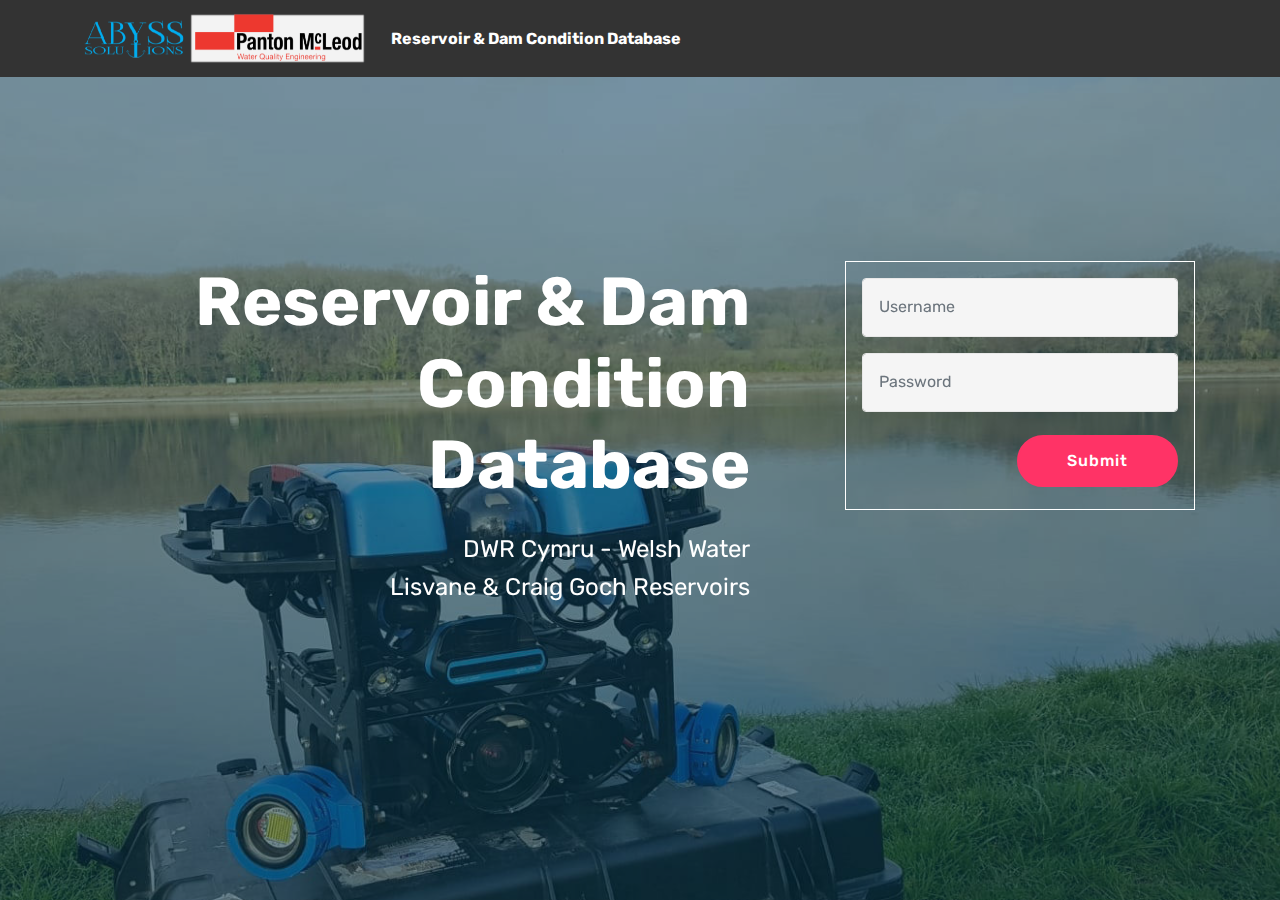
<file: index.html>
<!DOCTYPE html>
<html >
<head>
  <!-- Site made with Mobirise Website Builder v4.8.6, https://mobirise.com -->
  <meta charset="UTF-8">
  <meta http-equiv="X-UA-Compatible" content="IE=edge">
  <meta name="generator" content="Mobirise v4.8.6, mobirise.com">
  <meta name="viewport" content="width=device-width, initial-scale=1, minimum-scale=1">
  <link rel="shortcut icon" href="assets/images/abyss-panton-combined-logo-578x119.png" type="image/x-icon">
  <meta name="description" content="Website Generator Description">
  <title>login-page</title>
  <link rel="stylesheet" href="assets/web/assets/mobirise-icons/mobirise-icons.css">
  <link rel="stylesheet" href="assets/tether/tether.min.css">
  <link rel="stylesheet" href="assets/bootstrap/css/bootstrap.min.css">
  <link rel="stylesheet" href="assets/bootstrap/css/bootstrap-grid.min.css">
  <link rel="stylesheet" href="assets/bootstrap/css/bootstrap-reboot.min.css">
  <link rel="stylesheet" href="assets/dropdown/css/style.css">
  <link rel="stylesheet" href="assets/theme/css/style.css">
  <link rel="stylesheet" href="assets/mobirise/css/mbr-additional.css" type="text/css">
  
  
  
</head>
<body>
  <section class="menu cid-rhOQwmhrzR" once="menu" id="menu1-4u">

    

    <nav class="navbar navbar-expand beta-menu navbar-dropdown align-items-center navbar-fixed-top navbar-toggleable-sm">
        <button class="navbar-toggler navbar-toggler-right" type="button" data-toggle="collapse" data-target="#navbarSupportedContent" aria-controls="navbarSupportedContent" aria-expanded="false" aria-label="Toggle navigation">
            <div class="hamburger">
                <span></span>
                <span></span>
                <span></span>
                <span></span>
            </div>
        </button>
        <div class="menu-logo">
            <div class="navbar-brand">
                <span class="navbar-logo">
                    <a href="http://abysssolutions.co">
                         <img src="assets/images/abyss-panton-combined-logo-578x119.png" alt="Mobirise" title="" style="height: 3.8rem;">
                    </a>
                </span>
                <span class="navbar-caption-wrap"><a class="navbar-caption text-white display-4" href="index.html#header12-j">
                        Reservoir &amp; Dam Condition Database</a></span>
            </div>
        </div>
        <div class="collapse navbar-collapse" id="navbarSupportedContent">
            
            
        </div>
    </nav>
</section>

<section class="engine"><a href="https://mobirise.info">Mobirise</a></section><section class="cid-rhOMazFcsO mbr-fullscreen mbr-parallax-background" id="header15-4t">

    

    <div class="mbr-overlay" style="opacity: 0.5; background-color: rgb(7, 59, 76);"></div>

    <div class="container align-right">
<div class="row">
    <div class="mbr-white col-lg-8 col-md-7 content-container">
        <h1 class="mbr-section-title mbr-bold pb-3 mbr-fonts-style display-1">
            Reservoir &amp; Dam Condition Database</h1>
        <p class="mbr-text pb-3 mbr-fonts-style display-5">DWR Cymru - Welsh Water
<br>Lisvane &amp; Craig Goch Reservoirs</p>
    </div>
    <div class="col-lg-4 col-md-5">
    <div class="form-container">
        <div class="media-container-column" data-form-type="formoid">
            
            <form class="mbr-form" action="database-main-page-qwstsouns44879tght548921qwesxkfdpoi.html" method="get" target="database-main-page-qwstsouns44879tght548921qwesxkfdpoi.html">
                <div data-for="usr">
                    <div class="form-group">
                        <input type="text" class="form-control px-3" name="usr" required="" pattern="Welsh_Water" placeholder="Username" id="usr-header15-4t">
                    </div>
                </div>
                <div data-for="pwd">
                    <div class="form-group">
                        <input type="password" class="form-control px-3" name="pwd" required="" pattern="Wwaslr0119" placeholder="Password" id="pwd-header15-4t">
                    </div>
                </div>
                <span class="input-group-btn"><button href="" type="submit" class="btn btn-secondary btn-form display-4">Submit</button></span>
            </form>
        </div>
    </div>
    </div>
</div>
    </div>
    
</section>


  <script src="assets/web/assets/jquery/jquery.min.js"></script>
  <script src="assets/popper/popper.min.js"></script>
  <script src="assets/tether/tether.min.js"></script>
  <script src="assets/bootstrap/js/bootstrap.min.js"></script>
  <script src="assets/smoothscroll/smooth-scroll.js"></script>
  <script src="assets/dropdown/js/script.min.js"></script>
  <script src="assets/touchswipe/jquery.touch-swipe.min.js"></script>
  <script src="assets/parallax/jarallax.min.js"></script>
  <script src="assets/theme/js/script.js"></script>
  
  
</body>
</html>
</file>
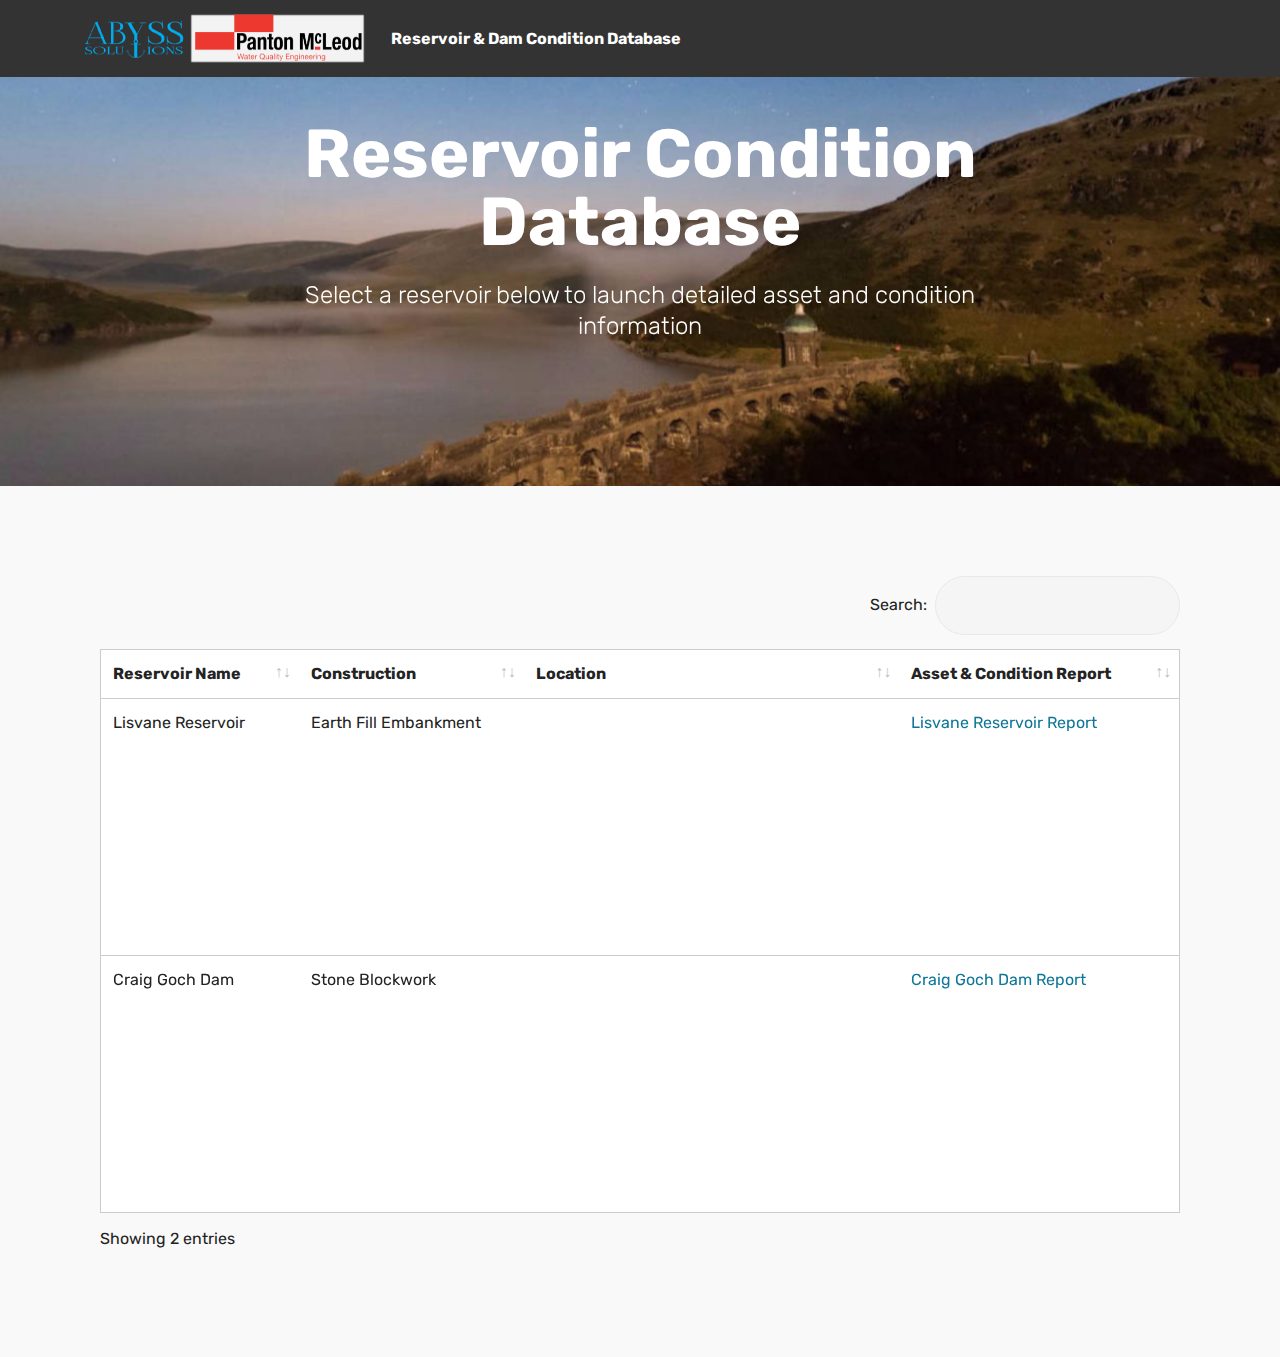
<file: database-main-page-qwstsouns44879tght548921qwesxkfdpoi.html>
<!DOCTYPE html>
<html >
<head>
  <!-- Site made with Mobirise Website Builder v4.8.6, https://mobirise.com -->
  <meta charset="UTF-8">
  <meta http-equiv="X-UA-Compatible" content="IE=edge">
  <meta name="generator" content="Mobirise v4.8.6, mobirise.com">
  <meta name="viewport" content="width=device-width, initial-scale=1, minimum-scale=1">
  <link rel="shortcut icon" href="assets/images/abyss-panton-combined-logo-578x119.png" type="image/x-icon">
  <meta name="description" content="Website Generator Description">
  <title>reservoir-condition-database-main-page</title>
  <link rel="stylesheet" href="assets/web/assets/mobirise-icons/mobirise-icons.css">
  <link rel="stylesheet" href="assets/tether/tether.min.css">
  <link rel="stylesheet" href="assets/bootstrap/css/bootstrap.min.css">
  <link rel="stylesheet" href="assets/bootstrap/css/bootstrap-grid.min.css">
  <link rel="stylesheet" href="assets/bootstrap/css/bootstrap-reboot.min.css">
  <link rel="stylesheet" href="assets/dropdown/css/style.css">
  <link rel="stylesheet" href="assets/datatables/data-tables.bootstrap4.min.css">
  <link rel="stylesheet" href="assets/theme/css/style.css">
  <link rel="stylesheet" href="assets/mobirise/css/mbr-additional.css" type="text/css">
  
  
  
</head>
<body>
  <section class="menu cid-rhOSdPyTag" once="menu" id="menu1-4z">

    

    <nav class="navbar navbar-expand beta-menu navbar-dropdown align-items-center navbar-fixed-top navbar-toggleable-sm">
        <button class="navbar-toggler navbar-toggler-right" type="button" data-toggle="collapse" data-target="#navbarSupportedContent" aria-controls="navbarSupportedContent" aria-expanded="false" aria-label="Toggle navigation">
            <div class="hamburger">
                <span></span>
                <span></span>
                <span></span>
                <span></span>
            </div>
        </button>
        <div class="menu-logo">
            <div class="navbar-brand">
                <span class="navbar-logo">
                    <a href="http://abysssolutions.co">
                         <img src="assets/images/abyss-panton-combined-logo-578x119.png" alt="Mobirise" title="" style="height: 3.8rem;">
                    </a>
                </span>
                <span class="navbar-caption-wrap"><a class="navbar-caption text-white display-4" href="index.html#header12-j">
                        Reservoir &amp; Dam Condition Database</a></span>
            </div>
        </div>
        <div class="collapse navbar-collapse" id="navbarSupportedContent">
            
            
        </div>
    </nav>
</section>

<section class="engine"><a href="https://mobirise.info/y">html site templates</a></section><section class="mbr-section content5 cid-rhOW2Vg7lF mbr-parallax-background" id="content5-5b">

    

    

    <div class="container">
        <div class="media-container-row">
            <div class="title col-12 col-md-8">
                <h2 class="align-center mbr-bold mbr-white pb-3 mbr-fonts-style display-1">
                    Reservoir Condition Database</h2>
                <h3 class="mbr-section-subtitle align-center mbr-light mbr-white pb-3 mbr-fonts-style display-5">
                    Select a reservoir below to launch detailed asset and condition information</h3>
                
                
            </div>
        </div>
    </div>
</section>

<section class="section-table cid-rhOXQvtK1u" id="table1-5d">

  
  
  <div class="container container-table">
      
      
      <div class="table-wrapper">
        <div class="container">
          <div class="row search">
            <div class="col-md-6"></div>
            <div class="col-md-6">
                <div class="dataTables_filter">
                  <label class="searchInfo mbr-fonts-style display-7">Search:</label>
                  <input class="form-control input-sm" disabled="">
                </div>
            </div>
          </div>
        </div>

        <div class="container scroll">
          <table class="table isSearch" cellspacing="0">
            <thead>
              <tr class="table-heads ">
                  
                  
                  
                  
              <th class="head-item mbr-fonts-style display-7">
                      Reservoir Name</th><th class="head-item mbr-fonts-style display-7">
                      Construction</th><th class="head-item mbr-fonts-style display-7">
                      Location</th><th class="head-item mbr-fonts-style display-7">Asset &amp; Condition Report</th></tr>
            </thead>

            <tbody>
              
              
              
              
            <tr> 
                
                
                
                
              <td class="body-item mbr-fonts-style display-7">Lisvane Reservoir</td><td class="body-item mbr-fonts-style display-7">Earth Fill Embankment</td><td class="body-item mbr-fonts-style display-7"><iframe src="https://www.google.com/maps/embed?pb=!1m18!1m12!1m3!1d2481.965300101274!2d-3.1720795343848978!3d51.53219627963921!2m3!1f0!2f0!3f0!3m2!1i1024!2i768!4f13.1!3m3!1m2!1s0x486e1c4124e6d59b%3A0x486e1c4217228b0b!2sLisvane+Reservoir!5e0!3m2!1sen!2sau!4v1549932616696" width="300" height="225" frameborder="0" style="border:0" allowfullscreen=""></iframe></td><td class="body-item mbr-fonts-style display-7"><a href="lisvane-12354sdfkljsdlfkj546574oiutrymncdxzfv4562.html" target="_blank">Lisvane Reservoir Report</a></td></tr><tr>
                
                
                
                
              <td class="body-item mbr-fonts-style display-7">Craig Goch Dam</td><td class="body-item mbr-fonts-style display-7">Stone Blockwork</td><td class="body-item mbr-fonts-style display-7"><iframe src="https://www.google.com/maps/embed?pb=!1m18!1m12!1m3!1d19511.210560254643!2d-3.6394285252478413!3d52.31779310567569!2m3!1f0!2f0!3f0!3m2!1i1024!2i768!4f13.1!3m3!1m2!1s0x486fbfe03c22395b%3A0x60531f82e932cbb9!2sCraig+Goch+Dam!5e0!3m2!1sen!2sau!4v1549934060031" width="300" height="225" frameborder="0" style="border:0" allowfullscreen=""></iframe></td><td class="body-item mbr-fonts-style display-7"><a href="lisvane-12354sdfkljsdlfkj546574oiutrymncdxzfv4562.html" target="_blank">Craig Goch Dam Report</a></td></tr></tbody>
          </table>
        </div>
        <div class="container table-info-container">
          <div class="row info">
            <div class="col-md-6">
              <div class="dataTables_info mbr-fonts-style display-7">
                <span class="infoBefore">Showing</span>
                <span class="inactive infoRows"></span>
                <span class="infoAfter">entries</span>
                <span class="infoFilteredBefore">(filtered from</span>
                <span class="inactive infoRows"></span>
                <span class="infoFilteredAfter"> total entries)</span>
              </div>
            </div>
            <div class="col-md-6"></div>
          </div>
        </div>
      </div>
    </div>
</section>


  <script src="assets/web/assets/jquery/jquery.min.js"></script>
  <script src="assets/popper/popper.min.js"></script>
  <script src="assets/tether/tether.min.js"></script>
  <script src="assets/bootstrap/js/bootstrap.min.js"></script>
  <script src="assets/dropdown/js/script.min.js"></script>
  <script src="assets/touchswipe/jquery.touch-swipe.min.js"></script>
  <script src="assets/parallax/jarallax.min.js"></script>
  <script src="assets/datatables/jquery.data-tables.min.js"></script>
  <script src="assets/datatables/data-tables.bootstrap4.min.js"></script>
  <script src="assets/smoothscroll/smooth-scroll.js"></script>
  <script src="assets/theme/js/script.js"></script>
  
  
</body>
</html>
</file>
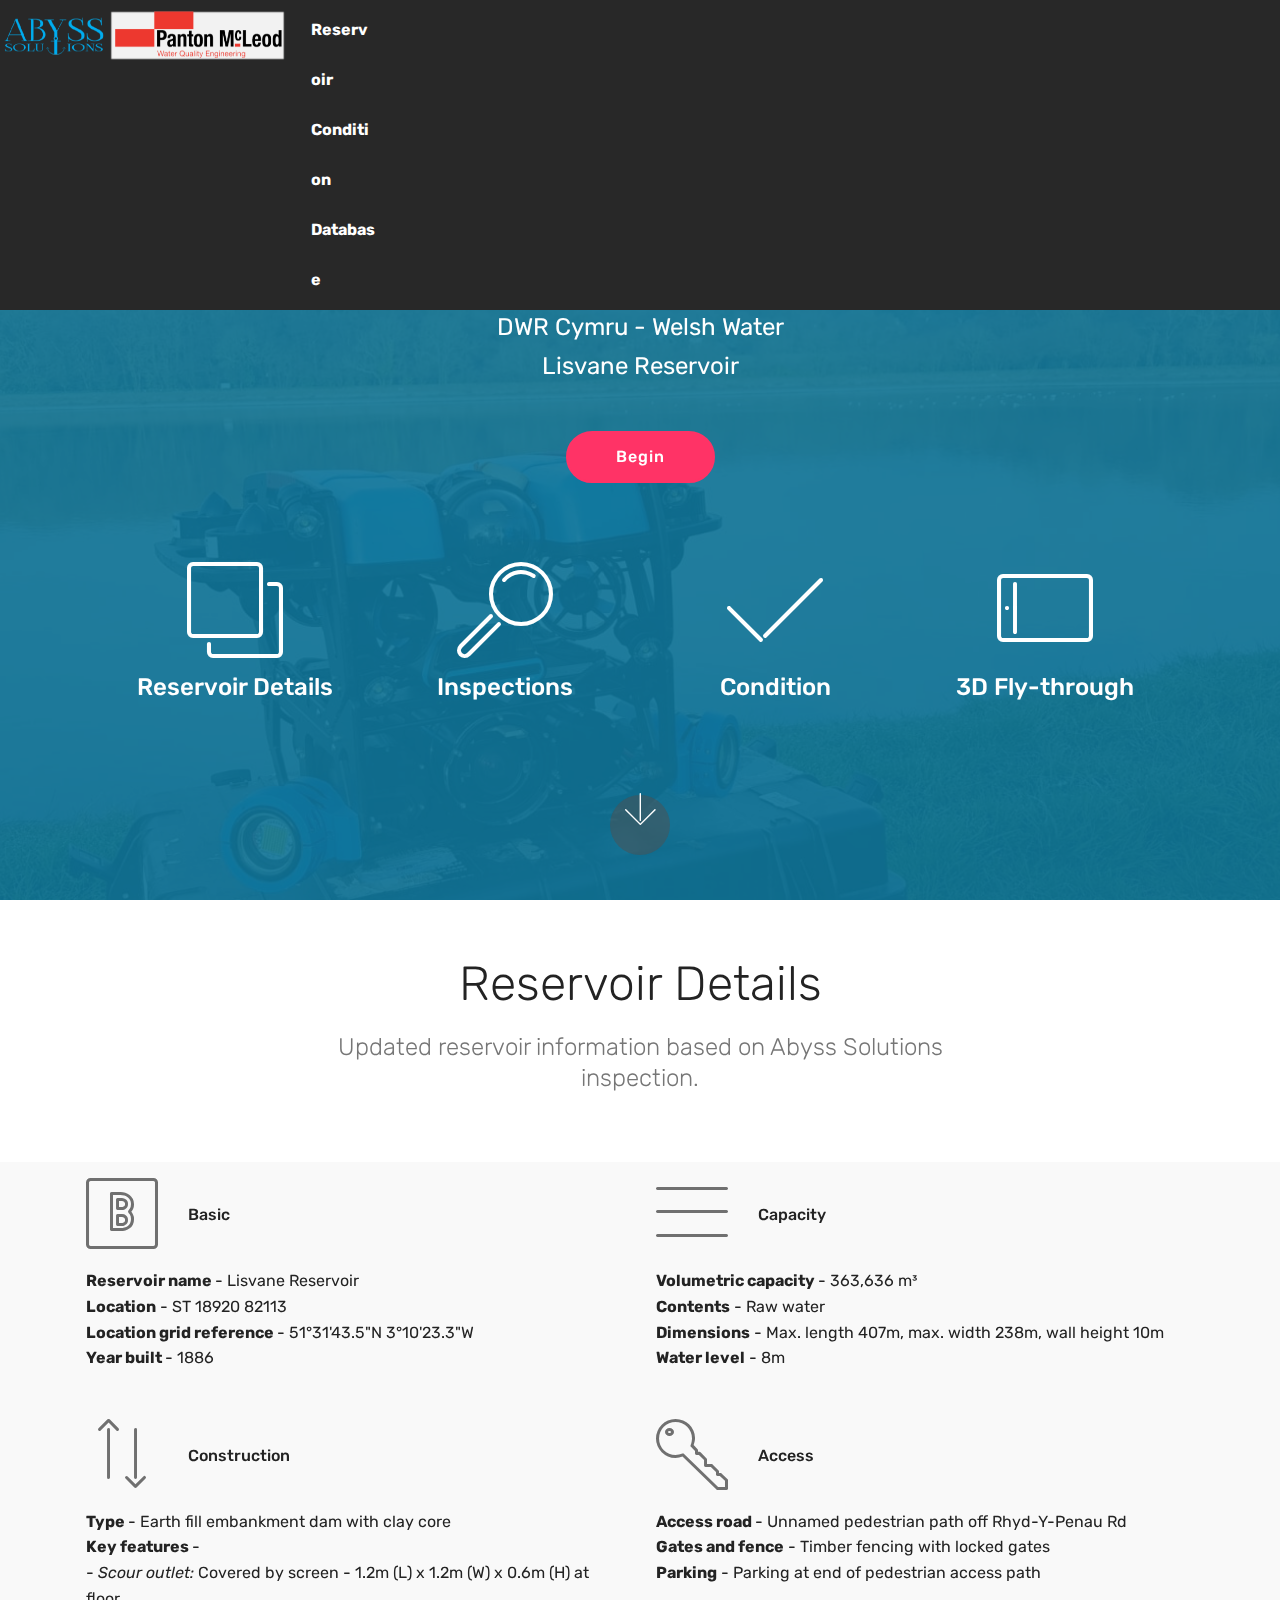
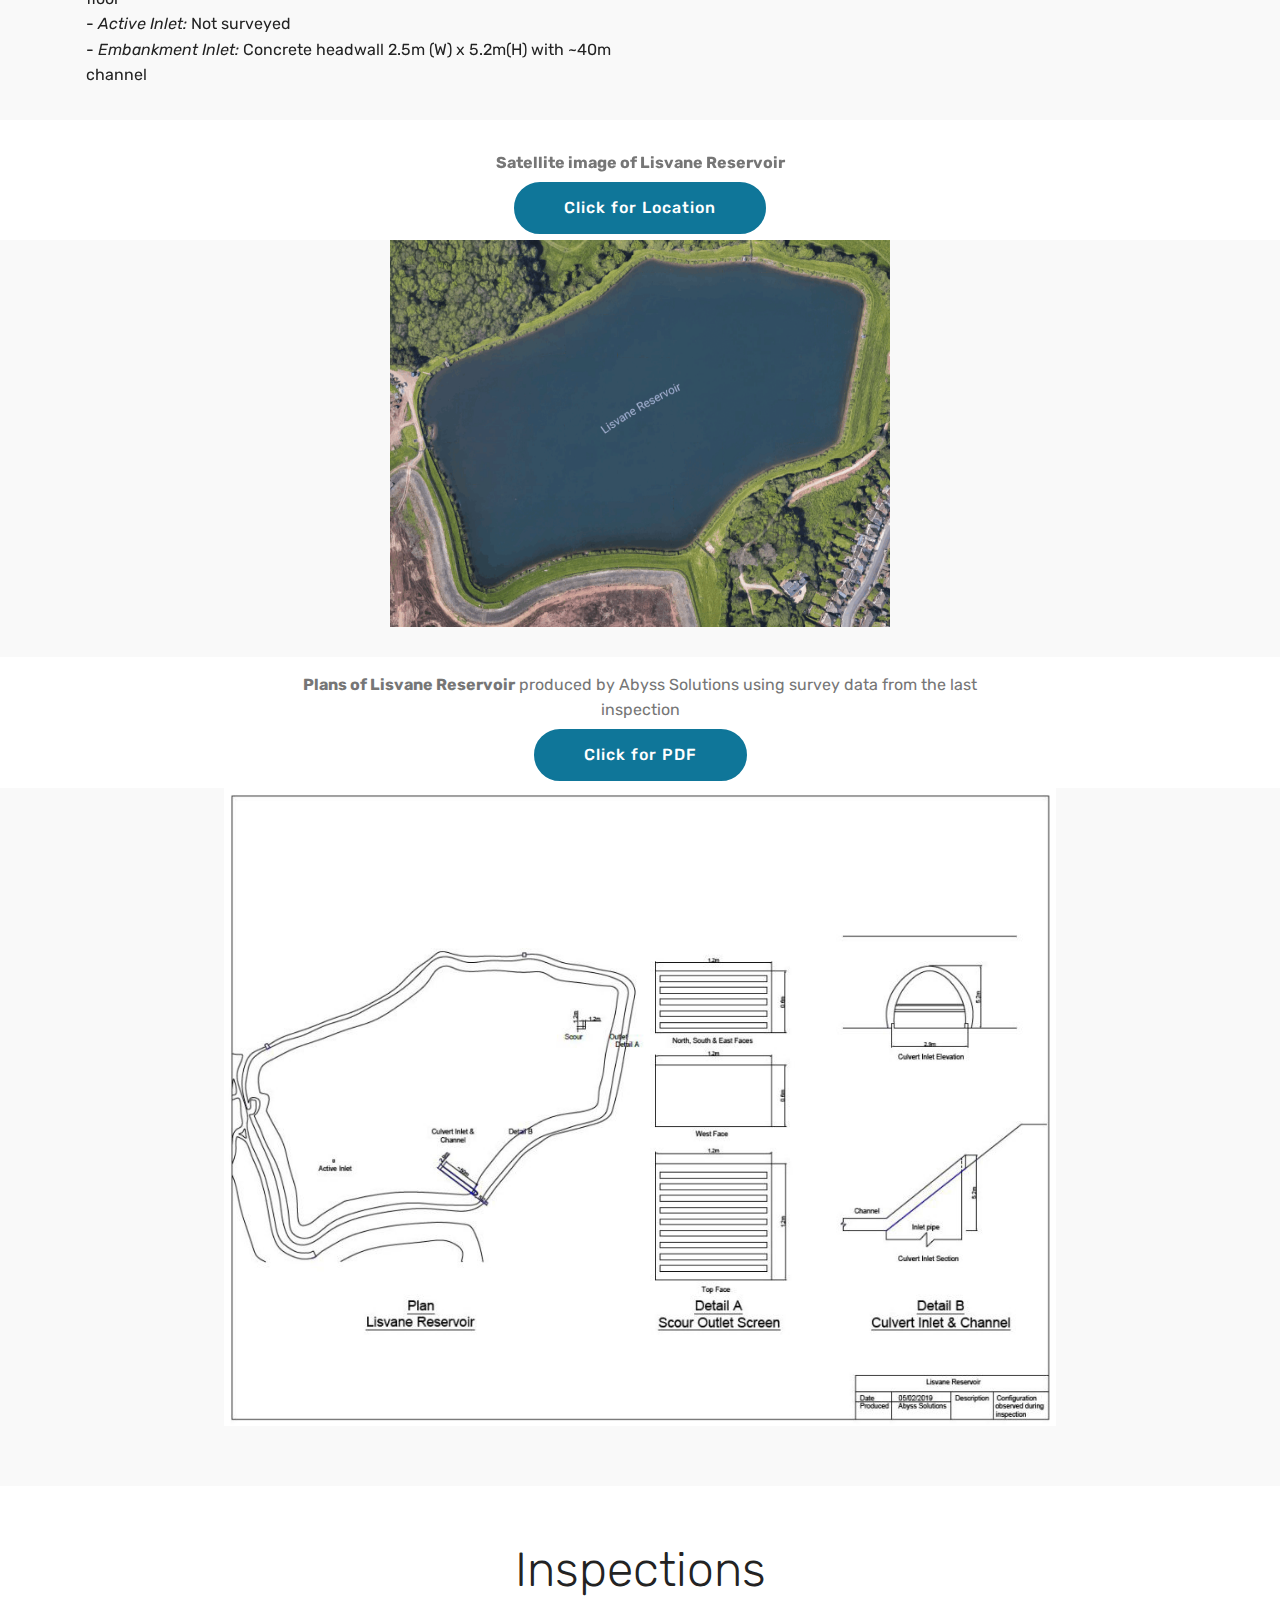
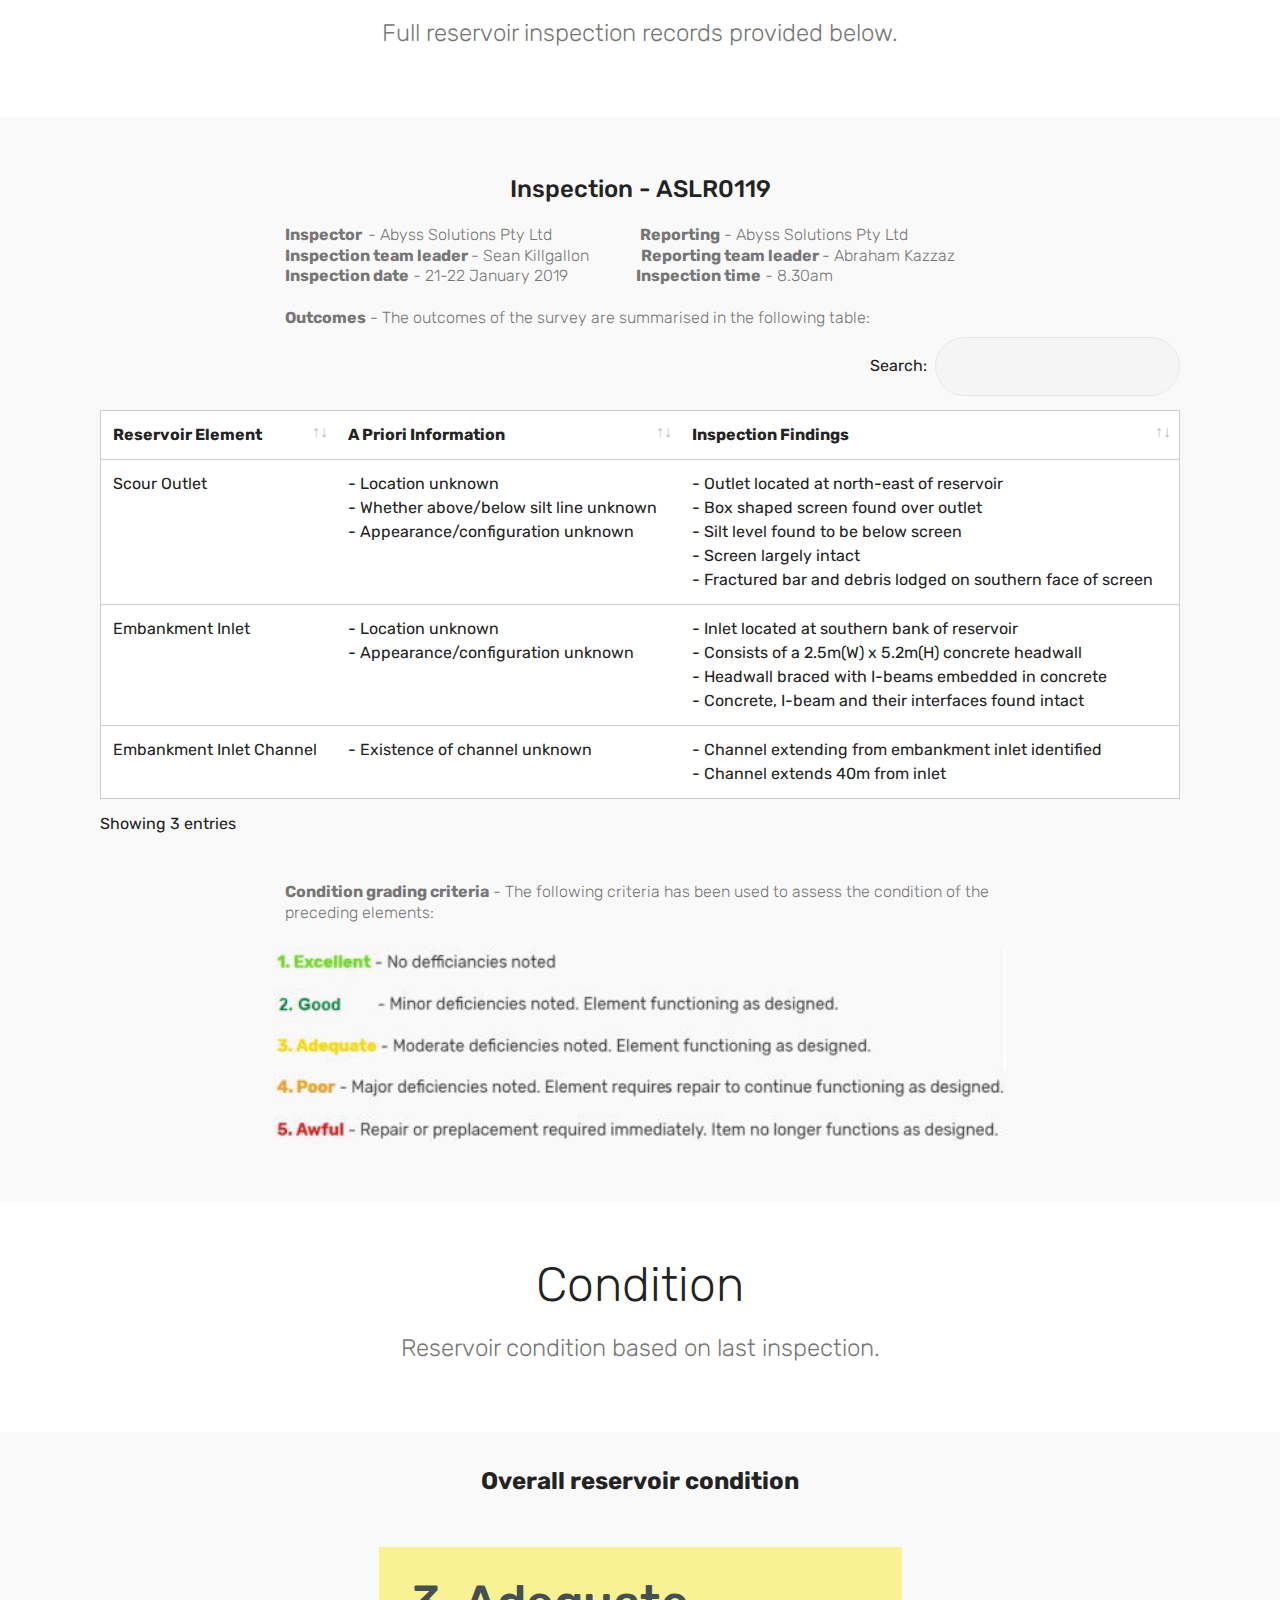
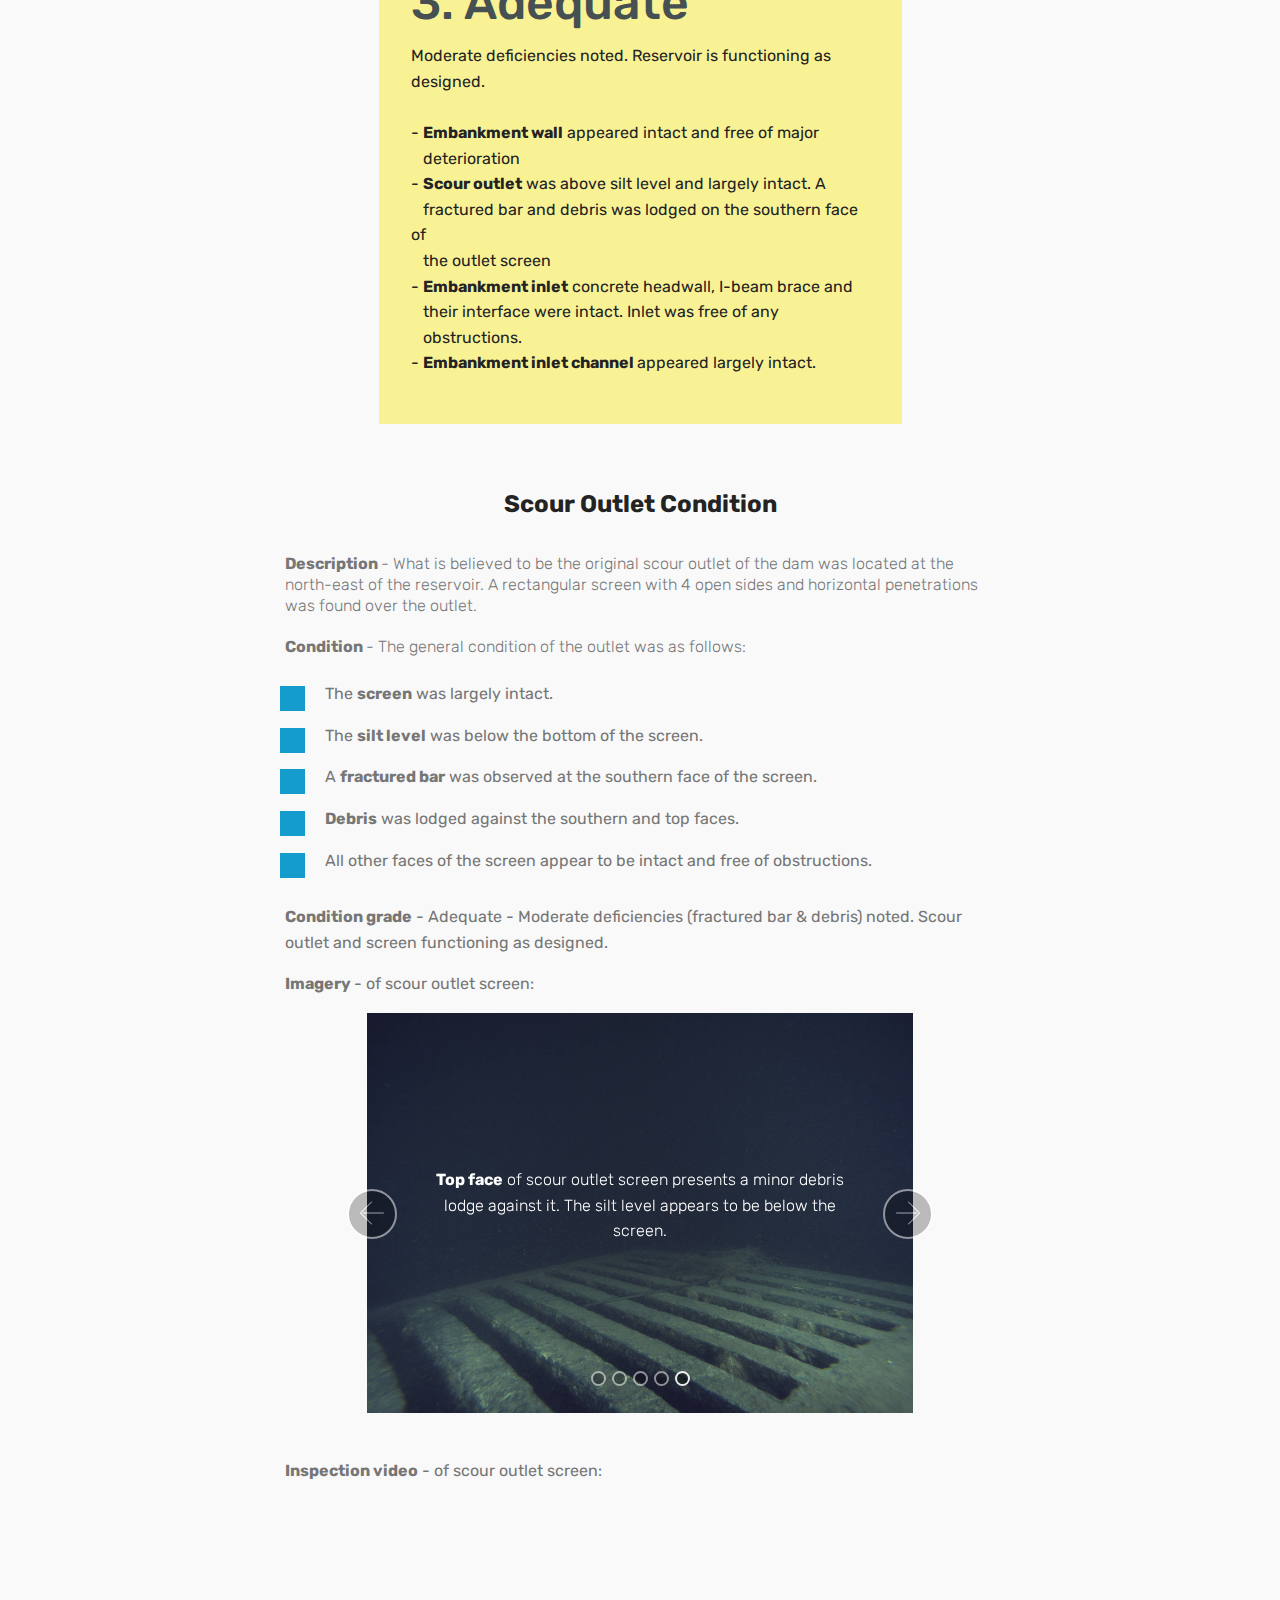
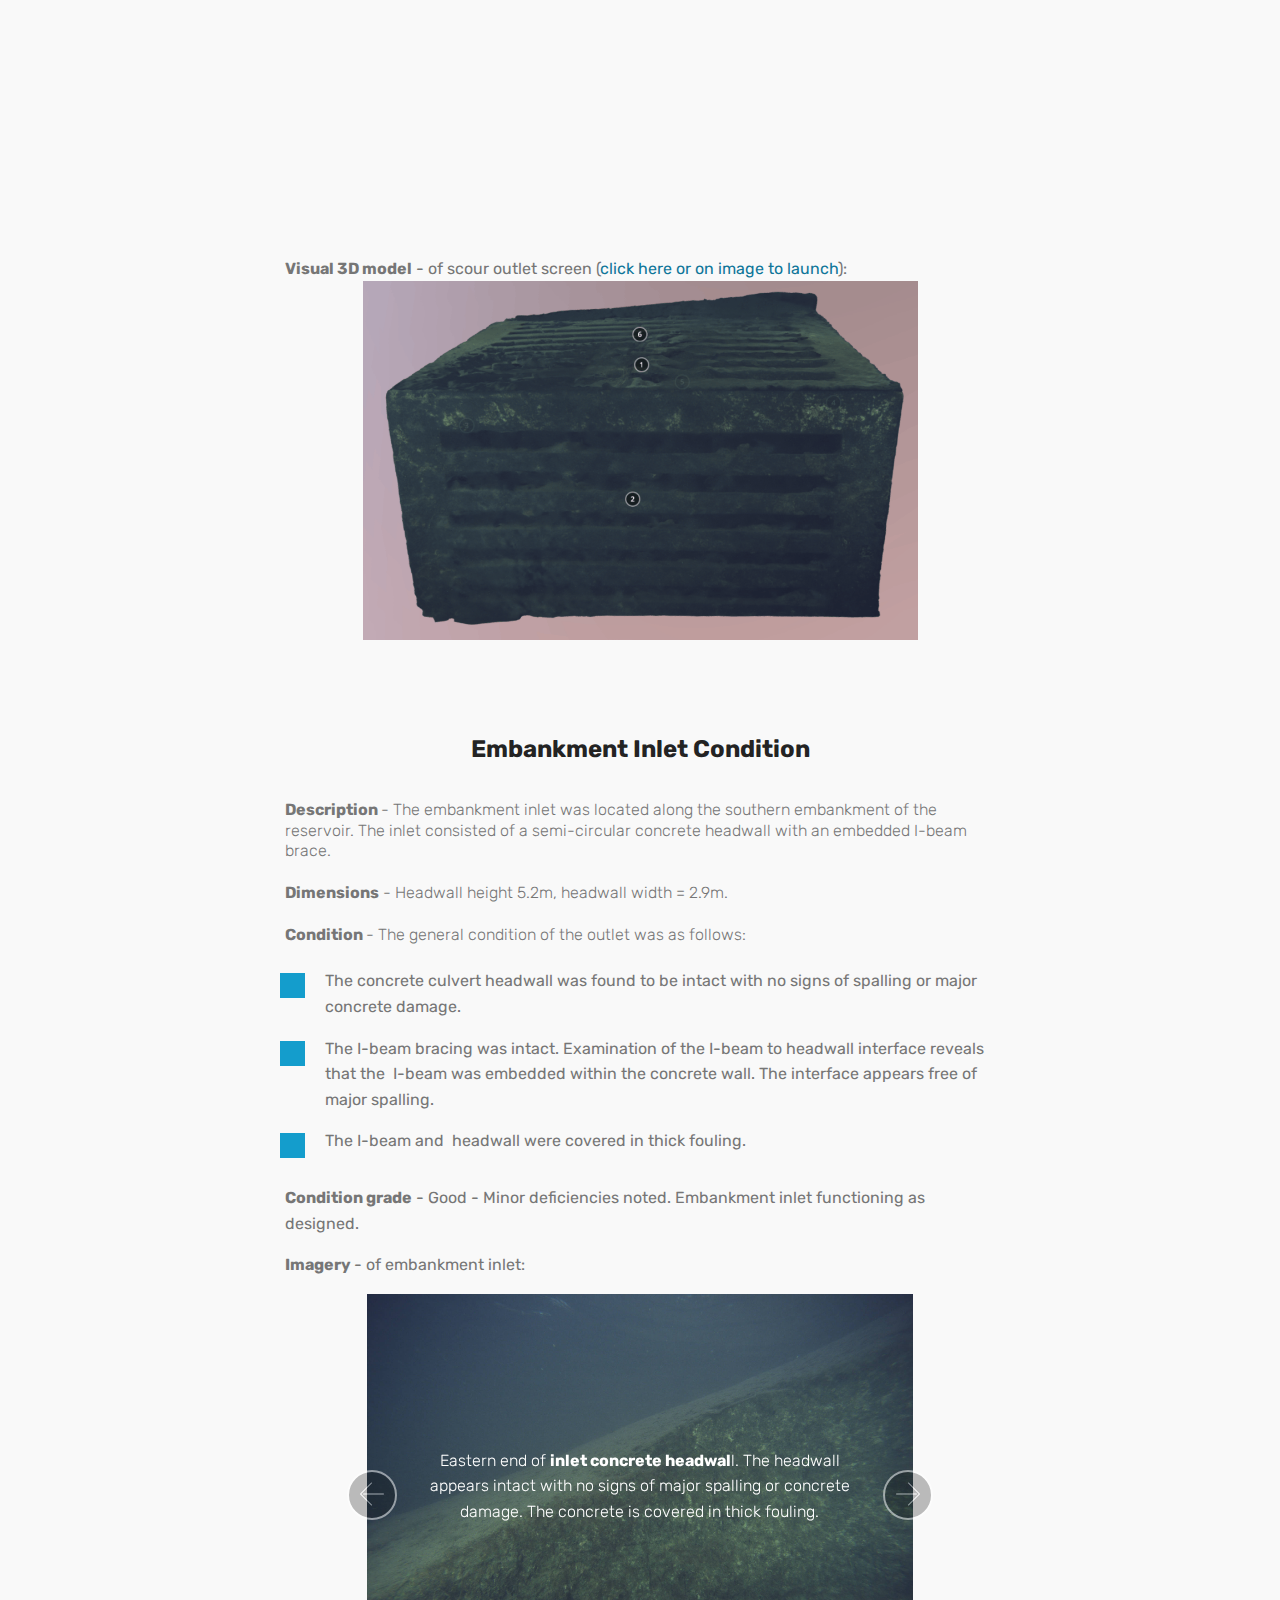
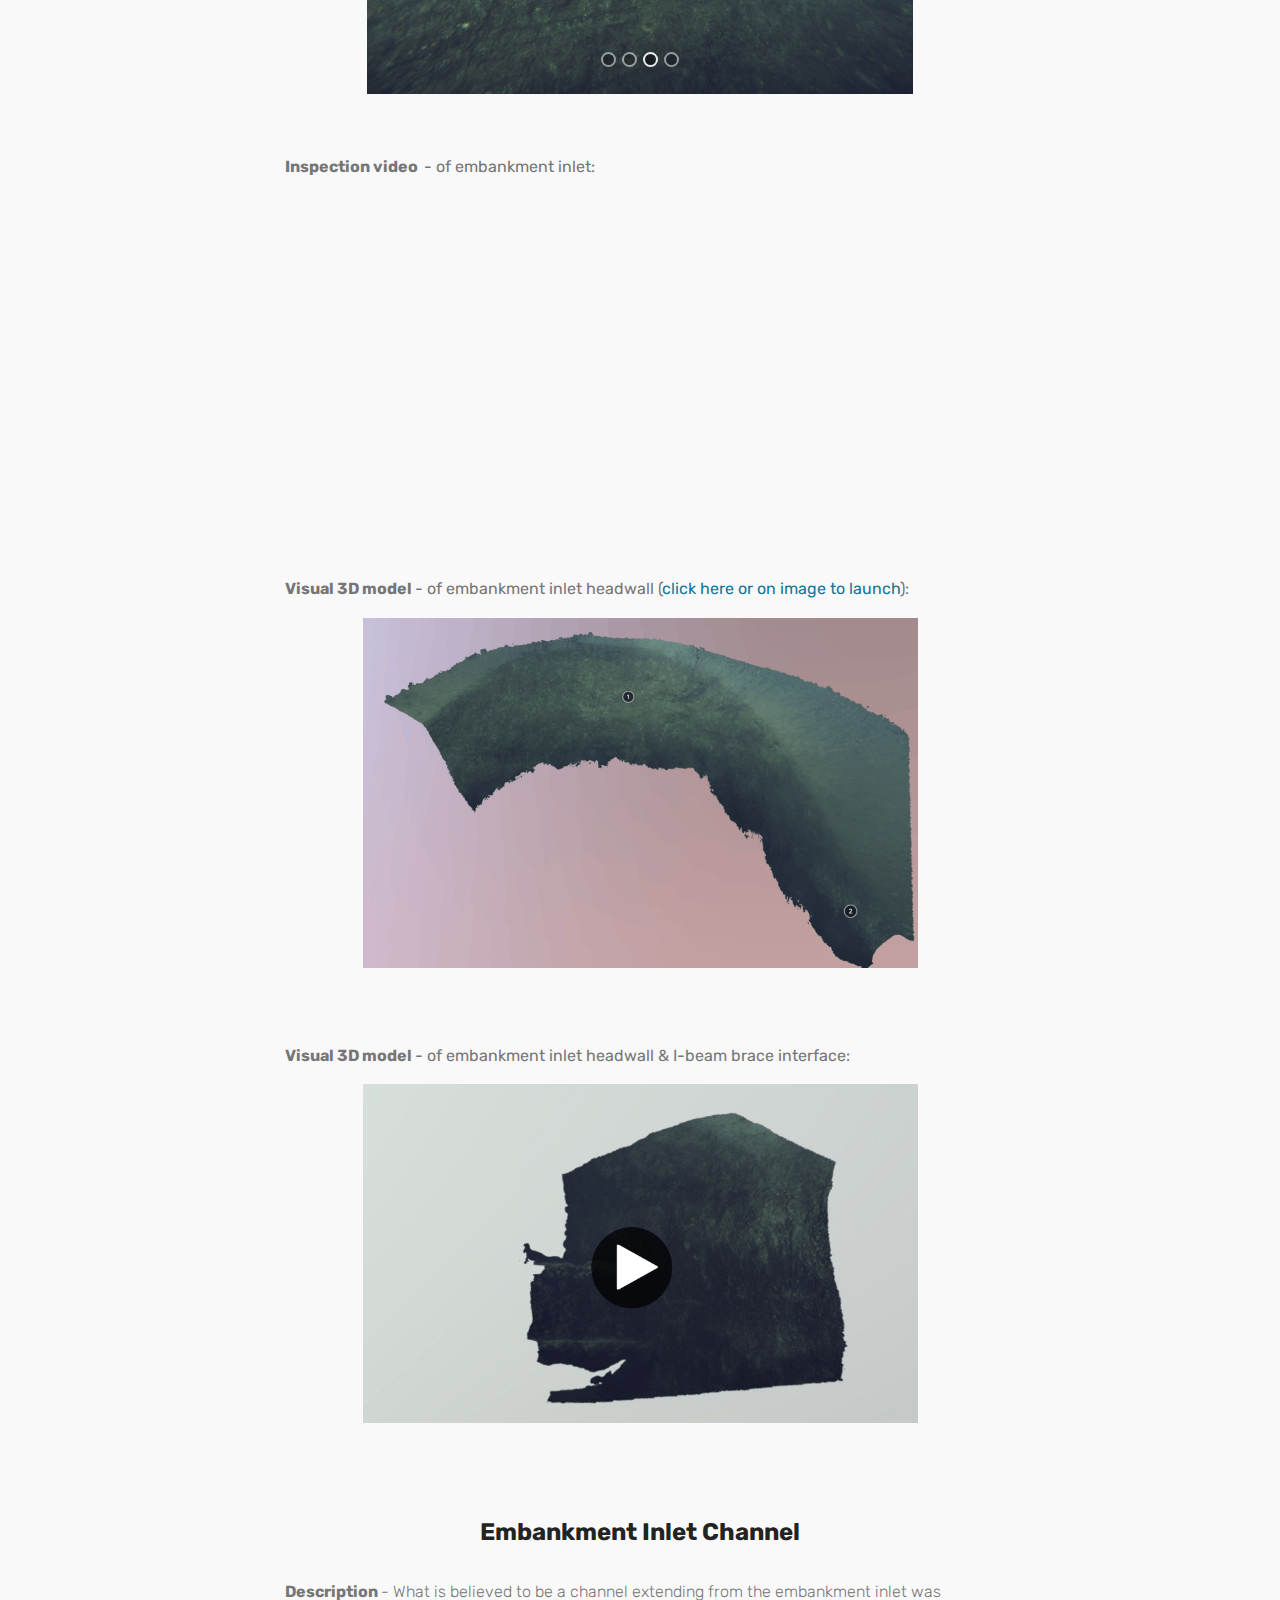
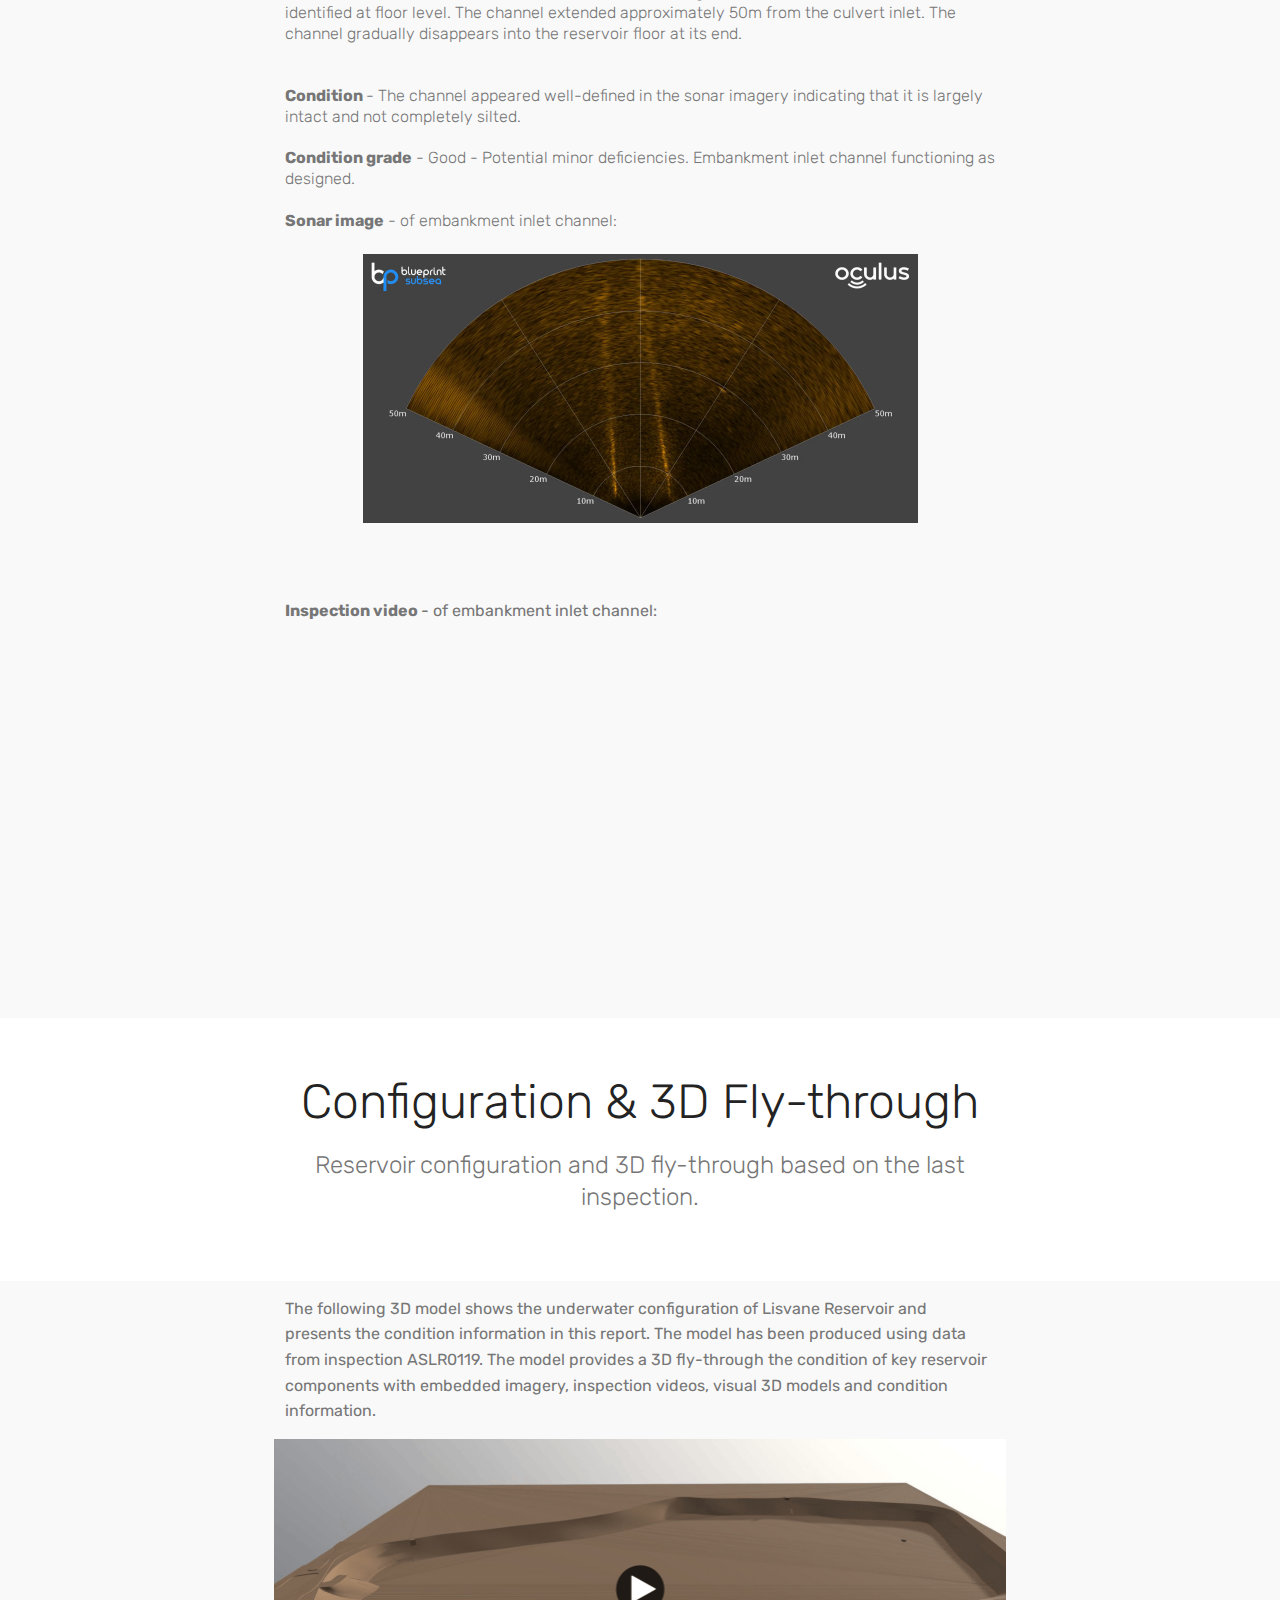
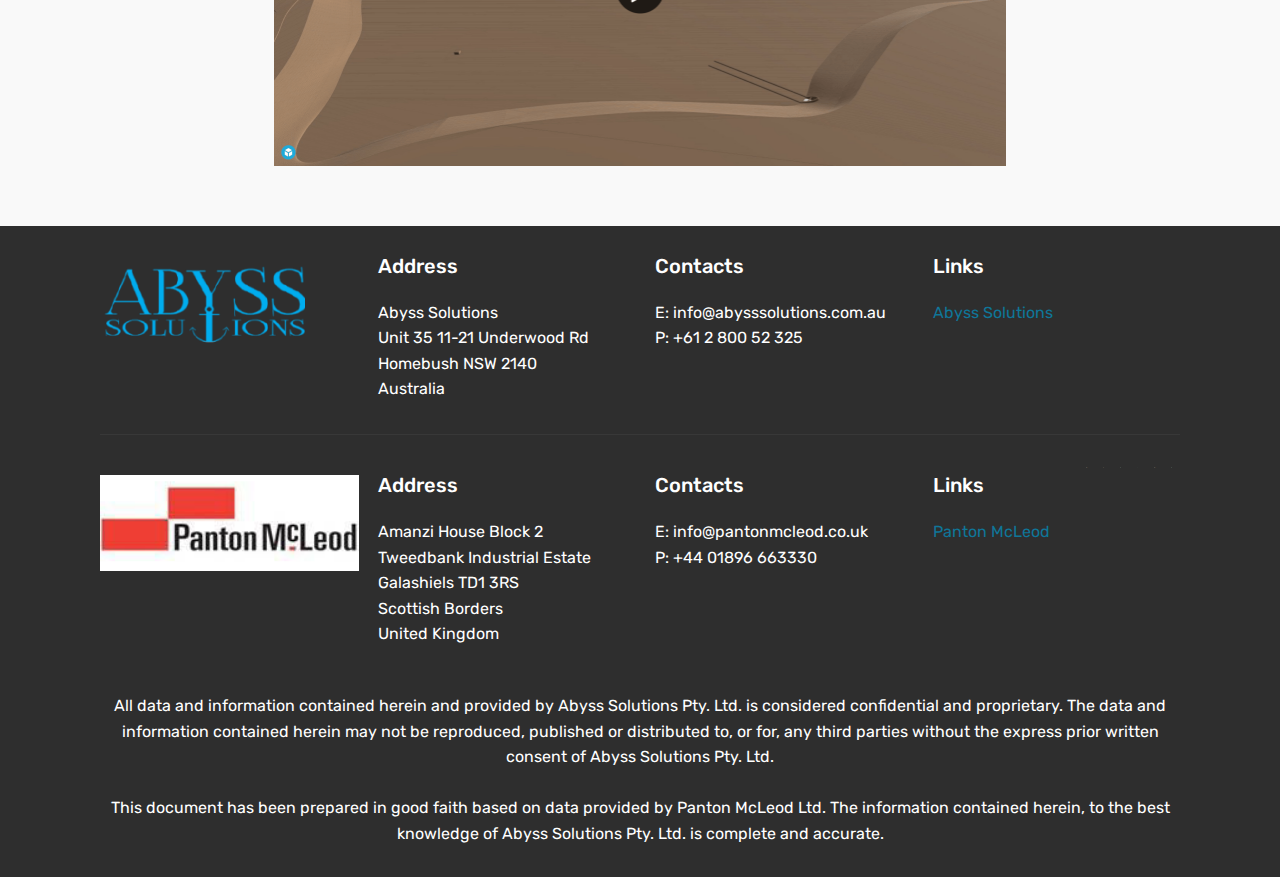
<file: indexqwsght7521965tgho98523985tghyqohsljkdhas57218sdfsew.html>
<!DOCTYPE html>
<html >
<head>
  <!-- Site made with Mobirise Website Builder v4.8.6, https://mobirise.com -->
  <meta charset="UTF-8">
  <meta http-equiv="X-UA-Compatible" content="IE=edge">
  <meta name="generator" content="Mobirise v4.8.6, mobirise.com">
  <meta name="viewport" content="width=device-width, initial-scale=1, minimum-scale=1">
  <link rel="shortcut icon" href="assets/images/abyss-panton-combined-logo-578x119.png" type="image/x-icon">
  <meta name="description" content="This is a reservoir condition database for AMSWTF Clear Well produced by Abyss Solutions Pty Ltd for South Nevada Water Authority.">
  <title>reservoir-condition-database</title>
  <link rel="stylesheet" href="assets/web/assets/mobirise-icons/mobirise-icons.css">
  <link rel="stylesheet" href="assets/tether/tether.min.css">
  <link rel="stylesheet" href="assets/bootstrap/css/bootstrap.min.css">
  <link rel="stylesheet" href="assets/bootstrap/css/bootstrap-grid.min.css">
  <link rel="stylesheet" href="assets/bootstrap/css/bootstrap-reboot.min.css">
  <link rel="stylesheet" href="assets/dropdown/css/style.css">
  <link rel="stylesheet" href="assets/socicon/css/styles.css">
  <link rel="stylesheet" href="assets/datatables/data-tables.bootstrap4.min.css">
  <link rel="stylesheet" href="assets/theme/css/style.css">
  <link rel="stylesheet" href="assets/mobirise/css/mbr-additional.css" type="text/css">
  
  
  
</head>
<body>
  <section class="menu cid-qO0nbg9d7W" once="menu" id="menu1-e">

    

    <nav class="navbar navbar-expand beta-menu navbar-dropdown align-items-center navbar-fixed-top navbar-toggleable-sm">
        <button class="navbar-toggler navbar-toggler-right" type="button" data-toggle="collapse" data-target="#navbarSupportedContent" aria-controls="navbarSupportedContent" aria-expanded="false" aria-label="Toggle navigation">
            <div class="hamburger">
                <span></span>
                <span></span>
                <span></span>
                <span></span>
            </div>
        </button>
        <div class="menu-logo">
            <div class="navbar-brand">
                <span class="navbar-logo">
                    <a href="http://abysssolutions.co">
                         <img src="assets/images/abyss-panton-combined-logo-578x119.png" alt="Mobirise" title="" style="height: 3.8rem;">
                    </a>
                </span>
                <span class="navbar-caption-wrap"><a class="navbar-caption text-white display-4" href="#top">
                        Reservoir Condition Database</a></span>
            </div>
        </div>
        <div class="collapse navbar-collapse" id="navbarSupportedContent">
            <ul class="navbar-nav nav-dropdown nav-right" data-app-modern-menu="true"><li class="nav-item"><a class="nav-link link text-white display-4" href="index.html#content4-v"></a></li></ul>
            
        </div>
    </nav>
</section>

<section class="engine"><a href="https://mobirise.info/w">html5 templates</a></section><section class="header12 cid-qO0piplJOw mbr-fullscreen mbr-parallax-background" id="header12-j">

    

    <div class="mbr-overlay" style="opacity: 0.9; background-color: rgb(15, 118, 153);">
    </div>

    <div class="container  ">
            <div class="media-container">
                <div class="col-md-12 align-center">
                    <h1 class="mbr-section-title pb-3 mbr-white mbr-bold mbr-fonts-style display-2"><br>Reservoir Condition Database</h1>
                    <p class="mbr-text pb-3 mbr-white mbr-fonts-style display-5">
                        DWR Cymru - Welsh Water<br>Lisvane Reservoir<br></p>
                    <div class="mbr-section-btn align-center py-2"><a class="btn btn-md btn-secondary display-4" href="index.html#content4-p">Begin</a></div>

                    <div class="icons-media-container mbr-white">
                        <div class="card col-12 col-md-6 col-lg-3">
                            <div class="icon-block">
                            <a href="index.html#content4-p">
                                <span class="mbr-iconfont mbri-layers"></span>
                            </a>
                            </div>
                            <h5 class="mbr-fonts-style display-5">
                                Reservoir Details</h5>
                        </div>

                        <div class="card col-12 col-md-6 col-lg-3">
                            <div class="icon-block">
                                <a href="index.html#content4-q">
                                    <span class="mbr-iconfont mbri-search"></span>
                                </a>
                            </div>
                            <h5 class="mbr-fonts-style display-5">
                                Inspections</h5>
                        </div>

                        <div class="card col-12 col-md-6 col-lg-3">
                            <div class="icon-block">
                                <a href="index.html#content4-12">
                                    <span class="mbr-iconfont mbri-success"></span>
                                </a>
                            </div>
                            <h5 class="mbr-fonts-style display-5">
                                Condition</h5>
                        </div>

                        <div class="card col-12 col-md-6 col-lg-3">
                            <div class="icon-block">
                                <a href="index.html#content4-v">
                                    <span class="mbr-iconfont mbri-tablet"></span>
                                </a>
                            </div>
                            <h5 class="mbr-fonts-style display-5">3D Fly-through</h5>
                        </div>
                    </div>
                </div>
            </div>
    </div>

    <div class="mbr-arrow hidden-sm-down" aria-hidden="true">
        <a href="#next">
            <i class="mbri-down mbr-iconfont"></i>
        </a>
    </div>
</section>

<section class="mbr-section content4 cid-qO0wFbiBy7" id="content4-p">

    

    <div class="container">
        <div class="media-container-row">
            <div class="title col-12 col-md-8">
                <h2 class="align-center pb-3 mbr-fonts-style display-2">
                    Reservoir Details</h2>
                <h3 class="mbr-section-subtitle align-center mbr-light mbr-fonts-style display-5">Updated reservoir information based on Abyss Solutions inspection.</h3>
                
            </div>
        </div>
    </div>
</section>

<section class="features10 cid-r4I9Um2YD1" id="features10-2d">

    

    
    <div class="container">
        <div class="row justify-content-center">
            <div class="card p-3 col-12 col-md-6">
                <div class="media mb-3">
                    <div class="card-img align-self-center">
                        <span class="mbri-bootstrap mbr-iconfont"></span>
                    </div>
                    <h4 class="card-title media-body py-3 mbr-fonts-style display-7">
                        Basic</h4>
                </div>
                <div class="card-box">
                    <p class="mbr-text mbr-fonts-style display-7"><strong>Reservoir name </strong>-&nbsp;Lisvane Reservoir<br><strong>Location</strong>&nbsp;-&nbsp;ST 18920 82113<br><strong>Location grid reference </strong>-&nbsp;51°31'43.5"N 3°10'23.3"W<br><strong>Year built </strong>- 1886</p>
                </div>
            </div>

            <div class="card p-3 col-12 col-md-6">
                <div class="media mb-3">
                    <div class="card-img align-self-center">
                        <span class="mbr-iconfont mbri-menu"></span>
                    </div>
                    <h4 class="card-title media-body py-3 mbr-fonts-style display-7">
                        Capacity</h4>
                </div>
                <div class="card-box">
                    <p class="mbr-text mbr-fonts-style display-7"><strong>Volumetric capacity&nbsp;</strong>- 363,636&nbsp;m³<br><strong>Contents</strong>&nbsp;- Raw water<br><strong>Dimensions</strong>&nbsp;- Max. length 407m, max. width 238m,&nbsp;wall height 10m<br><strong>Water level</strong>&nbsp;-&nbsp;8m</p>
                </div>
            </div>

            

            
        </div>
    </div>
</section>

<section class="features10 cid-r4IcCvFnuU" id="features10-2e">

    

    
    <div class="container">
        <div class="row justify-content-center">
            <div class="card p-3 col-12 col-md-6">
                <div class="media mb-3">
                    <div class="card-img align-self-center">
                        <span class="mbr-iconfont mbri-up-down"></span>
                    </div>
                    <h4 class="card-title media-body py-3 mbr-fonts-style display-7">
                        Construction</h4>
                </div>
                <div class="card-box">
                    <p class="mbr-text mbr-fonts-style display-7"><strong>Type&nbsp;</strong>-&nbsp;Earth fill embankment dam with clay core<br><strong>Key features&nbsp;</strong>-<br>- <em>Scour outlet: </em>Covered by screen - 1.2m (L) x 1.2m (W) x 0.6m (H) at floor<br>- <em>Active Inlet:</em>&nbsp;Not surveyed<br>- <em>Embankment Inlet:</em>&nbsp;Concrete headwall 2.5m (W) x 5.2m(H) with&nbsp;~40m channel<br></p>
                </div>
            </div>

            <div class="card p-3 col-12 col-md-6">
                <div class="media mb-3">
                    <div class="card-img align-self-center">
                        <span class="mbr-iconfont mbri-key"></span>
                    </div>
                    <h4 class="card-title media-body py-3 mbr-fonts-style display-7">Access</h4>
                </div>
                <div class="card-box">
                    <p class="mbr-text mbr-fonts-style display-7"><strong>Access road&nbsp;</strong>-&nbsp;Unnamed pedestrian path off Rhyd-Y-Penau Rd<br><strong>Gates and fence</strong>&nbsp;- Timber fencing with locked gates<br><strong>Parking</strong>&nbsp;- Parking at end of pedestrian access path<br></p>
                </div>
            </div>

            

            
        </div>
    </div>
</section>

<section class="mbr-section article content1 cid-rhmBEoXwwG" id="content1-3z">
    
     

    <div class="container">
        <div class="media-container-row">
            <div class="mbr-text col-12 col-md-8 mbr-fonts-style display-7"><strong>Satellite image of Lisvane Reservoir</strong></div>
        </div>
    </div>
</section>

<section class="mbr-section content8 cid-rhmBp5odyM" id="content8-3y">

    

    <div class="container">
        <div class="media-container-row title">
            <div class="col-12 col-md-8">
                <div class="mbr-section-btn align-center"><a class="btn btn-primary display-4" href="https://goo.gl/maps/wd8dpFsLNtz">Click for Location</a></div>
            </div>
        </div>
    </div>
</section>

<section class="cid-r4JjI831Kz" id="image1-2f">

    

    <figure class="mbr-figure container">
            <div class="image-block" style="width: 45%;">
                <img src="assets/images/lisvane-reservoir-satellite-916x729.png" width="1400" alt="Reservoir overview plan" title="">
                
            </div>
    </figure>
</section>

<section class="mbr-section article content1 cid-rhmBUAY8T8" id="content1-40">
    
     

    <div class="container">
        <div class="media-container-row">
            <div class="mbr-text col-12 col-md-8 mbr-fonts-style display-7"><strong>Plans of Lisvane Reservoir</strong>&nbsp;produced by Abyss Solutions using survey data from the last inspection</div>
        </div>
    </div>
</section>

<section class="mbr-section content8 cid-rhmBVYVEd9" id="content8-41">

    

    <div class="container">
        <div class="media-container-row title">
            <div class="col-12 col-md-8">
                <div class="mbr-section-btn align-center"><a class="btn btn-primary display-4" href="assets/files/lisvane-plan.pdf" target="_blank">Click for PDF</a></div>
            </div>
        </div>
    </div>
</section>

<section class="cid-rhmB5Vk5Lz" id="image1-3x">

    

    <figure class="mbr-figure container">
            <div class="image-block" style="width: 75%;">
                <img src="assets/images/plan-img-1000x766.jpg" width="1400" alt="Reservoir overview plan" title="">
                
            </div>
    </figure>
</section>

<section class="mbr-section content4 cid-qO0x236ppd" id="content4-q">

    

    <div class="container">
        <div class="media-container-row">
            <div class="title col-12 col-md-8">
                <h2 class="align-center pb-3 mbr-fonts-style display-2">
                    Inspections</h2>
                <h3 class="mbr-section-subtitle align-center mbr-light mbr-fonts-style display-5">Full reservoir inspection records provided below.</h3>
                
            </div>
        </div>
    </div>
</section>

<section class="mbr-section content4 cid-r4JyH8ul2e" id="content4-2n">

    

    <div class="container">
        <div class="media-container-row">
            <div class="title col-12 col-md-8">
                <h2 class="align-center pb-3 mbr-fonts-style display-5">Inspection - ASLR0119</h2>
                <h3 class="mbr-section-subtitle align-center mbr-light mbr-fonts-style display-7"><strong>Inspector &nbsp;</strong>- Abyss Solutions Pty Ltd &nbsp; &nbsp; &nbsp; &nbsp; &nbsp; &nbsp; &nbsp; &nbsp; &nbsp; &nbsp; &nbsp;<strong>Reporting</strong>&nbsp;- Abyss Solutions Pty Ltd<br><strong>Inspection team leader </strong>- Sean Killgallon &nbsp; &nbsp; &nbsp; &nbsp; &nbsp; &nbsp;&nbsp;<strong>Reporting team leader </strong>- Abraham Kazzaz<br><strong>Inspection date</strong>&nbsp;- 21-22 January 2019 &nbsp; &nbsp; &nbsp; &nbsp; &nbsp; &nbsp; &nbsp; &nbsp;&nbsp;<strong>Inspection time</strong>&nbsp;- 8.30am<br><br><strong>Outcomes</strong>&nbsp;- The outcomes of the survey are summarised in the following table:</h3>
                
            </div>
        </div>
    </div>
</section>

<section class="section-table cid-rhmIbqasim" id="table1-43">

  
  
  <div class="container container-table">
      
      
      <div class="table-wrapper">
        <div class="container">
          <div class="row search">
            <div class="col-md-6"></div>
            <div class="col-md-6">
                <div class="dataTables_filter">
                  <label class="searchInfo mbr-fonts-style display-7">Search:</label>
                  <input class="form-control input-sm" disabled="">
                </div>
            </div>
          </div>
        </div>

        <div class="container scroll">
          <table class="table isSearch" cellspacing="0">
            <thead>
              <tr class="table-heads ">
                  
                  
                  
                  
              <th class="head-item mbr-fonts-style display-7">
                      Reservoir Element</th><th class="head-item mbr-fonts-style display-7">A Priori Information</th><th class="head-item mbr-fonts-style display-7">Inspection Findings</th></tr>
            </thead>

            <tbody>
              
              
              
              
            <tr> 
                
                
                
                
              <td class="body-item mbr-fonts-style display-7">Scour Outlet</td><td class="body-item mbr-fonts-style display-7">- Location unknown<br>- Whether above/below silt line unknown<br>- Appearance/configuration unknown</td><td class="body-item mbr-fonts-style display-7">- Outlet located at north-east of reservoir<br>- Box shaped screen found over outlet<br>- Silt level found to be below screen<br>- Screen largely intact<br>- Fractured bar and debris lodged on southern face of screen</td></tr><tr>
                
                
                
                
              <td class="body-item mbr-fonts-style display-7">Embankment Inlet</td><td class="body-item mbr-fonts-style display-7">- Location unknown
<br>- Appearance/configuration unknown</td><td class="body-item mbr-fonts-style display-7">- Inlet located at southern bank of reservoir<br>- Consists of a 2.5m(W) x 5.2m(H) concrete headwall<br>- Headwall braced with I-beams embedded in concrete<br>- Concrete, I-beam and their interfaces found intact</td></tr><tr>
                
                
                
                
              <td class="body-item mbr-fonts-style display-7">Embankment Inlet Channel</td><td class="body-item mbr-fonts-style display-7">- Existence of channel unknown</td><td class="body-item mbr-fonts-style display-7">- Channel extending from embankment inlet identified<br>- Channel extends 40m from inlet</td></tr></tbody>
          </table>
        </div>
        <div class="container table-info-container">
          <div class="row info">
            <div class="col-md-6">
              <div class="dataTables_info mbr-fonts-style display-7">
                <span class="infoBefore">Showing</span>
                <span class="inactive infoRows"></span>
                <span class="infoAfter">entries</span>
                <span class="infoFilteredBefore">(filtered from</span>
                <span class="inactive infoRows"></span>
                <span class="infoFilteredAfter"> total entries)</span>
              </div>
            </div>
            <div class="col-md-6"></div>
          </div>
        </div>
      </div>
    </div>
</section>

<section class="mbr-section content4 cid-rhn9ukDFMb" id="content4-3x">

    

    <div class="container">
        <div class="media-container-row">
            <div class="title col-12 col-md-8">
                
                <h3 class="mbr-section-subtitle align-center mbr-light mbr-fonts-style display-7"><strong>Condition grading criteria</strong>&nbsp;- The following criteria has been used to assess the condition of the preceding elements:</h3>
                
            </div>
        </div>
    </div>
</section>

<section class="cid-rhn7YbWzhB" id="image1-3v">

    

    <figure class="mbr-figure container">
            <div class="image-block" style="width: 66%;">
                <img src="assets/images/condition-table-560x148.jpg" width="1400" alt="Mobirise" title="">
                
            </div>
    </figure>
</section>

<section class="mbr-section content4 cid-qO0ELiHJvV" id="content4-12">

    

    <div class="container">
        <div class="media-container-row">
            <div class="title col-12 col-md-8">
                <h2 class="align-center pb-3 mbr-fonts-style display-2">
                    Condition</h2>
                <h3 class="mbr-section-subtitle align-center mbr-light mbr-fonts-style display-5">
                    Reservoir condition based on last inspection.</h3>
                
            </div>
        </div>
    </div>
</section>

<section class="mbr-section article content1 cid-r4N3Ru89Ud" id="content1-2z">
    
     

    <div class="container">
        <div class="media-container-row">
            <div class="mbr-text col-12 col-md-8 mbr-fonts-style display-5"><p>
                <strong> Overall reservoir condition</strong></p></div>
        </div>
    </div>
</section>

<section class="features4 cid-r4NbDNzKro" id="features4-3n">
    
         

    
    <div class="container">
        <div class="media-container-row">
            <div class="card p-3 col-12 col-md-6">
                <div class="card-wrapper media-container-row media-container-row">
                    <div class="card-box">
                        <h4 class="card-title pb-3 mbr-fonts-style display-2">3. Adequate</h4>
                        <p class="mbr-text mbr-fonts-style display-7">Moderate deficiencies noted. Reservoir is functioning as designed.<br><br>- <strong>Embankment wall</strong>&nbsp;appeared intact and free of major <br>&nbsp; &nbsp;deterioration<br>- <strong>Scour outlet</strong>&nbsp;was above silt level and largely intact. A <br>&nbsp; &nbsp;fractured bar and debris was lodged on the southern face of <br>&nbsp; &nbsp;the outlet screen<br>- <strong>Embankment inlet</strong>&nbsp;concrete headwall, I-beam brace and <br>&nbsp; &nbsp;their interface were intact. Inlet was free of any <br>&nbsp; &nbsp;obstructions.<br>- <strong>Embankment inlet channel </strong>appeared largely intact.</p>
                    </div>
                </div>
            </div>

            

            

            
        </div>
    </div>
</section>

<section class="mbr-section article content1 cid-rhnh7X0o5Y" id="content1-3y">
    
     

    <div class="container">
        <div class="media-container-row">
            <div class="mbr-text col-12 col-md-8 mbr-fonts-style display-5"><p>
                <strong> Scour Outlet Condition</strong></p></div>
        </div>
    </div>
</section>

<section class="mbr-section content4 cid-rhnheLGDr3" id="content4-3z">

    

    <div class="container">
        <div class="media-container-row">
            <div class="title col-12 col-md-8">
                
                <h3 class="mbr-section-subtitle align-center mbr-light mbr-fonts-style display-7"><strong>Description </strong>- What is believed to be the original scour outlet of the dam was located at the north-east of the reservoir. A rectangular screen with 4 open sides and horizontal penetrations was found over the outlet. <br><br><strong>Condition </strong>- The general condition of the outlet was as follows:&nbsp;</h3>
                
            </div>
        </div>
    </div>
</section>

<section class="mbr-section article content12 cid-rhqVYabdsa" id="content12-40">
     

    <div class="container">
        <div class="media-container-row">
            <div class="mbr-text counter-container col-12 col-md-8 mbr-fonts-style display-7">
                <ul>
                    <li>The <strong>screen</strong> was largely intact. </li><li>The <strong>silt level</strong> was below the bottom of the screen. </li><li>A <strong>fractured bar</strong> was observed at the southern face of the screen. </li><li><strong>Debris</strong> was lodged against the southern and top faces.</li><li>All other faces of the screen appear to be intact and free of obstructions.</li>
                </ul>
            </div>
        </div>
    </div>
</section>

<section class="mbr-section article content1 cid-rhqWnwQrw9" id="content1-41">
    
     

    <div class="container">
        <div class="media-container-row">
            <div class="mbr-text col-12 col-md-8 mbr-fonts-style display-7"><p><strong>Condition grade</strong>&nbsp;- Adequate - Moderate deficiencies (fractured bar &amp; debris) noted. Scour outlet and screen functioning as designed.</p><p><strong>Imagery </strong>- of scour outlet screen:</p></div>
        </div>
    </div>
</section>

<section class="carousel slide cid-rhqY5AJk51" data-interval="false" id="slider2-43">

    
    <div class="container content-slider">
        <div class="content-slider-wrap">
            <div><div class="mbr-slider slide carousel" data-pause="true" data-keyboard="false" data-ride="false" data-interval="false"><ol class="carousel-indicators"><li data-app-prevent-settings="" data-target="#slider2-43" data-slide-to="0"></li><li data-app-prevent-settings="" data-target="#slider2-43" data-slide-to="1"></li><li data-app-prevent-settings="" data-target="#slider2-43" data-slide-to="2"></li><li data-app-prevent-settings="" data-target="#slider2-43" data-slide-to="3"></li><li data-app-prevent-settings="" data-target="#slider2-43" class=" active" data-slide-to="4"></li></ol><div class="carousel-inner" role="listbox"><div class="carousel-item slider-fullscreen-image" data-bg-video-slide="false" style="background-image: url(assets/images/image1-2000x1463.jpg);"><div class="container container-slide"><div class="image_wrapper"><div class="mbr-overlay"></div><img src="assets/images/image1-2000x1463.jpg"><div class="carousel-caption justify-content-center"><div class="col-10 align-center"><p class="lead mbr-text mbr-fonts-style display-7"><strong>North face</strong> of scour outlet screen appears to be intact, above the silt level and free of obstructions.</p></div></div></div></div></div><div class="carousel-item slider-fullscreen-image" data-bg-video-slide="false" style="background-image: url(assets/images/image2-2000x1463.jpg);"><div class="container container-slide"><div class="image_wrapper"><div class="mbr-overlay"></div><img src="assets/images/image2-2000x1463.jpg"><div class="carousel-caption justify-content-center"><div class="col-10 align-center"><p class="lead mbr-text mbr-fonts-style display-7"><strong>East face</strong> of scour outlet screen appears to be intact, above the silt level and free of obstructions.</p></div></div></div></div></div><div class="carousel-item slider-fullscreen-image" data-bg-video-slide="false" style="background-image: url(assets/images/image3-2000x1463.jpg);"><div class="container container-slide"><div class="image_wrapper"><div class="mbr-overlay"></div><img src="assets/images/image3-2000x1463.jpg"><div class="carousel-caption justify-content-center"><div class="col-10 align-center"><p class="lead mbr-text mbr-fonts-style display-7"><strong>West face</strong> of scour outlet screen is completely solid and appears to be intact.</p></div></div></div></div></div><div class="carousel-item slider-fullscreen-image" data-bg-video-slide="false" style="background-image: url(assets/images/image4-2000x1463.jpg);"><div class="container container-slide"><div class="image_wrapper"><div class="mbr-overlay"></div><img src="assets/images/image4-2000x1463.jpg"><div class="carousel-caption justify-content-center"><div class="col-10 align-center"><p class="lead mbr-text mbr-fonts-style display-7"><strong>South face</strong> of scour outlet screen presents a fractured bar and debris lodge against it. The silt level appears to be below the screen.</p></div></div></div></div></div><div class="carousel-item slider-fullscreen-image active" data-bg-video-slide="false" style="background-image: url(assets/images/image5-2000x1463.jpg);"><div class="container container-slide"><div class="image_wrapper"><div class="mbr-overlay" style="opacity: 0;"></div><img src="assets/images/image5-2000x1463.jpg"><div class="carousel-caption justify-content-center"><div class="col-10 align-center"><p class="lead mbr-text mbr-fonts-style display-7"><strong>Top face</strong> of scour outlet screen presents a minor debris lodge against it. The silt level appears to be below the screen.</p></div></div></div></div></div></div><a data-app-prevent-settings="" class="carousel-control carousel-control-prev" role="button" data-slide="prev" href="#slider2-43"><span aria-hidden="true" class="mbri-left mbr-iconfont"></span><span class="sr-only">Previous</span></a><a data-app-prevent-settings="" class="carousel-control carousel-control-next" role="button" data-slide="next" href="#slider2-43"><span aria-hidden="true" class="mbri-right mbr-iconfont"></span><span class="sr-only">Next</span></a></div></div> 
        </div>
    </div>
</section>

<section class="mbr-section article content1 cid-rhr02CBt7A" id="content1-44">
    
     

    <div class="container">
        <div class="media-container-row">
            <div class="mbr-text col-12 col-md-8 mbr-fonts-style display-7"><strong>Inspection video</strong>&nbsp;- of scour outlet screen:</div>
        </div>
    </div>
</section>

<section class="cid-rhr0gRETIo" id="video1-45">

    
    
    <figure class="mbr-figure align-center container">
        <div class="video-block" style="width: 50%;">
            <div><iframe class="mbr-embedded-video" src="https://player.vimeo.com/video/315795833?loop=0&amp;autoplay=0" width="1280" height="720" frameborder="0" allowfullscreen></iframe></div>
        </div>
    </figure>
</section>

<section class="mbr-section article content1 cid-rhr1cTQqnv" id="content1-46">
    
     

    <div class="container">
        <div class="media-container-row">
            <div class="mbr-text col-12 col-md-8 mbr-fonts-style display-7"><strong>Visual 3D model</strong>&nbsp;- of scour outlet screen (<a href="https://sketchfab.com/models/50edaa0bc83842528530c64bb713834c/embed" target="_blank">click here or on image to launch</a>):</div>
        </div>
    </div>
</section>

<section class="cid-rhr1io5psQ" id="image1-47">

    

    <figure class="mbr-figure container">
            <div class="image-block" style="width: 50%;">
                <a href="https://sketchfab.com/models/50edaa0bc83842528530c64bb713834c/embed" target="_blank"><img src="assets/images/3dmodel-1000x647.png" width="1400" alt="Reservoir overview plan" title=""></a>
                
            </div>
    </figure>
</section>

<section class="mbr-section article content1 cid-rhr21Xkl0i" id="content1-48">
    
     

    <div class="container">
        <div class="media-container-row">
            <div class="mbr-text col-12 col-md-8 mbr-fonts-style display-5"><p>
                <strong> Embankment Inlet Condition</strong></p></div>
        </div>
    </div>
</section>

<section class="mbr-section content4 cid-rhr3oKa4Mi" id="content4-49">

    

    <div class="container">
        <div class="media-container-row">
            <div class="title col-12 col-md-8">
                
                <h3 class="mbr-section-subtitle align-center mbr-light mbr-fonts-style display-7"><strong>Description </strong>- The embankment inlet was located along the southern embankment of the reservoir. The inlet consisted of a semi-circular concrete headwall with an embedded I-beam brace.&nbsp;<div><br></div><div><strong>Dimensions</strong> - Headwall height 5.2m, headwall width = 2.9m.&nbsp;<br><br><strong>Condition </strong>- The general condition of the outlet was as follows:&nbsp;</div></h3>
                
            </div>
        </div>
    </div>
</section>

<section class="mbr-section article content12 cid-rhr4BdVCpa" id="content12-4a">
     

    <div class="container">
        <div class="media-container-row">
            <div class="mbr-text counter-container col-12 col-md-8 mbr-fonts-style display-7">
                <ul>
                    <li>The concrete culvert headwall was found to be intact with no signs of spalling or major concrete damage.&nbsp;
</li><li>The I-beam bracing was intact. Examination of the I-beam to headwall interface reveals that the&nbsp;
I-beam was embedded within the concrete wall. The interface appears free of major spalling. </li><li>The I-beam and &nbsp;headwall were covered in thick fouling.</li>
                </ul>
            </div>
        </div>
    </div>
</section>

<section class="mbr-section article content1 cid-rhr4UDgrx8" id="content1-4b">
    
     

    <div class="container">
        <div class="media-container-row">
            <div class="mbr-text col-12 col-md-8 mbr-fonts-style display-7"><p><strong>Condition grade</strong>&nbsp;- Good - Minor deficiencies noted. Embankment inlet functioning as designed.</p><p><strong>Imagery </strong>- of embankment inlet:</p></div>
        </div>
    </div>
</section>

<section class="carousel slide cid-rhr5dyo4Qe" data-interval="false" id="slider2-4c">

    
    <div class="container content-slider">
        <div class="content-slider-wrap">
            <div><div class="mbr-slider slide carousel" data-pause="true" data-keyboard="false" data-ride="false" data-interval="false"><ol class="carousel-indicators"><li data-app-prevent-settings="" data-target="#slider2-4c" data-slide-to="0"></li><li data-app-prevent-settings="" data-target="#slider2-4c" data-slide-to="1"></li><li data-app-prevent-settings="" data-target="#slider2-4c" class=" active" data-slide-to="2"></li><li data-app-prevent-settings="" data-target="#slider2-4c" data-slide-to="3"></li></ol><div class="carousel-inner" role="listbox"><div class="carousel-item slider-fullscreen-image" data-bg-video-slide="false" style="background-image: url(assets/images/image1-1-2000x1463.jpg);"><div class="container container-slide"><div class="image_wrapper"><div class="mbr-overlay"></div><img src="assets/images/image1-1-2000x1463.jpg"><div class="carousel-caption justify-content-center"><div class="col-10 align-center"><p class="lead mbr-text mbr-fonts-style display-7">Close up of <strong>interface between I-beam and concrete headwall</strong> of inlet. The I-beam appears to be embedded within the concrete. The interface is free of major spalling. </p></div></div></div></div></div><div class="carousel-item slider-fullscreen-image" data-bg-video-slide="false" style="background-image: url(assets/images/image2-1-2000x1463.jpg);"><div class="container container-slide"><div class="image_wrapper"><div class="mbr-overlay"></div><img src="assets/images/image2-1-2000x1463.jpg"><div class="carousel-caption justify-content-center"><div class="col-10 align-center"><p class="lead mbr-text mbr-fonts-style display-7"><strong>I-beam brace</strong> across the inlet headwall. The I-beam appears to be intact and covered in thick fouling.</p></div></div></div></div></div><div class="carousel-item slider-fullscreen-image active" data-bg-video-slide="false" style="background-image: url(assets/images/image3-1-2000x1463.jpg);"><div class="container container-slide"><div class="image_wrapper"><div class="mbr-overlay" style="opacity: 0;"></div><img src="assets/images/image3-1-2000x1463.jpg"><div class="carousel-caption justify-content-center"><div class="col-10 align-center"><p class="lead mbr-text mbr-fonts-style display-7">Eastern end of <strong>inlet concrete headwal</strong>l. The headwall appears intact with no signs of major spalling or concrete damage. The concrete is covered in thick fouling.</p></div></div></div></div></div><div class="carousel-item slider-fullscreen-image" data-bg-video-slide="false" style="background-image: url(assets/images/image4-1-2000x1463.jpg);"><div class="container container-slide"><div class="image_wrapper"><div class="mbr-overlay"></div><img src="assets/images/image4-1-2000x1463.jpg"><div class="carousel-caption justify-content-center"><div class="col-10 align-center"><p class="lead mbr-text mbr-fonts-style display-7">Western end of <strong>inlet concrete headwal</strong>l. The headwall appears intact with no signs of major spalling or concrete damage. The concrete is covered in thick fouling.</p></div></div></div></div></div></div><a data-app-prevent-settings="" class="carousel-control carousel-control-prev" role="button" data-slide="prev" href="#slider2-4c"><span aria-hidden="true" class="mbri-left mbr-iconfont"></span><span class="sr-only">Previous</span></a><a data-app-prevent-settings="" class="carousel-control carousel-control-next" role="button" data-slide="next" href="#slider2-4c"><span aria-hidden="true" class="mbri-right mbr-iconfont"></span><span class="sr-only">Next</span></a></div></div> 
        </div>
    </div>
</section>

<section class="mbr-section article content1 cid-rhr6fEXkoG" id="content1-4e">
    
     

    <div class="container">
        <div class="media-container-row">
            <div class="mbr-text col-12 col-md-8 mbr-fonts-style display-7"><p><strong>Inspection video &nbsp;</strong><span style="font-size: 1rem;">- of embankment inlet:</span><br></p></div>
        </div>
    </div>
</section>

<section class="cid-rhr6eggeqv" id="video1-4d">

    
    
    <figure class="mbr-figure align-center container">
        <div class="video-block" style="width: 49%;">
            <div><iframe class="mbr-embedded-video" src="https://player.vimeo.com/video/315796032?loop=0&amp;autoplay=0" width="1280" height="720" frameborder="0" allowfullscreen></iframe></div>
        </div>
    </figure>
</section>

<section class="mbr-section article content1 cid-rhr78P4Ty7" id="content1-4f">
    
     

    <div class="container">
        <div class="media-container-row">
            <div class="mbr-text col-12 col-md-8 mbr-fonts-style display-7"><p><strong>Visual 3D model </strong>- of embankment inlet headwall (<a href="https://sketchfab.com/models/7162805cd6be48db9d0747f3bfde1cff/embed" target="_blank">click here or on image to launch</a>):</p></div>
        </div>
    </div>
</section>

<section class="cid-rhr7iXSIr1" id="image1-4g">

    

    <figure class="mbr-figure container">
            <div class="image-block" style="width: 50%;">
                <a href="https://sketchfab.com/models/7162805cd6be48db9d0747f3bfde1cff/embed" target="_blank"><img src="assets/images/3dmodel-1000x630.png" width="1400" alt="Reservoir overview plan" title=""></a>
                
            </div>
    </figure>
</section>

<section class="mbr-section article content1 cid-rhr7HxL8eW" id="content1-4h">
    
     

    <div class="container">
        <div class="media-container-row">
            <div class="mbr-text col-12 col-md-8 mbr-fonts-style display-7"><p><strong>Visual 3D model </strong>- of embankment inlet headwall &amp; I-beam brace interface:</p></div>
        </div>
    </div>
</section>

<section class="cid-rhr8272Fkn" id="image1-4i">

    

    <figure class="mbr-figure container">
            <div class="image-block" style="width: 50%;">
                <a href="https://sketchfab.com/models/6560a17cc4f44446bf8fd47062440154/embed" target="_blank"><img src="assets/images/3dmodel2-858x523.png" width="1400" alt="Reservoir overview plan" title=""></a>
                
            </div>
    </figure>
</section>

<section class="mbr-section article content1 cid-r4NcQ43xLf" id="content1-3o">
    
     

    <div class="container">
        <div class="media-container-row">
            <div class="mbr-text col-12 col-md-8 mbr-fonts-style display-5"><p>
                <strong> Embankment Inlet Channel</strong></p></div>
        </div>
    </div>
</section>

<section class="mbr-section content4 cid-rhr8KE87hj" id="content4-4j">

    

    <div class="container">
        <div class="media-container-row">
            <div class="title col-12 col-md-8">
                
                <h3 class="mbr-section-subtitle align-center mbr-light mbr-fonts-style display-7"><strong>Description </strong>- What is believed to be a channel extending from the embankment inlet was identified at floor level. The channel extended approximately 50m from the culvert inlet. The channel gradually disappears into the reservoir floor at its end.<div><br><br><strong>Condition </strong>- The channel appeared well-defined in the sonar imagery indicating that it is largely intact and not completely silted.&nbsp;</div><br><div><strong>Condition grade</strong> - Good - Potential minor deficiencies. Embankment inlet channel functioning as designed.
</div><div>
</div><div><br></div><div><span style="font-size: 1rem;"><strong>Sonar image</strong>&nbsp;- of embankment inlet channel:</span><br></div></h3>
                
            </div>
        </div>
    </div>
</section>

<section class="cid-rhr9tapfRD" id="image1-4k">

    

    <figure class="mbr-figure container">
            <div class="image-block" style="width: 50%;">
                <img src="assets/images/image1-1110x538.jpg" width="1400" alt="Reservoir overview plan" title="">
                
            </div>
    </figure>
</section>

<section class="mbr-section article content1 cid-rhr9LHQkAB" id="content1-4l">
    
     

    <div class="container">
        <div class="media-container-row">
            <div class="mbr-text col-12 col-md-8 mbr-fonts-style display-7"><p><strong>Inspection video&nbsp;</strong>- of embankment inlet channel:</p></div>
        </div>
    </div>
</section>

<section class="cid-rhr9T2cXix" id="video1-4m">

    
    
    <figure class="mbr-figure align-center container">
        <div class="video-block" style="width: 51%;">
            <div><iframe class="mbr-embedded-video" src="https://player.vimeo.com/video/315796221?loop=0&amp;autoplay=0" width="1280" height="720" frameborder="0" allowfullscreen></iframe></div>
        </div>
    </figure>
</section>

<section class="mbr-section content4 cid-qO0BZau8gf" id="content4-v">

    

    <div class="container">
        <div class="media-container-row">
            <div class="title col-12 col-md-8">
                <h2 class="align-center pb-3 mbr-fonts-style display-2">
                    Configuration &amp; 3D Fly-through</h2>
                <h3 class="mbr-section-subtitle align-center mbr-light mbr-fonts-style display-5">
                    Reservoir configuration and 3D fly-through based on the last inspection.</h3>
                
            </div>
        </div>
    </div>
</section>

<section class="mbr-section article content1 cid-qO0CZhBAAM" id="content1-z">
    
     

    <div class="container">
        <div class="media-container-row">
            <div class="mbr-text col-12 col-md-8 mbr-fonts-style display-7">The following 3D model shows the underwater configuration of Lisvane Reservoir and presents the condition information in this report. The model has been produced using data from inspection ASLR0119. The model provides a 3D fly-through the condition of key reservoir components with embedded imagery, inspection videos, visual 3D models and condition information.</div>
        </div>
    </div>
</section>

<section class="cid-qQMHb5N2TC" id="image1-1p">

    

    <figure class="mbr-figure container">
            <div class="image-block" style="width: 66%;">
                <a href="https://sketchfab.com/models/2b868d9ea844453498a1b0b584cf0d2d/embed" target="_blank"><img src="assets/images/3d-flythrough-lisvane-1466x654.png" width="1400" alt="Mobirise" title=""></a>
                
            </div>
    </figure>
</section>

<section class="cid-qO0nbizlBc" id="footer1-g">

    

    

    <div class="container">
        <div class="media-container-row content text-white">
            <div class="col-12 col-md-3">
                <div class="media-wrap">
                    <a href="https://mobirise.com/">
                        <img src="assets/images/abuss-logo-234x211.png" alt="Abyss Solutions" title="Abyss Solutions">
                    </a>
                </div>
            </div>
            <div class="col-12 col-md-3 mbr-fonts-style display-7">
                <h5 class="pb-3">
                    Address
                </h5>
                <p class="mbr-text">Abyss Solutions<br>Unit 35 11-21 Underwood Rd<br>Homebush NSW 2140<br>Australia<br></p>
            </div>
            <div class="col-12 col-md-3 mbr-fonts-style display-7">
                <h5 class="pb-3">
                    Contacts
                </h5>
                <p class="mbr-text">
                    E: info@abysssolutions.com.au &nbsp; &nbsp; P: +61 2 800 52 325&nbsp;<br></p>
            </div>
            <div class="col-12 col-md-3 mbr-fonts-style display-7">
                <h5 class="pb-3">
                    Links
                </h5>
                <p class="mbr-text">
                    <a class="text-primary" href="http://abysssolutions.co" target="_blank">Abyss Solutions</a><br></p>
            </div>
        </div>
        <div class="footer-lower">
            <div class="media-container-row">
                <div class="col-sm-12">
                    <hr>
                </div>
            </div>
            <div class="media-container-row mbr-white">
                <div class="col-sm-6 copyright">
                    <p class="mbr-text mbr-fonts-style display-4"></p>
                </div>
                <div class="col-md-6">
                    <div class="social-list align-right">
                        <div class="soc-item">
                            <a href="mailto:info@abysssolutions.com.au">
                                <span class="mbr-iconfont mbr-iconfont-social mbri-letter" style="font-size: 1px;"></span>
                            </a>
                        </div>
                        <div class="soc-item">
                            <a href="tel:+61-2-80052325">
                                <span class="mbr-iconfont mbr-iconfont-social mbri-touch" style="font-size: 1px;"></span>
                            </a>
                        </div>
                        <div class="soc-item">
                            <a href="http://abysssolutions.co" target="_blank">
                                <span class="mbr-iconfont mbr-iconfont-social mbri-globe" style="font-size: 1px;"></span>
                            </a>
                        </div>
                        <div class="soc-item">
                            <a href="https://instagram.com/mobirise" target="_blank">
                                <span class="mbr-iconfont mbr-iconfont-social socicon-instagram socicon" style="color: rgb(70, 80, 82); font-size: 1px; fill: rgb(70, 80, 82);"></span>
                            </a>
                        </div>
                        <div class="soc-item">
                            <a href="mailto:info@abysssolutions.com.au">
                                <span class="mbr-iconfont mbr-iconfont-social mbri-letter" style="font-size: 1px;"></span>
                            </a>
                        </div>
                        <div class="soc-item">
                            <a href="http://abysssolutions.co" target="_blank">
                                <span class="mbr-iconfont mbr-iconfont-social mbri-globe" style="font-size: 1px;"></span>
                            </a>
                        </div>
                    </div>
                </div>
            </div>
        </div>
    </div>
</section>

<section class="cid-r4QhhGiYnO" id="footer1-3s">

    

    

    <div class="container">
        <div class="media-container-row content text-white">
            <div class="col-12 col-md-3">
                <div class="media-wrap">
                    <a href="https://mobirise.com/">
                        <img src="assets/images/panton-logo-7-250x202.jpg" alt="Abyss Solutions" title="Abyss Solutions">
                    </a>
                </div>
            </div>
            <div class="col-12 col-md-3 mbr-fonts-style display-7">
                <h5 class="pb-3">Address</h5>
                <p class="mbr-text">Amanzi House Block 2 Tweedbank Industrial Estate Galashiels TD1 3RS<br>Scottish Borders<br>United Kingdom</p>
            </div>
            <div class="col-12 col-md-3 mbr-fonts-style display-7">
                <h5 class="pb-3">Contacts</h5>
                <p class="mbr-text">
                    E: info@pantonmcleod.co.uk<br>P: +44 01896 663330<br></p>
            </div>
            <div class="col-12 col-md-3 mbr-fonts-style display-7">
                <h5 class="pb-3">Links</h5>
                <p class="mbr-text"><a href="http://new.pantonmcleod.co.uk" target="_blank">Panton McLeod</a><br></p>
            </div>
        </div>
        
    </div>
</section>

<section once="" class="cid-qO0YLS8gXs" id="footer6-1j">

    

    

    <div class="container">
        <div class="media-container-row align-center mbr-white">
            <div class="col-12">
                <p class="mbr-text mb-0 mbr-fonts-style display-7">All data and information contained herein and provided by Abyss Solutions Pty. Ltd. is considered confidential and proprietary. The data and information contained herein may not be reproduced, published or distributed to, or for, any third parties without the express prior written consent of Abyss Solutions Pty. Ltd.<br><br>This document has been prepared in good faith based on data provided by Panton McLeod Ltd. The information contained herein, to the best
knowledge of Abyss Solutions Pty. Ltd. is complete and accurate.<br>
                </p>
            </div>
        </div>
    </div>
</section>


  <script src="assets/web/assets/jquery/jquery.min.js"></script>
  <script src="assets/popper/popper.min.js"></script>
  <script src="assets/tether/tether.min.js"></script>
  <script src="assets/bootstrap/js/bootstrap.min.js"></script>
  <script src="assets/smoothscroll/smooth-scroll.js"></script>
  <script src="assets/dropdown/js/script.min.js"></script>
  <script src="assets/touchswipe/jquery.touch-swipe.min.js"></script>
  <script src="assets/datatables/jquery.data-tables.min.js"></script>
  <script src="assets/datatables/data-tables.bootstrap4.min.js"></script>
  <script src="assets/ytplayer/jquery.mb.ytplayer.min.js"></script>
  <script src="assets/vimeoplayer/jquery.mb.vimeo_player.js"></script>
  <script src="assets/bootstrapcarouselswipe/bootstrap-carousel-swipe.js"></script>
  <script src="assets/parallax/jarallax.min.js"></script>
  <script src="assets/theme/js/script.js"></script>
  <script src="assets/slidervideo/script.js"></script>
  
  
</body>
</html>
</file>
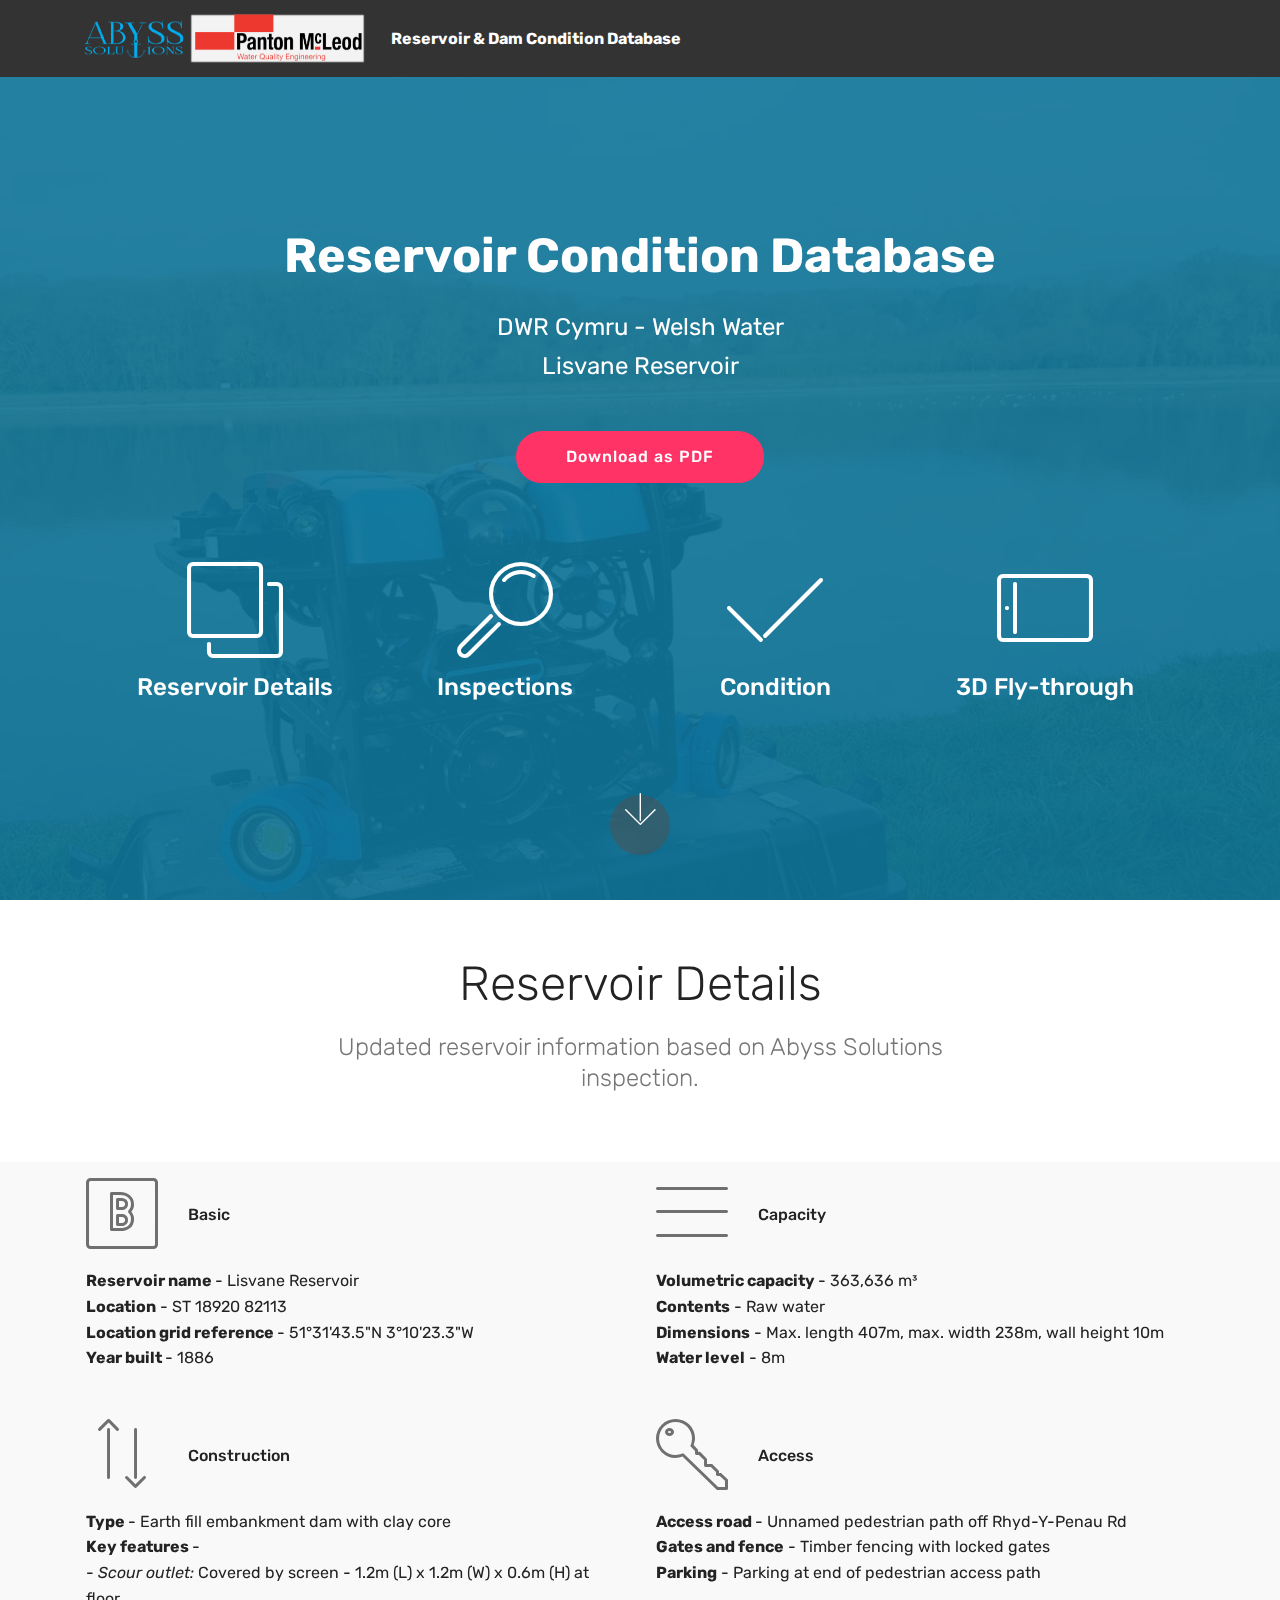
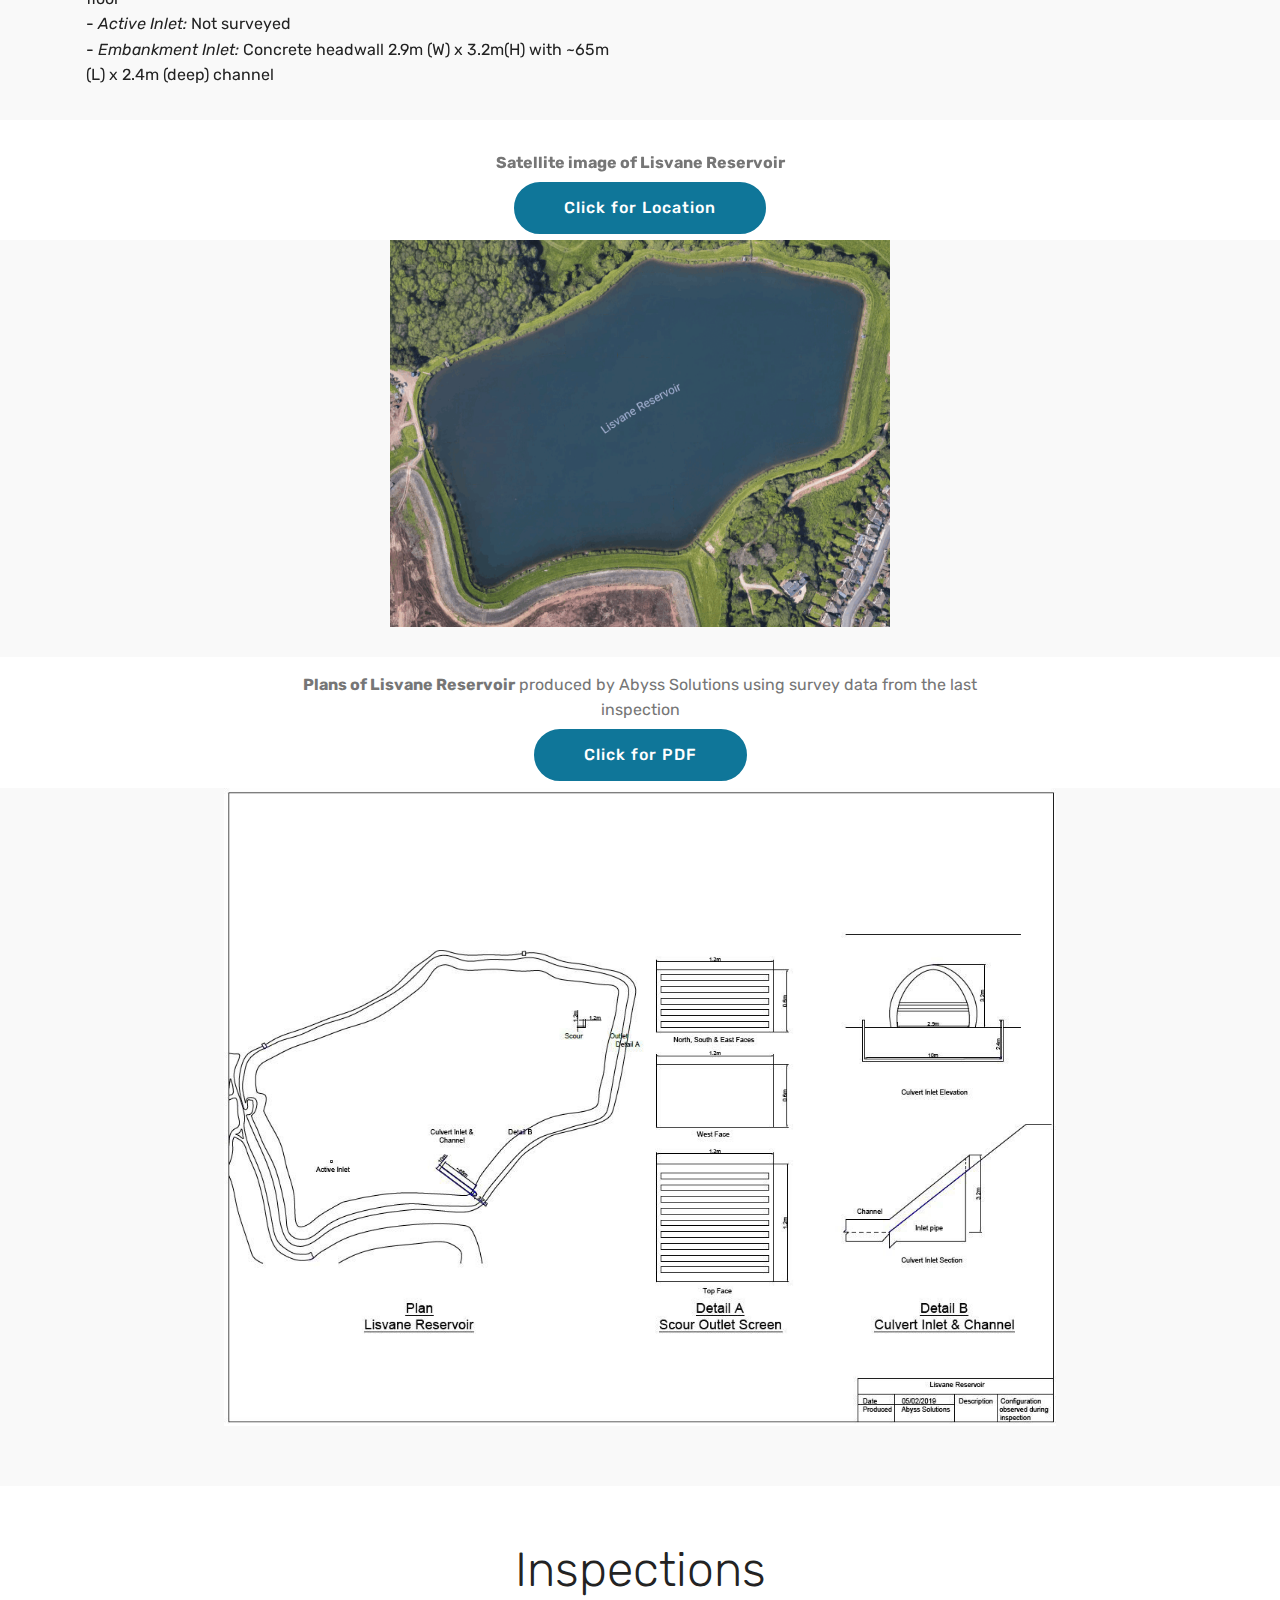
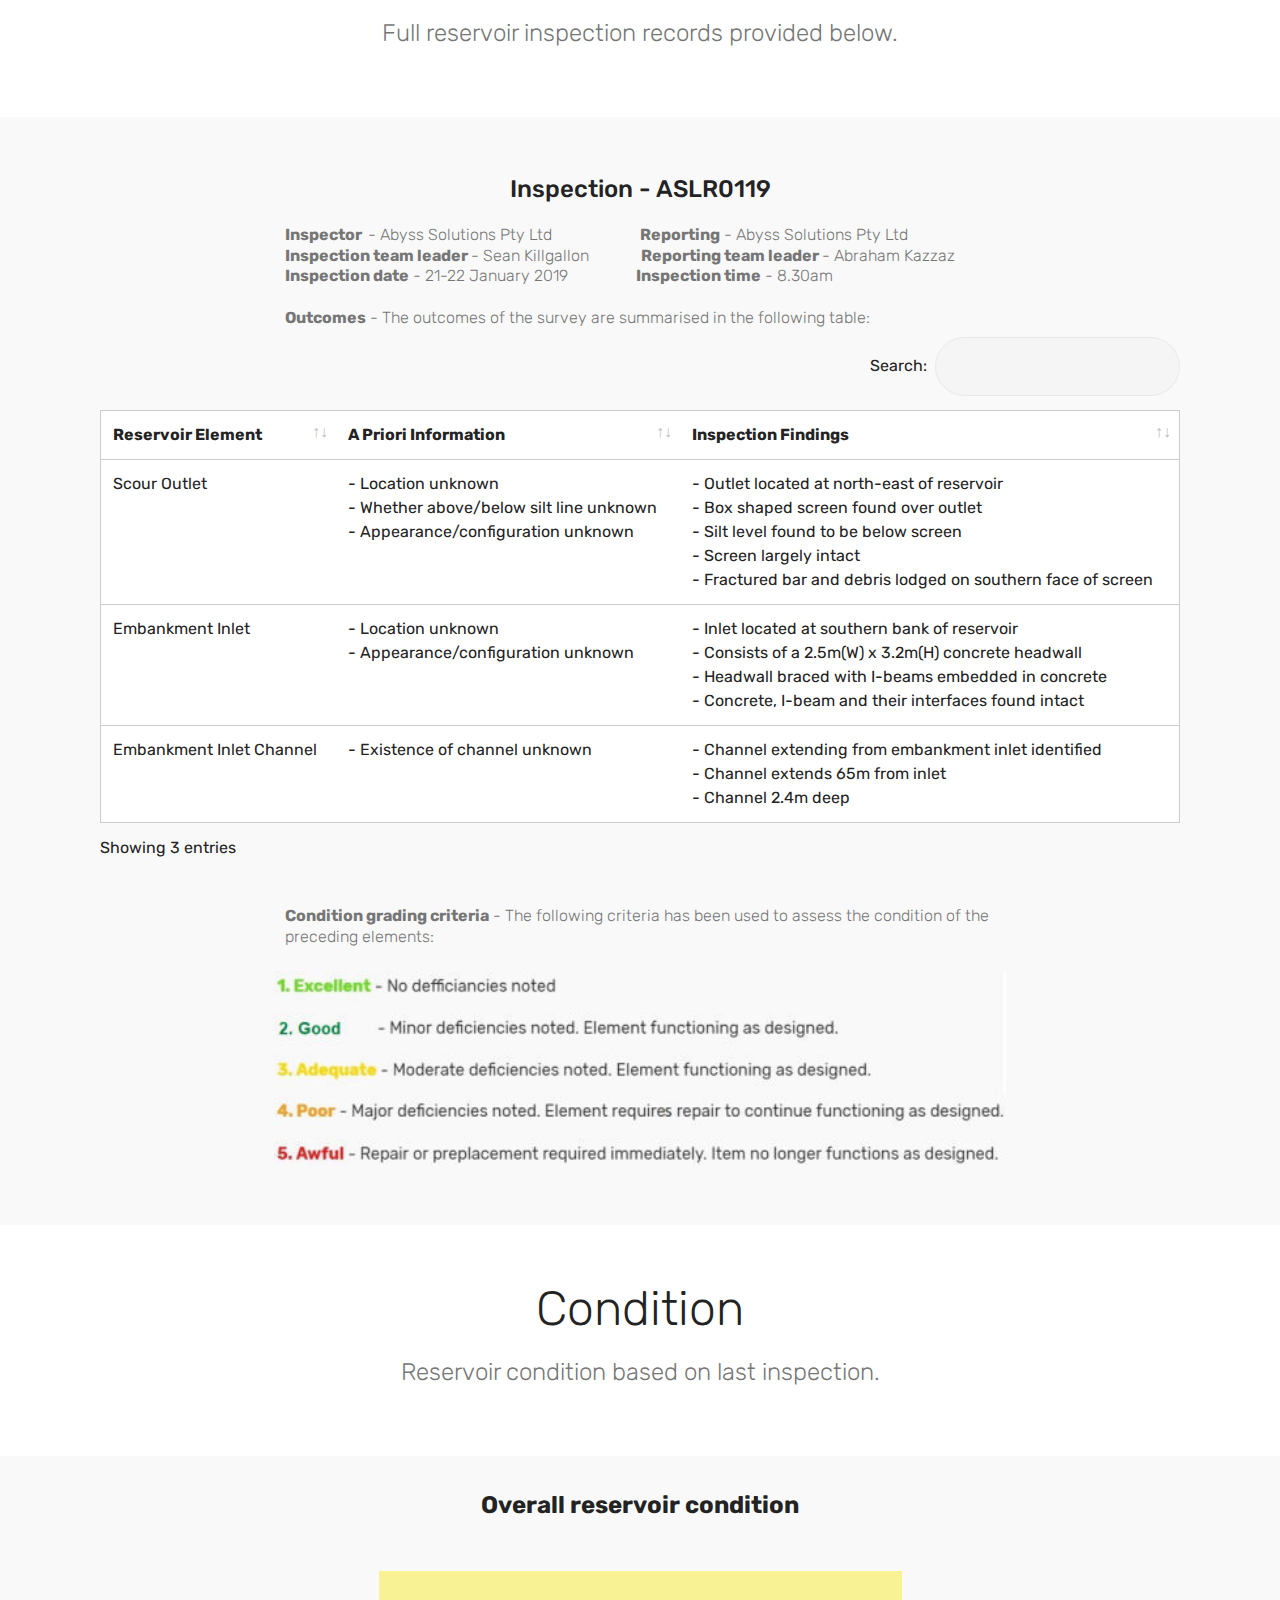
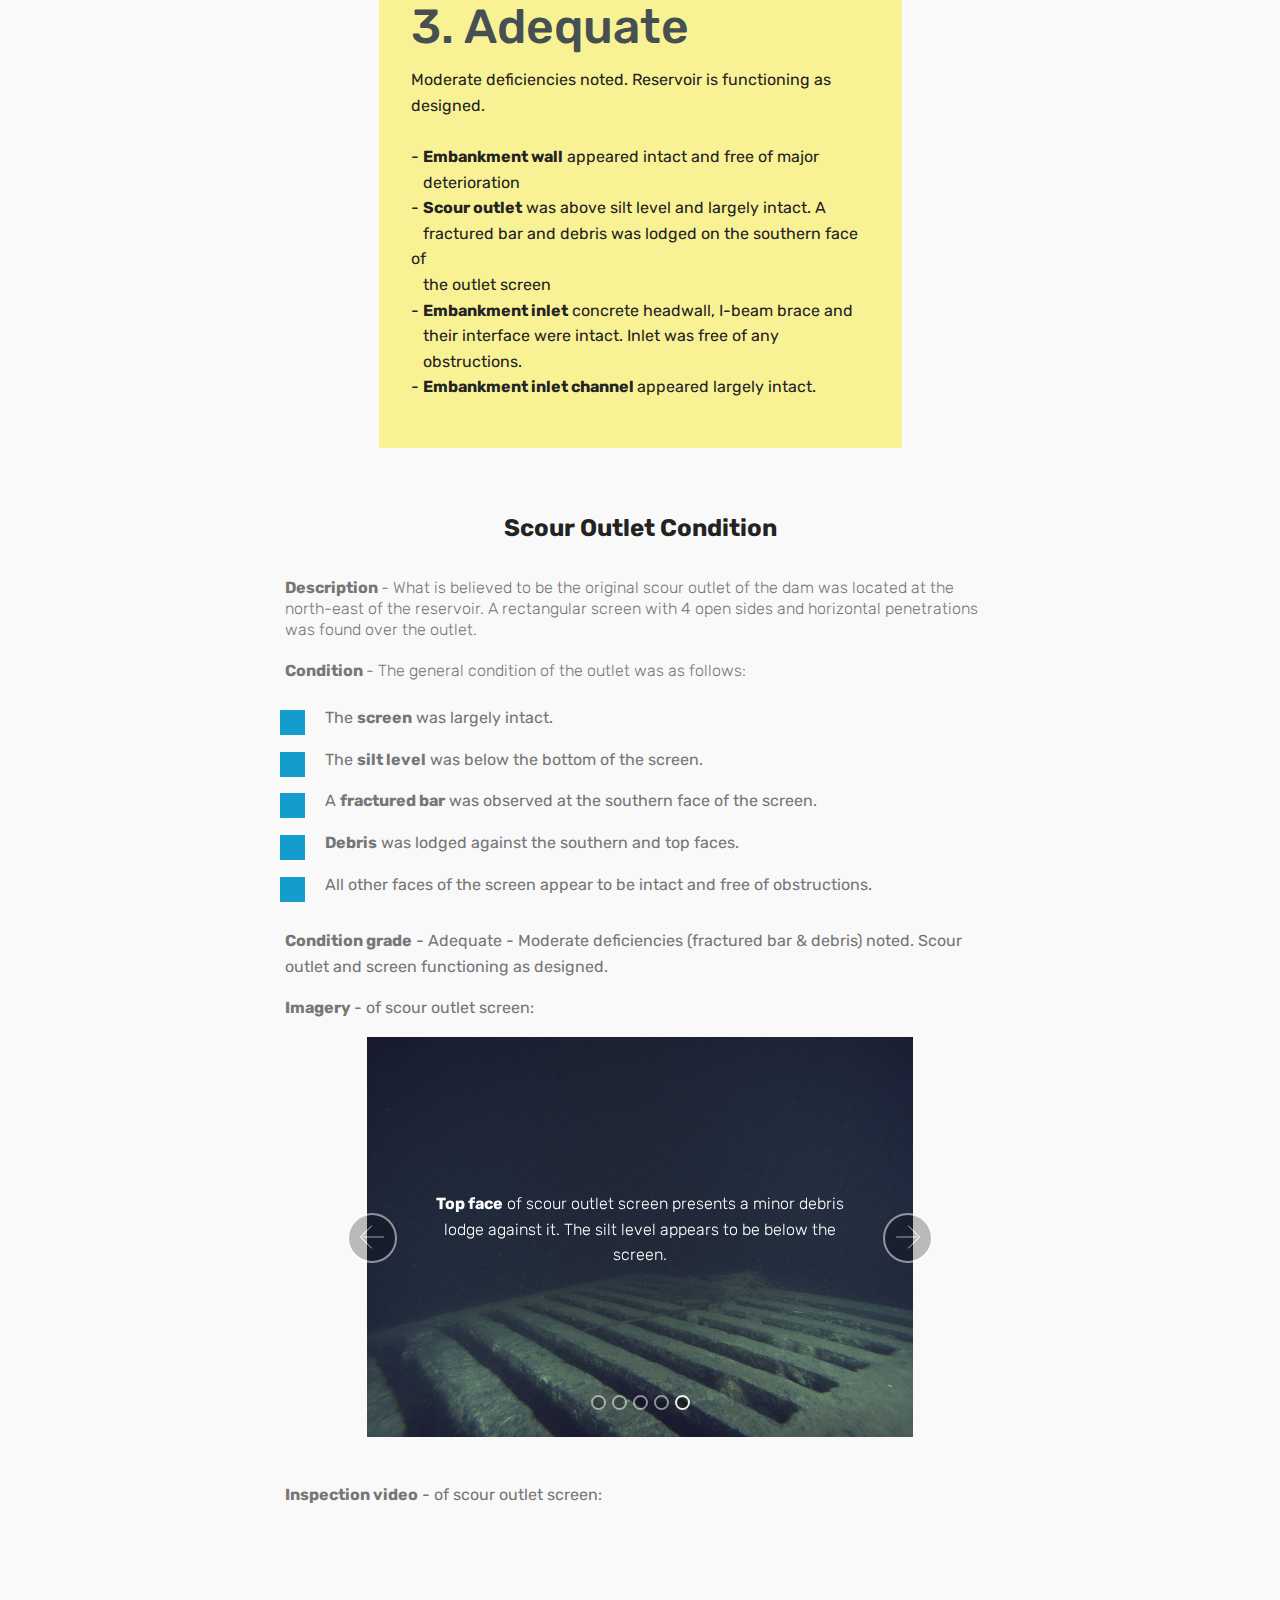
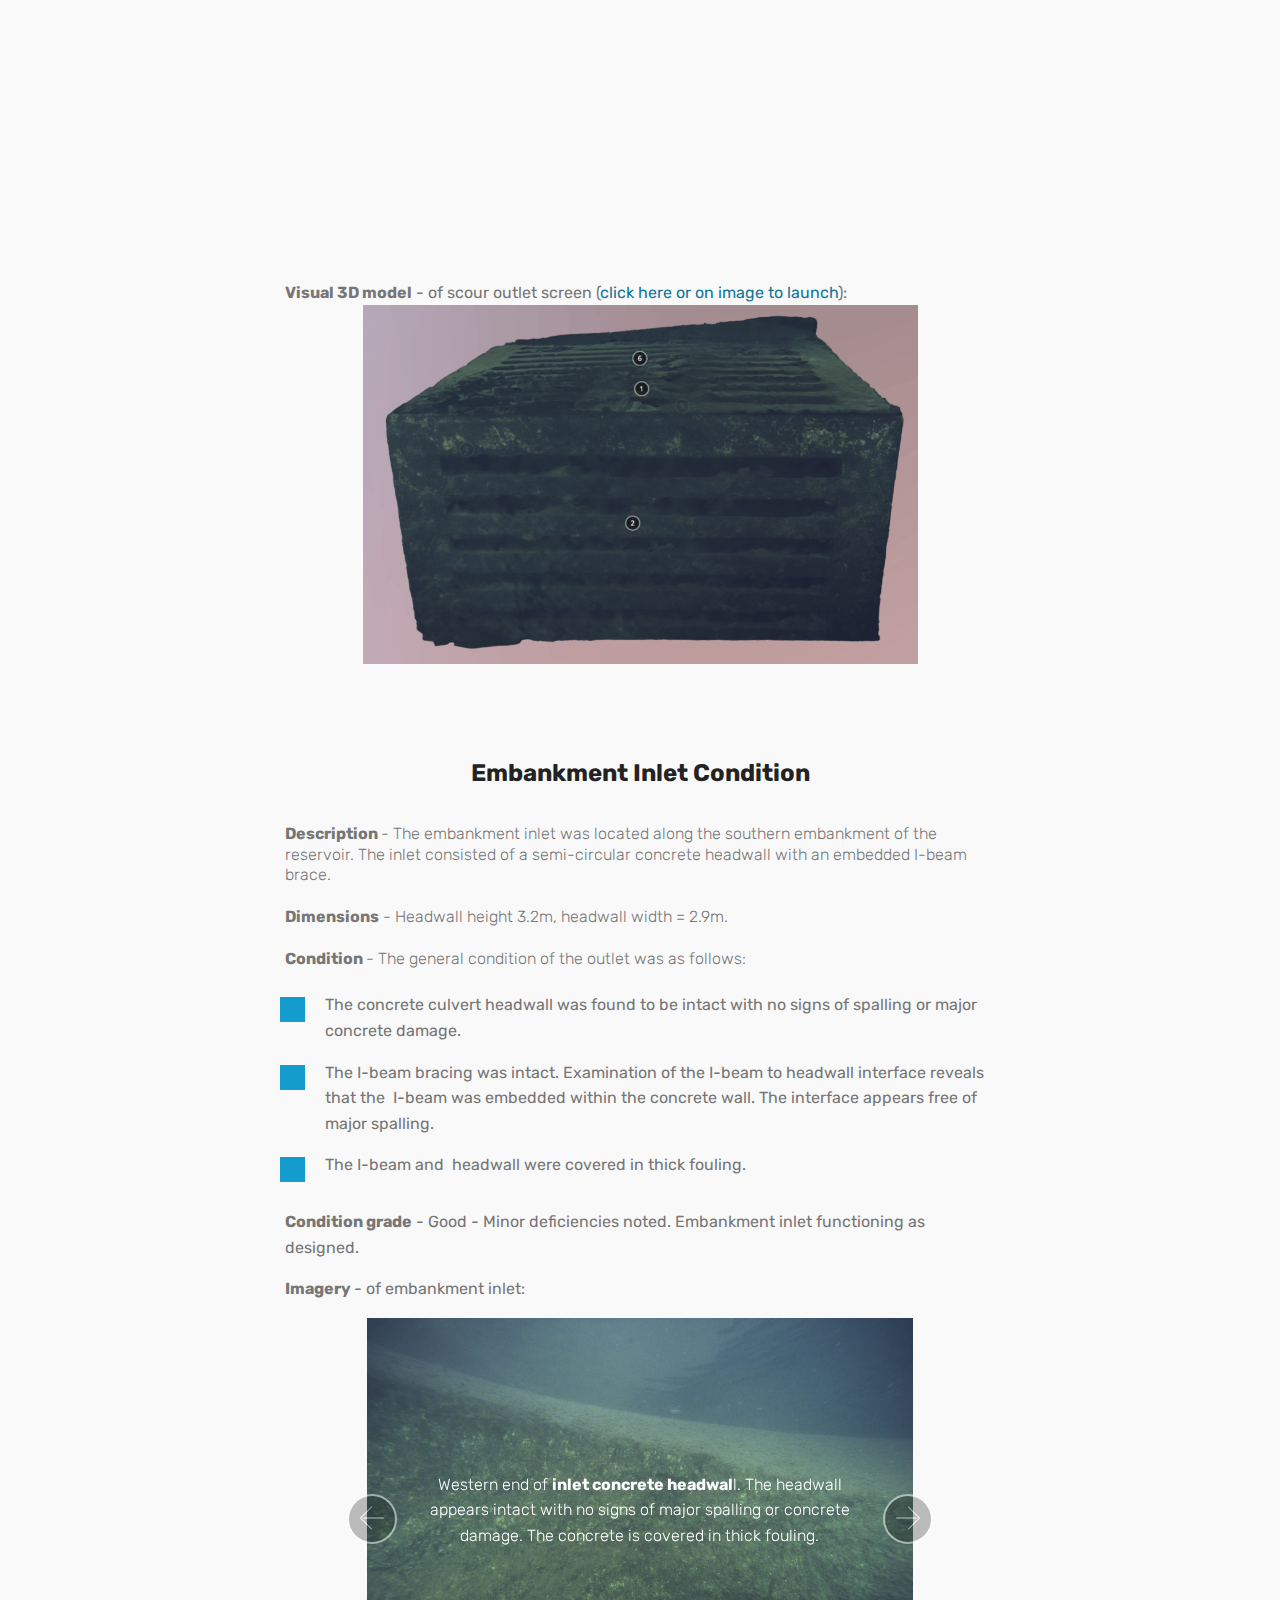
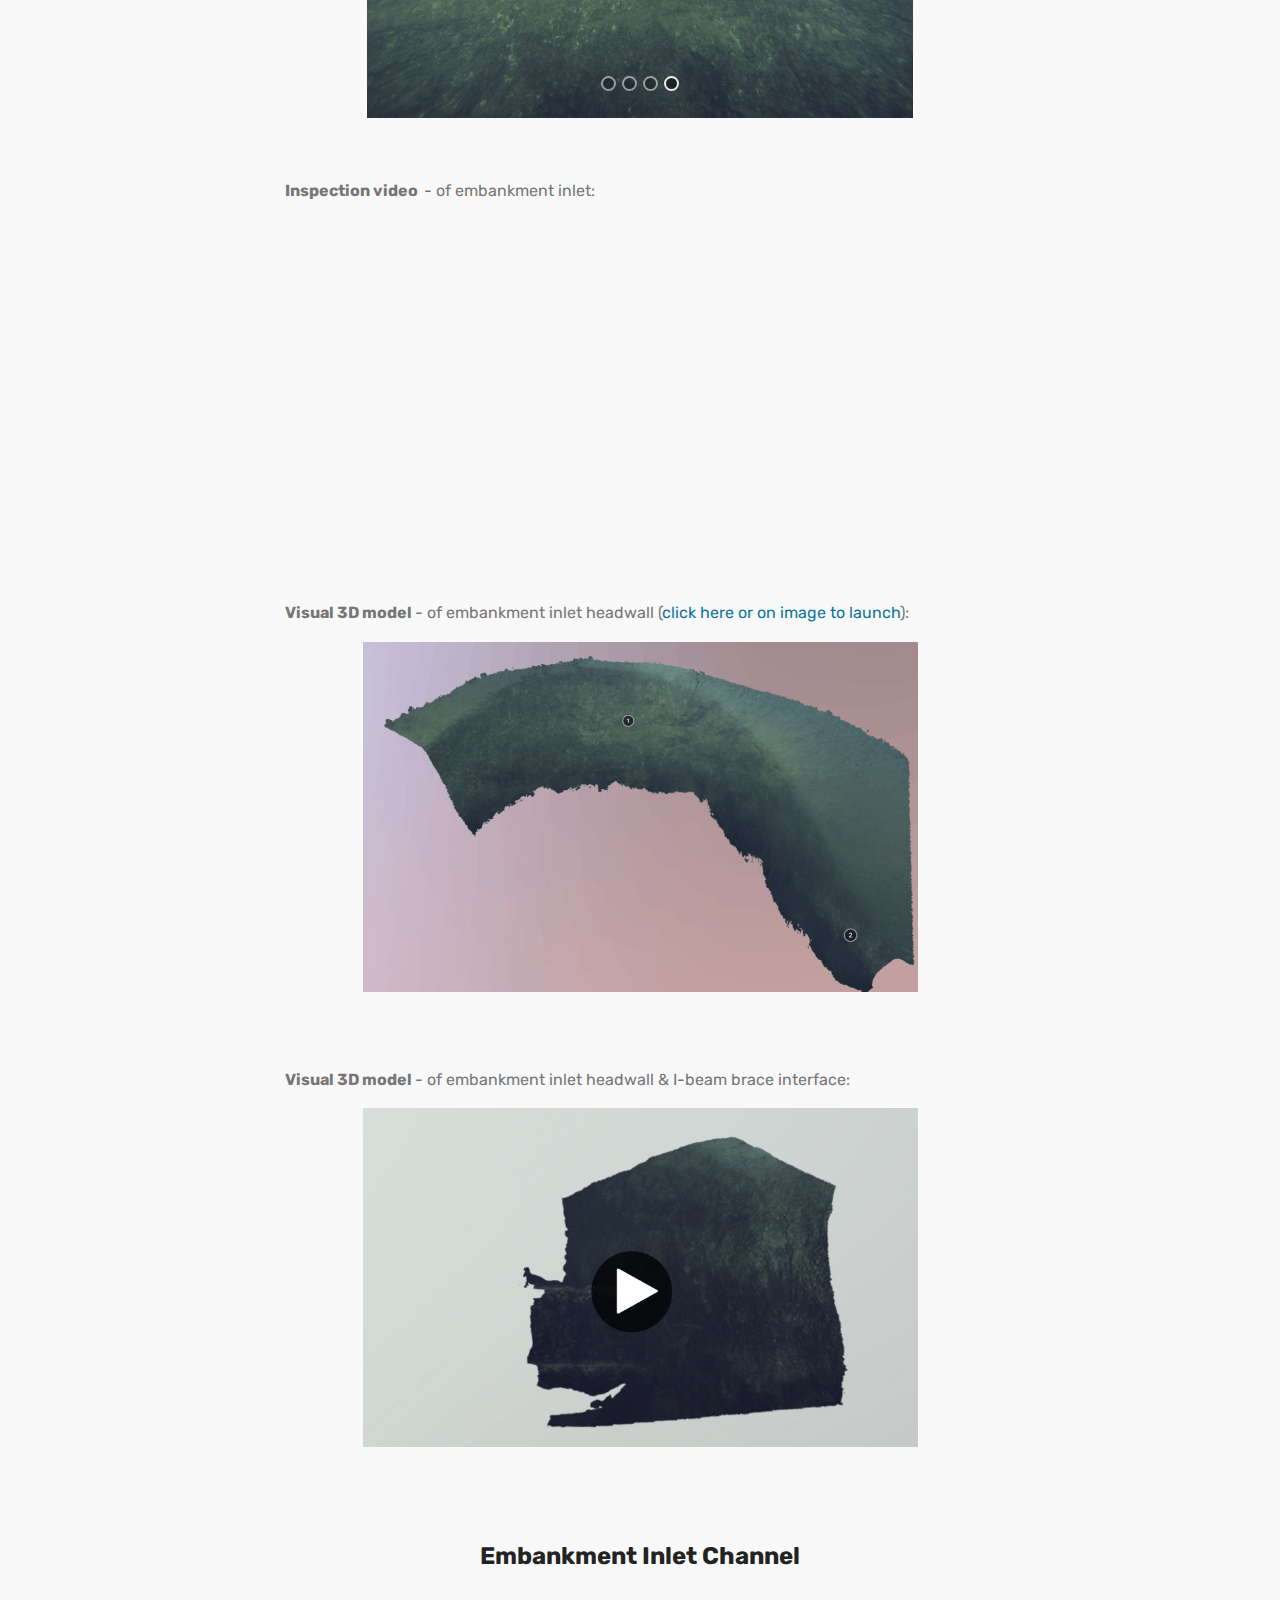
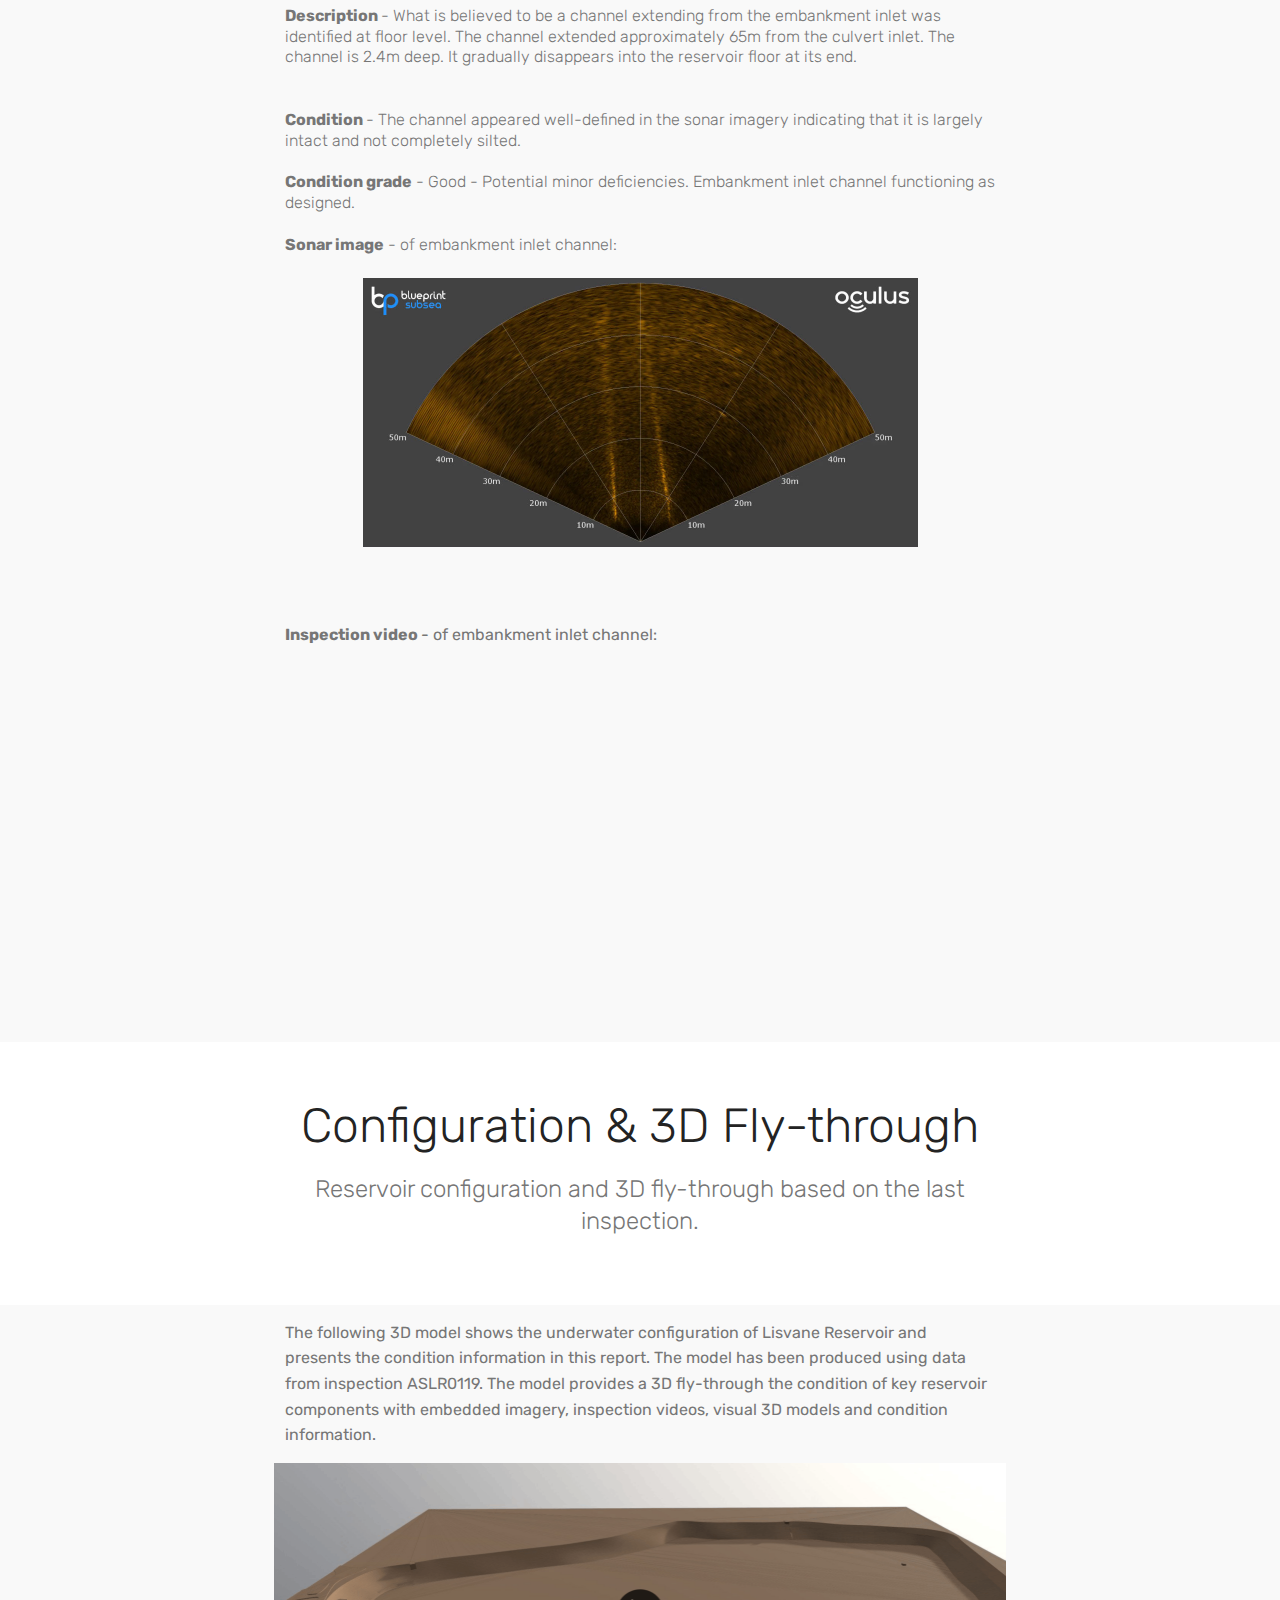
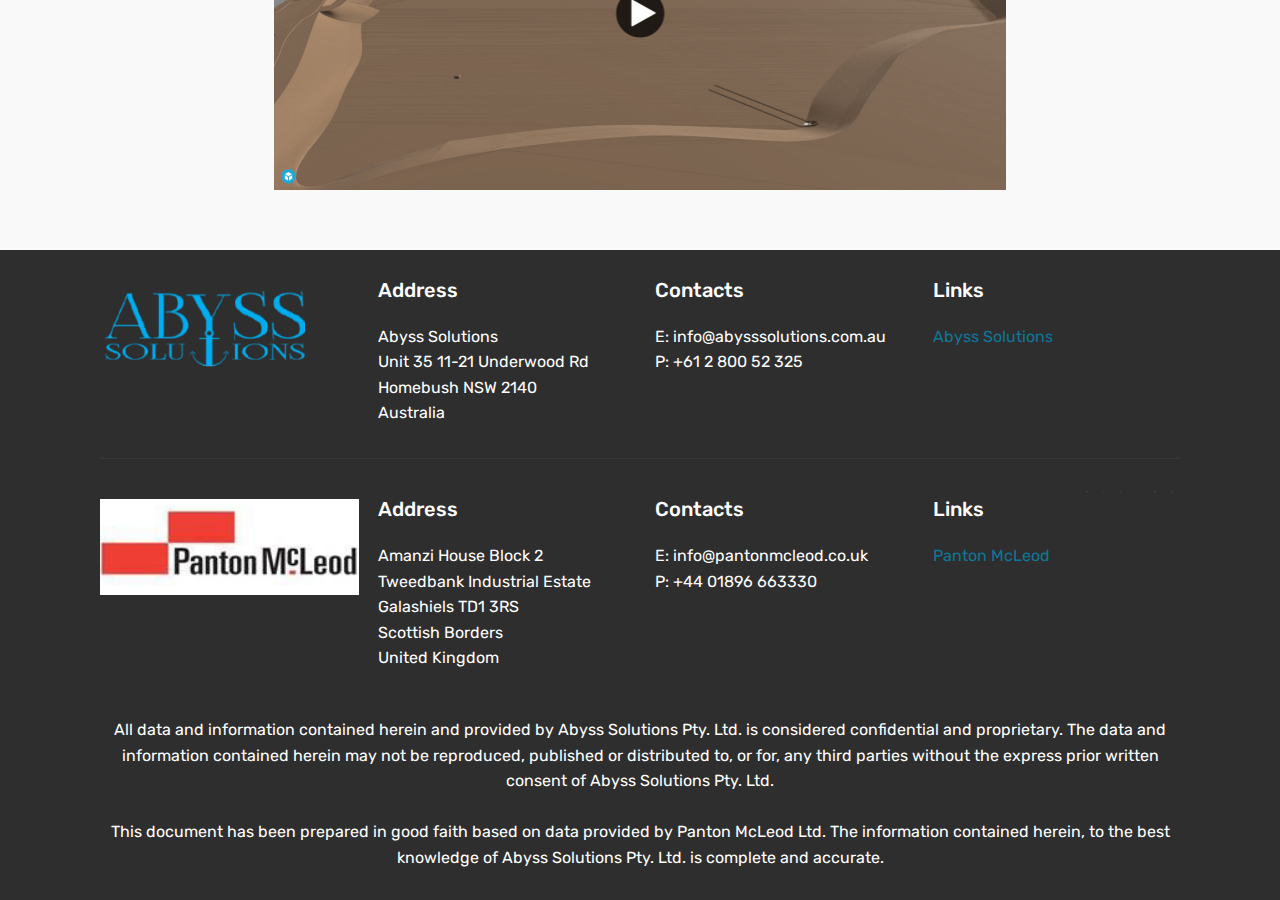
<file: lisvane-12354sdfkljsdlfkj546574oiutrymncdxzfv4562.html>
<!DOCTYPE html>
<html >
<head>
  <!-- Site made with Mobirise Website Builder v4.8.6, https://mobirise.com -->
  <meta charset="UTF-8">
  <meta http-equiv="X-UA-Compatible" content="IE=edge">
  <meta name="generator" content="Mobirise v4.8.6, mobirise.com">
  <meta name="viewport" content="width=device-width, initial-scale=1, minimum-scale=1">
  <link rel="shortcut icon" href="assets/images/abyss-panton-combined-logo-578x119.png" type="image/x-icon">
  <meta name="description" content="This is a reservoir condition database for AMSWTF Clear Well produced by Abyss Solutions Pty Ltd for South Nevada Water Authority.">
  <title>Lisvane-Reservoir</title>
  <link rel="stylesheet" href="assets/web/assets/mobirise-icons/mobirise-icons.css">
  <link rel="stylesheet" href="assets/tether/tether.min.css">
  <link rel="stylesheet" href="assets/bootstrap/css/bootstrap.min.css">
  <link rel="stylesheet" href="assets/bootstrap/css/bootstrap-grid.min.css">
  <link rel="stylesheet" href="assets/bootstrap/css/bootstrap-reboot.min.css">
  <link rel="stylesheet" href="assets/dropdown/css/style.css">
  <link rel="stylesheet" href="assets/socicon/css/styles.css">
  <link rel="stylesheet" href="assets/datatables/data-tables.bootstrap4.min.css">
  <link rel="stylesheet" href="assets/theme/css/style.css">
  <link rel="stylesheet" href="assets/mobirise/css/mbr-additional.css" type="text/css">
  
  
  
</head>
<body>
  <section class="menu cid-rhOQOcj1AP" once="menu" id="menu1-4w">

    

    <nav class="navbar navbar-expand beta-menu navbar-dropdown align-items-center navbar-fixed-top navbar-toggleable-sm">
        <button class="navbar-toggler navbar-toggler-right" type="button" data-toggle="collapse" data-target="#navbarSupportedContent" aria-controls="navbarSupportedContent" aria-expanded="false" aria-label="Toggle navigation">
            <div class="hamburger">
                <span></span>
                <span></span>
                <span></span>
                <span></span>
            </div>
        </button>
        <div class="menu-logo">
            <div class="navbar-brand">
                <span class="navbar-logo">
                    <a href="http://abysssolutions.co">
                         <img src="assets/images/abyss-panton-combined-logo-578x119.png" alt="Mobirise" title="" style="height: 3.8rem;">
                    </a>
                </span>
                <span class="navbar-caption-wrap"><a class="navbar-caption text-white display-4" href="index.html#header12-j">
                        Reservoir &amp; Dam Condition Database</a></span>
            </div>
        </div>
        <div class="collapse navbar-collapse" id="navbarSupportedContent">
            
            
        </div>
    </nav>
</section>

<section class="engine"><a href="https://mobirise.info/s">bootstrap theme</a></section><section class="header12 cid-qO0piplJOw mbr-fullscreen mbr-parallax-background" id="header12-j">

    

    <div class="mbr-overlay" style="opacity: 0.9; background-color: rgb(15, 118, 153);">
    </div>

    <div class="container  ">
            <div class="media-container">
                <div class="col-md-12 align-center">
                    <h1 class="mbr-section-title pb-3 mbr-white mbr-bold mbr-fonts-style display-2"><br>Reservoir Condition Database</h1>
                    <p class="mbr-text pb-3 mbr-white mbr-fonts-style display-5">
                        DWR Cymru - Welsh Water<br>Lisvane Reservoir<br></p>
                    <div class="mbr-section-btn align-center py-2"><a class="btn btn-md btn-secondary display-4" href="assets/files/lisvane-reservoir-report.pdf" target="_blank">Download as PDF</a></div>

                    <div class="icons-media-container mbr-white">
                        <div class="card col-12 col-md-6 col-lg-3">
                            <div class="icon-block">
                            <a href="index.html#content4-p">
                                <span class="mbr-iconfont mbri-layers"></span>
                            </a>
                            </div>
                            <h5 class="mbr-fonts-style display-5">
                                Reservoir Details</h5>
                        </div>

                        <div class="card col-12 col-md-6 col-lg-3">
                            <div class="icon-block">
                                <a href="index.html#content4-q">
                                    <span class="mbr-iconfont mbri-search"></span>
                                </a>
                            </div>
                            <h5 class="mbr-fonts-style display-5">
                                Inspections</h5>
                        </div>

                        <div class="card col-12 col-md-6 col-lg-3">
                            <div class="icon-block">
                                <a href="index.html#content4-12">
                                    <span class="mbr-iconfont mbri-success"></span>
                                </a>
                            </div>
                            <h5 class="mbr-fonts-style display-5">
                                Condition</h5>
                        </div>

                        <div class="card col-12 col-md-6 col-lg-3">
                            <div class="icon-block">
                                <a href="index.html#content4-v">
                                    <span class="mbr-iconfont mbri-tablet"></span>
                                </a>
                            </div>
                            <h5 class="mbr-fonts-style display-5">3D Fly-through</h5>
                        </div>
                    </div>
                </div>
            </div>
    </div>

    <div class="mbr-arrow hidden-sm-down" aria-hidden="true">
        <a href="#next">
            <i class="mbri-down mbr-iconfont"></i>
        </a>
    </div>
</section>

<section class="mbr-section content4 cid-qO0wFbiBy7" id="content4-p">

    

    <div class="container">
        <div class="media-container-row">
            <div class="title col-12 col-md-8">
                <h2 class="align-center pb-3 mbr-fonts-style display-2">
                    Reservoir Details</h2>
                <h3 class="mbr-section-subtitle align-center mbr-light mbr-fonts-style display-5">Updated reservoir information based on Abyss Solutions inspection.</h3>
                
            </div>
        </div>
    </div>
</section>

<section class="features10 cid-r4I9Um2YD1" id="features10-2d">

    

    
    <div class="container">
        <div class="row justify-content-center">
            <div class="card p-3 col-12 col-md-6">
                <div class="media mb-3">
                    <div class="card-img align-self-center">
                        <span class="mbri-bootstrap mbr-iconfont"></span>
                    </div>
                    <h4 class="card-title media-body py-3 mbr-fonts-style display-7">
                        Basic</h4>
                </div>
                <div class="card-box">
                    <p class="mbr-text mbr-fonts-style display-7"><strong>Reservoir name </strong>-&nbsp;Lisvane Reservoir<br><strong>Location</strong>&nbsp;-&nbsp;ST 18920 82113<br><strong>Location grid reference </strong>-&nbsp;51°31'43.5"N 3°10'23.3"W<br><strong>Year built </strong>- 1886</p>
                </div>
            </div>

            <div class="card p-3 col-12 col-md-6">
                <div class="media mb-3">
                    <div class="card-img align-self-center">
                        <span class="mbr-iconfont mbri-menu"></span>
                    </div>
                    <h4 class="card-title media-body py-3 mbr-fonts-style display-7">
                        Capacity</h4>
                </div>
                <div class="card-box">
                    <p class="mbr-text mbr-fonts-style display-7"><strong>Volumetric capacity&nbsp;</strong>- 363,636&nbsp;m³<br><strong>Contents</strong>&nbsp;- Raw water<br><strong>Dimensions</strong>&nbsp;- Max. length 407m, max. width 238m,&nbsp;wall height 10m<br><strong>Water level</strong>&nbsp;-&nbsp;8m</p>
                </div>
            </div>

            

            
        </div>
    </div>
</section>

<section class="features10 cid-r4IcCvFnuU" id="features10-2e">

    

    
    <div class="container">
        <div class="row justify-content-center">
            <div class="card p-3 col-12 col-md-6">
                <div class="media mb-3">
                    <div class="card-img align-self-center">
                        <span class="mbr-iconfont mbri-up-down"></span>
                    </div>
                    <h4 class="card-title media-body py-3 mbr-fonts-style display-7">
                        Construction</h4>
                </div>
                <div class="card-box">
                    <p class="mbr-text mbr-fonts-style display-7"><strong>Type&nbsp;</strong>-&nbsp;Earth fill embankment dam with clay core<br><strong>Key features&nbsp;</strong>-<br>- <em>Scour outlet: </em>Covered by screen - 1.2m (L) x 1.2m (W) x 0.6m (H) at floor<br>- <em>Active Inlet:</em>&nbsp;Not surveyed<br>- <em>Embankment Inlet:</em>&nbsp;Concrete headwall 2.9m (W) x 3.2m(H) with&nbsp;~65m (L) x 2.4m (deep) channel<br></p>
                </div>
            </div>

            <div class="card p-3 col-12 col-md-6">
                <div class="media mb-3">
                    <div class="card-img align-self-center">
                        <span class="mbr-iconfont mbri-key"></span>
                    </div>
                    <h4 class="card-title media-body py-3 mbr-fonts-style display-7">Access</h4>
                </div>
                <div class="card-box">
                    <p class="mbr-text mbr-fonts-style display-7"><strong>Access road&nbsp;</strong>-&nbsp;Unnamed pedestrian path off Rhyd-Y-Penau Rd<br><strong>Gates and fence</strong>&nbsp;- Timber fencing with locked gates<br><strong>Parking</strong>&nbsp;- Parking at end of pedestrian access path<br></p>
                </div>
            </div>

            

            
        </div>
    </div>
</section>

<section class="mbr-section article content1 cid-rhmBEoXwwG" id="content1-3z">
    
     

    <div class="container">
        <div class="media-container-row">
            <div class="mbr-text col-12 col-md-8 mbr-fonts-style display-7"><strong>Satellite image of Lisvane Reservoir</strong></div>
        </div>
    </div>
</section>

<section class="mbr-section content8 cid-rhmBp5odyM" id="content8-3y">

    

    <div class="container">
        <div class="media-container-row title">
            <div class="col-12 col-md-8">
                <div class="mbr-section-btn align-center"><a class="btn btn-primary display-4" href="https://goo.gl/maps/wd8dpFsLNtz">Click for Location</a></div>
            </div>
        </div>
    </div>
</section>

<section class="cid-r4JjI831Kz" id="image1-2f">

    

    <figure class="mbr-figure container">
            <div class="image-block" style="width: 45%;">
                <img src="assets/images/lisvane-reservoir-satellite-916x729.png" width="1400" alt="Reservoir overview plan" title="">
                
            </div>
    </figure>
</section>

<section class="mbr-section article content1 cid-rhmBUAY8T8" id="content1-40">
    
     

    <div class="container">
        <div class="media-container-row">
            <div class="mbr-text col-12 col-md-8 mbr-fonts-style display-7"><strong>Plans of Lisvane Reservoir</strong>&nbsp;produced by Abyss Solutions using survey data from the last inspection</div>
        </div>
    </div>
</section>

<section class="mbr-section content8 cid-rhmBVYVEd9" id="content8-41">

    

    <div class="container">
        <div class="media-container-row title">
            <div class="col-12 col-md-8">
                <div class="mbr-section-btn align-center"><a class="btn btn-primary display-4" href="assets/files/lisvane-plan-v2.pdf" target="_blank">Click for PDF</a></div>
            </div>
        </div>
    </div>
</section>

<section class="cid-rhmB5Vk5Lz" id="image1-3x">

    

    <figure class="mbr-figure container">
            <div class="image-block" style="width: 75%;">
                <a href="assets/files/lisvane-plan-v2.pdf" target="_blank"><img src="assets/images/2d-cad-v2-1111x851.jpg" width="1400" alt="Reservoir overview plan" title=""></a>
                
            </div>
    </figure>
</section>

<section class="mbr-section content4 cid-qO0x236ppd" id="content4-q">

    

    <div class="container">
        <div class="media-container-row">
            <div class="title col-12 col-md-8">
                <h2 class="align-center pb-3 mbr-fonts-style display-2">
                    Inspections</h2>
                <h3 class="mbr-section-subtitle align-center mbr-light mbr-fonts-style display-5">Full reservoir inspection records provided below.</h3>
                
            </div>
        </div>
    </div>
</section>

<section class="mbr-section content4 cid-r4JyH8ul2e" id="content4-2n">

    

    <div class="container">
        <div class="media-container-row">
            <div class="title col-12 col-md-8">
                <h2 class="align-center pb-3 mbr-fonts-style display-5">Inspection - ASLR0119</h2>
                <h3 class="mbr-section-subtitle align-center mbr-light mbr-fonts-style display-7"><strong>Inspector &nbsp;</strong>- Abyss Solutions Pty Ltd &nbsp; &nbsp; &nbsp; &nbsp; &nbsp; &nbsp; &nbsp; &nbsp; &nbsp; &nbsp; &nbsp;<strong>Reporting</strong>&nbsp;- Abyss Solutions Pty Ltd<br><strong>Inspection team leader </strong>- Sean Killgallon &nbsp; &nbsp; &nbsp; &nbsp; &nbsp; &nbsp;&nbsp;<strong>Reporting team leader </strong>- Abraham Kazzaz<br><strong>Inspection date</strong>&nbsp;- 21-22 January 2019 &nbsp; &nbsp; &nbsp; &nbsp; &nbsp; &nbsp; &nbsp; &nbsp;&nbsp;<strong>Inspection time</strong>&nbsp;- 8.30am<br><br><strong>Outcomes</strong>&nbsp;- The outcomes of the survey are summarised in the following table:</h3>
                
            </div>
        </div>
    </div>
</section>

<section class="section-table cid-rhmIbqasim" id="table1-43">

  
  
  <div class="container container-table">
      
      
      <div class="table-wrapper">
        <div class="container">
          <div class="row search">
            <div class="col-md-6"></div>
            <div class="col-md-6">
                <div class="dataTables_filter">
                  <label class="searchInfo mbr-fonts-style display-7">Search:</label>
                  <input class="form-control input-sm" disabled="">
                </div>
            </div>
          </div>
        </div>

        <div class="container scroll">
          <table class="table isSearch" cellspacing="0">
            <thead>
              <tr class="table-heads ">
                  
                  
                  
                  
              <th class="head-item mbr-fonts-style display-7">
                      Reservoir Element</th><th class="head-item mbr-fonts-style display-7">A Priori Information</th><th class="head-item mbr-fonts-style display-7">Inspection Findings</th></tr>
            </thead>

            <tbody>
              
              
              
              
            <tr> 
                
                
                
                
              <td class="body-item mbr-fonts-style display-7">Scour Outlet</td><td class="body-item mbr-fonts-style display-7">- Location unknown<br>- Whether above/below silt line unknown<br>- Appearance/configuration unknown</td><td class="body-item mbr-fonts-style display-7">- Outlet located at north-east of reservoir<br>- Box shaped screen found over outlet<br>- Silt level found to be below screen<br>- Screen largely intact<br>- Fractured bar and debris lodged on southern face of screen</td></tr><tr>
                
                
                
                
              <td class="body-item mbr-fonts-style display-7">Embankment Inlet</td><td class="body-item mbr-fonts-style display-7">- Location unknown
<br>- Appearance/configuration unknown</td><td class="body-item mbr-fonts-style display-7">- Inlet located at southern bank of reservoir<br>- Consists of a 2.5m(W) x 3.2m(H) concrete headwall<br>- Headwall braced with I-beams embedded in concrete<br>- Concrete, I-beam and their interfaces found intact</td></tr><tr>
                
                
                
                
              <td class="body-item mbr-fonts-style display-7">Embankment Inlet Channel</td><td class="body-item mbr-fonts-style display-7">- Existence of channel unknown</td><td class="body-item mbr-fonts-style display-7">- Channel extending from embankment inlet identified<br>- Channel extends 65m from inlet<br>- Channel 2.4m deep</td></tr></tbody>
          </table>
        </div>
        <div class="container table-info-container">
          <div class="row info">
            <div class="col-md-6">
              <div class="dataTables_info mbr-fonts-style display-7">
                <span class="infoBefore">Showing</span>
                <span class="inactive infoRows"></span>
                <span class="infoAfter">entries</span>
                <span class="infoFilteredBefore">(filtered from</span>
                <span class="inactive infoRows"></span>
                <span class="infoFilteredAfter"> total entries)</span>
              </div>
            </div>
            <div class="col-md-6"></div>
          </div>
        </div>
      </div>
    </div>
</section>

<section class="mbr-section content4 cid-rhn9ukDFMb" id="content4-3x">

    

    <div class="container">
        <div class="media-container-row">
            <div class="title col-12 col-md-8">
                
                <h3 class="mbr-section-subtitle align-center mbr-light mbr-fonts-style display-7"><strong>Condition grading criteria</strong>&nbsp;- The following criteria has been used to assess the condition of the preceding elements:</h3>
                
            </div>
        </div>
    </div>
</section>

<section class="cid-rhn7YbWzhB" id="image1-3v">

    

    <figure class="mbr-figure container">
            <div class="image-block" style="width: 66%;">
                <img src="assets/images/condition-table-560x148.jpg" width="1400" alt="Mobirise" title="">
                
            </div>
    </figure>
</section>

<section class="mbr-section content4 cid-qO0ELiHJvV" id="content4-12">

    

    <div class="container">
        <div class="media-container-row">
            <div class="title col-12 col-md-8">
                <h2 class="align-center pb-3 mbr-fonts-style display-2">
                    Condition</h2>
                <h3 class="mbr-section-subtitle align-center mbr-light mbr-fonts-style display-5">
                    Reservoir condition based on last inspection.</h3>
                
            </div>
        </div>
    </div>
</section>

<section class="mbr-section article content1 cid-r4N3Ru89Ud" id="content1-2z">
    
     

    <div class="container">
        <div class="media-container-row">
            <div class="mbr-text col-12 col-md-8 mbr-fonts-style display-5"><p>
                <strong> Overall reservoir condition</strong></p></div>
        </div>
    </div>
</section>

<section class="features4 cid-r4NbDNzKro" id="features4-3n">
    
         

    
    <div class="container">
        <div class="media-container-row">
            <div class="card p-3 col-12 col-md-6">
                <div class="card-wrapper media-container-row media-container-row">
                    <div class="card-box">
                        <h4 class="card-title pb-3 mbr-fonts-style display-2">3. Adequate</h4>
                        <p class="mbr-text mbr-fonts-style display-7">Moderate deficiencies noted. Reservoir is functioning as designed.<br><br>- <strong>Embankment wall</strong>&nbsp;appeared intact and free of major <br>&nbsp; &nbsp;deterioration<br>- <strong>Scour outlet</strong>&nbsp;was above silt level and largely intact. A <br>&nbsp; &nbsp;fractured bar and debris was lodged on the southern face of <br>&nbsp; &nbsp;the outlet screen<br>- <strong>Embankment inlet</strong>&nbsp;concrete headwall, I-beam brace and <br>&nbsp; &nbsp;their interface were intact. Inlet was free of any <br>&nbsp; &nbsp;obstructions.<br>- <strong>Embankment inlet channel </strong>appeared largely intact.</p>
                    </div>
                </div>
            </div>

            

            

            
        </div>
    </div>
</section>

<section class="mbr-section article content1 cid-rhnh7X0o5Y" id="content1-3y">
    
     

    <div class="container">
        <div class="media-container-row">
            <div class="mbr-text col-12 col-md-8 mbr-fonts-style display-5"><p>
                <strong> Scour Outlet Condition</strong></p></div>
        </div>
    </div>
</section>

<section class="mbr-section content4 cid-rhnheLGDr3" id="content4-3z">

    

    <div class="container">
        <div class="media-container-row">
            <div class="title col-12 col-md-8">
                
                <h3 class="mbr-section-subtitle align-center mbr-light mbr-fonts-style display-7"><strong>Description </strong>- What is believed to be the original scour outlet of the dam was located at the north-east of the reservoir. A rectangular screen with 4 open sides and horizontal penetrations was found over the outlet. <br><br><strong>Condition </strong>- The general condition of the outlet was as follows:&nbsp;</h3>
                
            </div>
        </div>
    </div>
</section>

<section class="mbr-section article content12 cid-rhqVYabdsa" id="content12-40">
     

    <div class="container">
        <div class="media-container-row">
            <div class="mbr-text counter-container col-12 col-md-8 mbr-fonts-style display-7">
                <ul>
                    <li>The <strong>screen</strong> was largely intact. </li><li>The <strong>silt level</strong> was below the bottom of the screen. </li><li>A <strong>fractured bar</strong> was observed at the southern face of the screen. </li><li><strong>Debris</strong> was lodged against the southern and top faces.</li><li>All other faces of the screen appear to be intact and free of obstructions.</li>
                </ul>
            </div>
        </div>
    </div>
</section>

<section class="mbr-section article content1 cid-rhqWnwQrw9" id="content1-41">
    
     

    <div class="container">
        <div class="media-container-row">
            <div class="mbr-text col-12 col-md-8 mbr-fonts-style display-7"><p><strong>Condition grade</strong>&nbsp;- Adequate - Moderate deficiencies (fractured bar &amp; debris) noted. Scour outlet and screen functioning as designed.</p><p><strong>Imagery </strong>- of scour outlet screen:</p></div>
        </div>
    </div>
</section>

<section class="carousel slide cid-rhqY5AJk51" data-interval="false" id="slider2-43">

    
    <div class="container content-slider">
        <div class="content-slider-wrap">
            <div><div class="mbr-slider slide carousel" data-pause="true" data-keyboard="false" data-ride="false" data-interval="false"><ol class="carousel-indicators"><li data-app-prevent-settings="" data-target="#slider2-43" data-slide-to="0"></li><li data-app-prevent-settings="" data-target="#slider2-43" data-slide-to="1"></li><li data-app-prevent-settings="" data-target="#slider2-43" data-slide-to="2"></li><li data-app-prevent-settings="" data-target="#slider2-43" data-slide-to="3"></li><li data-app-prevent-settings="" data-target="#slider2-43" class=" active" data-slide-to="4"></li></ol><div class="carousel-inner" role="listbox"><div class="carousel-item slider-fullscreen-image" data-bg-video-slide="false" style="background-image: url(assets/images/image1-2000x1463.jpg);"><div class="container container-slide"><div class="image_wrapper"><div class="mbr-overlay" style="opacity: 0;"></div><img src="assets/images/image1-2000x1463.jpg"><div class="carousel-caption justify-content-center"><div class="col-10 align-center"><p class="lead mbr-text mbr-fonts-style display-7"><strong>North face</strong> of scour outlet screen appears to be intact, above the silt level and free of obstructions.</p></div></div></div></div></div><div class="carousel-item slider-fullscreen-image" data-bg-video-slide="false" style="background-image: url(assets/images/image2-2000x1463.jpg);"><div class="container container-slide"><div class="image_wrapper"><div class="mbr-overlay" style="opacity: 0;"></div><img src="assets/images/image2-2000x1463.jpg"><div class="carousel-caption justify-content-center"><div class="col-10 align-center"><p class="lead mbr-text mbr-fonts-style display-7"><strong>East face</strong> of scour outlet screen appears to be intact, above the silt level and free of obstructions.</p></div></div></div></div></div><div class="carousel-item slider-fullscreen-image" data-bg-video-slide="false" style="background-image: url(assets/images/image3-2000x1463.jpg);"><div class="container container-slide"><div class="image_wrapper"><div class="mbr-overlay" style="opacity: 0;"></div><img src="assets/images/image3-2000x1463.jpg"><div class="carousel-caption justify-content-center"><div class="col-10 align-center"><p class="lead mbr-text mbr-fonts-style display-7"><strong>West face</strong> of scour outlet screen is completely solid and appears to be intact.</p></div></div></div></div></div><div class="carousel-item slider-fullscreen-image" data-bg-video-slide="false" style="background-image: url(assets/images/image4-2000x1463.jpg);"><div class="container container-slide"><div class="image_wrapper"><div class="mbr-overlay" style="opacity: 0;"></div><img src="assets/images/image4-2000x1463.jpg"><div class="carousel-caption justify-content-center"><div class="col-10 align-center"><p class="lead mbr-text mbr-fonts-style display-7"><strong>South face</strong> of scour outlet screen presents a fractured bar and debris lodge against it. The silt level appears to be below the screen.</p></div></div></div></div></div><div class="carousel-item slider-fullscreen-image active" data-bg-video-slide="false" style="background-image: url(assets/images/image5-2000x1463.jpg);"><div class="container container-slide"><div class="image_wrapper"><div class="mbr-overlay" style="opacity: 0;"></div><img src="assets/images/image5-2000x1463.jpg"><div class="carousel-caption justify-content-center"><div class="col-10 align-center"><p class="lead mbr-text mbr-fonts-style display-7"><strong>Top face</strong> of scour outlet screen presents a minor debris lodge against it. The silt level appears to be below the screen.</p></div></div></div></div></div></div><a data-app-prevent-settings="" class="carousel-control carousel-control-prev" role="button" data-slide="prev" href="#slider2-43"><span aria-hidden="true" class="mbri-left mbr-iconfont"></span><span class="sr-only">Previous</span></a><a data-app-prevent-settings="" class="carousel-control carousel-control-next" role="button" data-slide="next" href="#slider2-43"><span aria-hidden="true" class="mbri-right mbr-iconfont"></span><span class="sr-only">Next</span></a></div></div> 
        </div>
    </div>
</section>

<section class="mbr-section article content1 cid-rhr02CBt7A" id="content1-44">
    
     

    <div class="container">
        <div class="media-container-row">
            <div class="mbr-text col-12 col-md-8 mbr-fonts-style display-7"><strong>Inspection video</strong>&nbsp;- of scour outlet screen:</div>
        </div>
    </div>
</section>

<section class="cid-rhr0gRETIo" id="video1-45">

    
    
    <figure class="mbr-figure align-center container">
        <div class="video-block" style="width: 50%;">
            <div><iframe class="mbr-embedded-video" src="https://player.vimeo.com/video/315795833?loop=0&amp;autoplay=0" width="1280" height="720" frameborder="0" allowfullscreen></iframe></div>
        </div>
    </figure>
</section>

<section class="mbr-section article content1 cid-rhr1cTQqnv" id="content1-46">
    
     

    <div class="container">
        <div class="media-container-row">
            <div class="mbr-text col-12 col-md-8 mbr-fonts-style display-7"><strong>Visual 3D model</strong>&nbsp;- of scour outlet screen (<a href="https://sketchfab.com/models/50edaa0bc83842528530c64bb713834c/embed" target="_blank">click here or on image to launch</a>):</div>
        </div>
    </div>
</section>

<section class="cid-rhr1io5psQ" id="image1-47">

    

    <figure class="mbr-figure container">
            <div class="image-block" style="width: 50%;">
                <a href="https://sketchfab.com/models/50edaa0bc83842528530c64bb713834c/embed" target="_blank"><img src="assets/images/3dmodel-1000x647.png" width="1400" alt="Reservoir overview plan" title=""></a>
                
            </div>
    </figure>
</section>

<section class="mbr-section article content1 cid-rhr21Xkl0i" id="content1-48">
    
     

    <div class="container">
        <div class="media-container-row">
            <div class="mbr-text col-12 col-md-8 mbr-fonts-style display-5"><p>
                <strong> Embankment Inlet Condition</strong></p></div>
        </div>
    </div>
</section>

<section class="mbr-section content4 cid-rhr3oKa4Mi" id="content4-49">

    

    <div class="container">
        <div class="media-container-row">
            <div class="title col-12 col-md-8">
                
                <h3 class="mbr-section-subtitle align-center mbr-light mbr-fonts-style display-7"><strong>Description </strong>- The embankment inlet was located along the southern embankment of the reservoir. The inlet consisted of a semi-circular concrete headwall with an embedded I-beam brace.&nbsp;<div><br></div><div><strong>Dimensions</strong> - Headwall height 3.2m, headwall width = 2.9m.&nbsp;<br><br><strong>Condition </strong>- The general condition of the outlet was as follows:&nbsp;</div></h3>
                
            </div>
        </div>
    </div>
</section>

<section class="mbr-section article content12 cid-rhr4BdVCpa" id="content12-4a">
     

    <div class="container">
        <div class="media-container-row">
            <div class="mbr-text counter-container col-12 col-md-8 mbr-fonts-style display-7">
                <ul>
                    <li>The concrete culvert headwall was found to be intact with no signs of spalling or major concrete damage.&nbsp;
</li><li>The I-beam bracing was intact. Examination of the I-beam to headwall interface reveals that the&nbsp;
I-beam was embedded within the concrete wall. The interface appears free of major spalling. </li><li>The I-beam and &nbsp;headwall were covered in thick fouling.</li>
                </ul>
            </div>
        </div>
    </div>
</section>

<section class="mbr-section article content1 cid-rhr4UDgrx8" id="content1-4b">
    
     

    <div class="container">
        <div class="media-container-row">
            <div class="mbr-text col-12 col-md-8 mbr-fonts-style display-7"><p><strong>Condition grade</strong>&nbsp;- Good - Minor deficiencies noted. Embankment inlet functioning as designed.</p><p><strong>Imagery </strong>- of embankment inlet:</p></div>
        </div>
    </div>
</section>

<section class="carousel slide cid-rhr5dyo4Qe" data-interval="false" id="slider2-4c">

    
    <div class="container content-slider">
        <div class="content-slider-wrap">
            <div><div class="mbr-slider slide carousel" data-pause="true" data-keyboard="false" data-ride="false" data-interval="false"><ol class="carousel-indicators"><li data-app-prevent-settings="" data-target="#slider2-4c" data-slide-to="0"></li><li data-app-prevent-settings="" data-target="#slider2-4c" data-slide-to="1"></li><li data-app-prevent-settings="" data-target="#slider2-4c" data-slide-to="2"></li><li data-app-prevent-settings="" data-target="#slider2-4c" class=" active" data-slide-to="3"></li></ol><div class="carousel-inner" role="listbox"><div class="carousel-item slider-fullscreen-image" data-bg-video-slide="false" style="background-image: url(assets/images/image1-1-2000x1463.jpg);"><div class="container container-slide"><div class="image_wrapper"><div class="mbr-overlay" style="opacity: 0;"></div><img src="assets/images/image1-1-2000x1463.jpg"><div class="carousel-caption justify-content-center"><div class="col-10 align-center"><p class="lead mbr-text mbr-fonts-style display-7">Close up of <strong>interface between I-beam and concrete headwall</strong> of inlet. The I-beam appears to be embedded within the concrete. The interface is free of major spalling. </p></div></div></div></div></div><div class="carousel-item slider-fullscreen-image" data-bg-video-slide="false" style="background-image: url(assets/images/image2-1-2000x1463.jpg);"><div class="container container-slide"><div class="image_wrapper"><div class="mbr-overlay" style="opacity: 0;"></div><img src="assets/images/image2-1-2000x1463.jpg"><div class="carousel-caption justify-content-center"><div class="col-10 align-center"><p class="lead mbr-text mbr-fonts-style display-7"><strong>I-beam brace</strong> across the inlet headwall. The I-beam appears to be intact and covered in thick fouling.</p></div></div></div></div></div><div class="carousel-item slider-fullscreen-image" data-bg-video-slide="false" style="background-image: url(assets/images/image3-1-2000x1463.jpg);"><div class="container container-slide"><div class="image_wrapper"><div class="mbr-overlay" style="opacity: 0;"></div><img src="assets/images/image3-1-2000x1463.jpg"><div class="carousel-caption justify-content-center"><div class="col-10 align-center"><p class="lead mbr-text mbr-fonts-style display-7">Eastern end of <strong>inlet concrete headwal</strong>l. The headwall appears intact with no signs of major spalling or concrete damage. The concrete is covered in thick fouling.</p></div></div></div></div></div><div class="carousel-item slider-fullscreen-image active" data-bg-video-slide="false" style="background-image: url(assets/images/image4-1-2000x1463.jpg);"><div class="container container-slide"><div class="image_wrapper"><div class="mbr-overlay" style="opacity: 0;"></div><img src="assets/images/image4-1-2000x1463.jpg"><div class="carousel-caption justify-content-center"><div class="col-10 align-center"><p class="lead mbr-text mbr-fonts-style display-7">Western end of <strong>inlet concrete headwal</strong>l. The headwall appears intact with no signs of major spalling or concrete damage. The concrete is covered in thick fouling.</p></div></div></div></div></div></div><a data-app-prevent-settings="" class="carousel-control carousel-control-prev" role="button" data-slide="prev" href="#slider2-4c"><span aria-hidden="true" class="mbri-left mbr-iconfont"></span><span class="sr-only">Previous</span></a><a data-app-prevent-settings="" class="carousel-control carousel-control-next" role="button" data-slide="next" href="#slider2-4c"><span aria-hidden="true" class="mbri-right mbr-iconfont"></span><span class="sr-only">Next</span></a></div></div> 
        </div>
    </div>
</section>

<section class="mbr-section article content1 cid-rhr6fEXkoG" id="content1-4e">
    
     

    <div class="container">
        <div class="media-container-row">
            <div class="mbr-text col-12 col-md-8 mbr-fonts-style display-7"><p><strong>Inspection video &nbsp;</strong><span style="font-size: 1rem;">- of embankment inlet:</span><br></p></div>
        </div>
    </div>
</section>

<section class="cid-rhr6eggeqv" id="video1-4d">

    
    
    <figure class="mbr-figure align-center container">
        <div class="video-block" style="width: 49%;">
            <div><iframe class="mbr-embedded-video" src="https://player.vimeo.com/video/315796032?loop=0&amp;autoplay=0" width="1280" height="720" frameborder="0" allowfullscreen></iframe></div>
        </div>
    </figure>
</section>

<section class="mbr-section article content1 cid-rhr78P4Ty7" id="content1-4f">
    
     

    <div class="container">
        <div class="media-container-row">
            <div class="mbr-text col-12 col-md-8 mbr-fonts-style display-7"><p><strong>Visual 3D model </strong>- of embankment inlet headwall (<a href="https://sketchfab.com/models/7162805cd6be48db9d0747f3bfde1cff/embed" target="_blank">click here or on image to launch</a>):</p></div>
        </div>
    </div>
</section>

<section class="cid-rhr7iXSIr1" id="image1-4g">

    

    <figure class="mbr-figure container">
            <div class="image-block" style="width: 50%;">
                <a href="https://sketchfab.com/models/7162805cd6be48db9d0747f3bfde1cff/embed" target="_blank"><img src="assets/images/3dmodel-1000x630.png" width="1400" alt="Reservoir overview plan" title=""></a>
                
            </div>
    </figure>
</section>

<section class="mbr-section article content1 cid-rhr7HxL8eW" id="content1-4h">
    
     

    <div class="container">
        <div class="media-container-row">
            <div class="mbr-text col-12 col-md-8 mbr-fonts-style display-7"><p><strong>Visual 3D model </strong>- of embankment inlet headwall &amp; I-beam brace interface:</p></div>
        </div>
    </div>
</section>

<section class="cid-rhr8272Fkn" id="image1-4i">

    

    <figure class="mbr-figure container">
            <div class="image-block" style="width: 50%;">
                <a href="https://sketchfab.com/models/6560a17cc4f44446bf8fd47062440154/embed" target="_blank"><img src="assets/images/3dmodel2-858x523.png" width="1400" alt="Reservoir overview plan" title=""></a>
                
            </div>
    </figure>
</section>

<section class="mbr-section article content1 cid-r4NcQ43xLf" id="content1-3o">
    
     

    <div class="container">
        <div class="media-container-row">
            <div class="mbr-text col-12 col-md-8 mbr-fonts-style display-5"><p>
                <strong> Embankment Inlet Channel</strong></p></div>
        </div>
    </div>
</section>

<section class="mbr-section content4 cid-rhr8KE87hj" id="content4-4j">

    

    <div class="container">
        <div class="media-container-row">
            <div class="title col-12 col-md-8">
                
                <h3 class="mbr-section-subtitle align-center mbr-light mbr-fonts-style display-7"><strong>Description </strong>- What is believed to be a channel extending from the embankment inlet was identified at floor level. The channel extended approximately 65m from the culvert inlet. The channel is 2.4m deep. It gradually disappears into the reservoir floor at its end.<div><br><br><strong>Condition </strong>- The channel appeared well-defined in the sonar imagery indicating that it is largely intact and not completely silted.&nbsp;</div><br><div><strong>Condition grade</strong> - Good - Potential minor deficiencies. Embankment inlet channel functioning as designed.
</div><div>
</div><div><br></div><div><span style="font-size: 1rem;"><strong>Sonar image</strong>&nbsp;- of embankment inlet channel:</span><br></div></h3>
                
            </div>
        </div>
    </div>
</section>

<section class="cid-rhr9tapfRD" id="image1-4k">

    

    <figure class="mbr-figure container">
            <div class="image-block" style="width: 50%;">
                <img src="assets/images/image1-1110x538.jpg" width="1400" alt="Reservoir overview plan" title="">
                
            </div>
    </figure>
</section>

<section class="mbr-section article content1 cid-rhr9LHQkAB" id="content1-4l">
    
     

    <div class="container">
        <div class="media-container-row">
            <div class="mbr-text col-12 col-md-8 mbr-fonts-style display-7"><p><strong>Inspection video&nbsp;</strong>- of embankment inlet channel:</p></div>
        </div>
    </div>
</section>

<section class="cid-rhr9T2cXix" id="video1-4m">

    
    
    <figure class="mbr-figure align-center container">
        <div class="video-block" style="width: 51%;">
            <div><iframe class="mbr-embedded-video" src="https://player.vimeo.com/video/315796221?loop=0&amp;autoplay=0" width="1280" height="720" frameborder="0" allowfullscreen></iframe></div>
        </div>
    </figure>
</section>

<section class="mbr-section content4 cid-qO0BZau8gf" id="content4-v">

    

    <div class="container">
        <div class="media-container-row">
            <div class="title col-12 col-md-8">
                <h2 class="align-center pb-3 mbr-fonts-style display-2">
                    Configuration &amp; 3D Fly-through</h2>
                <h3 class="mbr-section-subtitle align-center mbr-light mbr-fonts-style display-5">
                    Reservoir configuration and 3D fly-through based on the last inspection.</h3>
                
            </div>
        </div>
    </div>
</section>

<section class="mbr-section article content1 cid-qO0CZhBAAM" id="content1-z">
    
     

    <div class="container">
        <div class="media-container-row">
            <div class="mbr-text col-12 col-md-8 mbr-fonts-style display-7">The following 3D model shows the underwater configuration of Lisvane Reservoir and presents the condition information in this report. The model has been produced using data from inspection ASLR0119. The model provides a 3D fly-through the condition of key reservoir components with embedded imagery, inspection videos, visual 3D models and condition information.</div>
        </div>
    </div>
</section>

<section class="cid-qQMHb5N2TC" id="image1-1p">

    

    <figure class="mbr-figure container">
            <div class="image-block" style="width: 66%;">
                <a href="https://sketchfab.com/models/2b868d9ea844453498a1b0b584cf0d2d/embed" target="_blank"><img src="assets/images/3d-flythrough-lisvane-1466x654.png" width="1400" alt="Mobirise" title=""></a>
                
            </div>
    </figure>
</section>

<section class="cid-qO0nbizlBc" id="footer1-g">

    

    

    <div class="container">
        <div class="media-container-row content text-white">
            <div class="col-12 col-md-3">
                <div class="media-wrap">
                    <a href="https://mobirise.com/">
                        <img src="assets/images/abuss-logo-234x211.png" alt="Abyss Solutions" title="Abyss Solutions">
                    </a>
                </div>
            </div>
            <div class="col-12 col-md-3 mbr-fonts-style display-7">
                <h5 class="pb-3">
                    Address
                </h5>
                <p class="mbr-text">Abyss Solutions<br>Unit 35 11-21 Underwood Rd<br>Homebush NSW 2140<br>Australia<br></p>
            </div>
            <div class="col-12 col-md-3 mbr-fonts-style display-7">
                <h5 class="pb-3">
                    Contacts
                </h5>
                <p class="mbr-text">
                    E: info@abysssolutions.com.au &nbsp; &nbsp; P: +61 2 800 52 325&nbsp;<br></p>
            </div>
            <div class="col-12 col-md-3 mbr-fonts-style display-7">
                <h5 class="pb-3">
                    Links
                </h5>
                <p class="mbr-text">
                    <a class="text-primary" href="http://abysssolutions.co" target="_blank">Abyss Solutions</a><br></p>
            </div>
        </div>
        <div class="footer-lower">
            <div class="media-container-row">
                <div class="col-sm-12">
                    <hr>
                </div>
            </div>
            <div class="media-container-row mbr-white">
                <div class="col-sm-6 copyright">
                    <p class="mbr-text mbr-fonts-style display-4"></p>
                </div>
                <div class="col-md-6">
                    <div class="social-list align-right">
                        <div class="soc-item">
                            <a href="mailto:info@abysssolutions.com.au">
                                <span class="mbr-iconfont mbr-iconfont-social mbri-letter" style="font-size: 1px;"></span>
                            </a>
                        </div>
                        <div class="soc-item">
                            <a href="tel:+61-2-80052325">
                                <span class="mbr-iconfont mbr-iconfont-social mbri-touch" style="font-size: 1px;"></span>
                            </a>
                        </div>
                        <div class="soc-item">
                            <a href="http://abysssolutions.co" target="_blank">
                                <span class="mbr-iconfont mbr-iconfont-social mbri-globe" style="font-size: 1px;"></span>
                            </a>
                        </div>
                        <div class="soc-item">
                            <a href="https://instagram.com/mobirise" target="_blank">
                                <span class="mbr-iconfont mbr-iconfont-social socicon-instagram socicon" style="color: rgb(70, 80, 82); font-size: 1px; fill: rgb(70, 80, 82);"></span>
                            </a>
                        </div>
                        <div class="soc-item">
                            <a href="mailto:info@abysssolutions.com.au">
                                <span class="mbr-iconfont mbr-iconfont-social mbri-letter" style="font-size: 1px;"></span>
                            </a>
                        </div>
                        <div class="soc-item">
                            <a href="http://abysssolutions.co" target="_blank">
                                <span class="mbr-iconfont mbr-iconfont-social mbri-globe" style="font-size: 1px;"></span>
                            </a>
                        </div>
                    </div>
                </div>
            </div>
        </div>
    </div>
</section>

<section class="cid-r4QhhGiYnO" id="footer1-3s">

    

    

    <div class="container">
        <div class="media-container-row content text-white">
            <div class="col-12 col-md-3">
                <div class="media-wrap">
                    <a href="https://mobirise.com/">
                        <img src="assets/images/panton-logo-7-250x202.jpg" alt="Abyss Solutions" title="Abyss Solutions">
                    </a>
                </div>
            </div>
            <div class="col-12 col-md-3 mbr-fonts-style display-7">
                <h5 class="pb-3">Address</h5>
                <p class="mbr-text">Amanzi House Block 2 Tweedbank Industrial Estate Galashiels TD1 3RS<br>Scottish Borders<br>United Kingdom</p>
            </div>
            <div class="col-12 col-md-3 mbr-fonts-style display-7">
                <h5 class="pb-3">Contacts</h5>
                <p class="mbr-text">
                    E: info@pantonmcleod.co.uk<br>P: +44 01896 663330<br></p>
            </div>
            <div class="col-12 col-md-3 mbr-fonts-style display-7">
                <h5 class="pb-3">Links</h5>
                <p class="mbr-text"><a href="http://new.pantonmcleod.co.uk" target="_blank">Panton McLeod</a><br></p>
            </div>
        </div>
        
    </div>
</section>

<section once="" class="cid-qO0YLS8gXs" id="footer6-1j">

    

    

    <div class="container">
        <div class="media-container-row align-center mbr-white">
            <div class="col-12">
                <p class="mbr-text mb-0 mbr-fonts-style display-7">All data and information contained herein and provided by Abyss Solutions Pty. Ltd. is considered confidential and proprietary. The data and information contained herein may not be reproduced, published or distributed to, or for, any third parties without the express prior written consent of Abyss Solutions Pty. Ltd.<br><br>This document has been prepared in good faith based on data provided by Panton McLeod Ltd. The information contained herein, to the best
knowledge of Abyss Solutions Pty. Ltd. is complete and accurate.<br>
                </p>
            </div>
        </div>
    </div>
</section>


  <script src="assets/web/assets/jquery/jquery.min.js"></script>
  <script src="assets/popper/popper.min.js"></script>
  <script src="assets/tether/tether.min.js"></script>
  <script src="assets/bootstrap/js/bootstrap.min.js"></script>
  <script src="assets/smoothscroll/smooth-scroll.js"></script>
  <script src="assets/dropdown/js/script.min.js"></script>
  <script src="assets/touchswipe/jquery.touch-swipe.min.js"></script>
  <script src="assets/datatables/jquery.data-tables.min.js"></script>
  <script src="assets/datatables/data-tables.bootstrap4.min.js"></script>
  <script src="assets/ytplayer/jquery.mb.ytplayer.min.js"></script>
  <script src="assets/vimeoplayer/jquery.mb.vimeo_player.js"></script>
  <script src="assets/bootstrapcarouselswipe/bootstrap-carousel-swipe.js"></script>
  <script src="assets/parallax/jarallax.min.js"></script>
  <script src="assets/theme/js/script.js"></script>
  <script src="assets/slidervideo/script.js"></script>
  
  
</body>
</html>
</file>
<file: assets/web/assets/mobirise-icons/mobirise-icons.css>
@font-face {
  font-family: 'MobiriseIcons';
  src:  url('mobirise-icons.eot?spat4u');
  src:  url('mobirise-icons.eot?spat4u#iefix') format('embedded-opentype'),
    url('mobirise-icons.ttf?spat4u') format('truetype'),
    url('mobirise-icons.woff?spat4u') format('woff'),
    url('mobirise-icons.svg?spat4u#MobiriseIcons') format('svg');
  font-weight: normal;
  font-style: normal;
}

[class^="mbri-"], [class*=" mbri-"] {
  /* use !important to prevent issues with browser extensions that change fonts */
  font-family: MobiriseIcons !important;
  speak: none;
  font-style: normal;
  font-weight: normal;
  font-variant: normal;
  text-transform: none;
  line-height: 1;

  /* Better Font Rendering =========== */
  -webkit-font-smoothing: antialiased;
  -moz-osx-font-smoothing: grayscale;
}

.mbri-add-submenu:before {
  content: "\e900";
}
.mbri-alert:before {
  content: "\e901";
}
.mbri-align-center:before {
  content: "\e902";
}
.mbri-align-justify:before {
  content: "\e903";
}
.mbri-align-left:before {
  content: "\e904";
}
.mbri-align-right:before {
  content: "\e905";
}
.mbri-android:before {
  content: "\e906";
}
.mbri-apple:before {
  content: "\e907";
}
.mbri-arrow-down:before {
  content: "\e908";
}
.mbri-arrow-next:before {
  content: "\e909";
}
.mbri-arrow-prev:before {
  content: "\e90a";
}
.mbri-arrow-up:before {
  content: "\e90b";
}
.mbri-bold:before {
  content: "\e90c";
}
.mbri-bookmark:before {
  content: "\e90d";
}
.mbri-bootstrap:before {
  content: "\e90e";
}
.mbri-briefcase:before {
  content: "\e90f";
}
.mbri-browse:before {
  content: "\e910";
}
.mbri-bulleted-list:before {
  content: "\e911";
}
.mbri-calendar:before {
  content: "\e912";
}
.mbri-camera:before {
  content: "\e913";
}
.mbri-cart-add:before {
  content: "\e914";
}
.mbri-cart-full:before {
  content: "\e915";
}
.mbri-cash:before {
  content: "\e916";
}
.mbri-change-style:before {
  content: "\e917";
}
.mbri-chat:before {
  content: "\e918";
}
.mbri-clock:before {
  content: "\e919";
}
.mbri-close:before {
  content: "\e91a";
}
.mbri-cloud:before {
  content: "\e91b";
}
.mbri-code:before {
  content: "\e91c";
}
.mbri-contact-form:before {
  content: "\e91d";
}
.mbri-credit-card:before {
  content: "\e91e";
}
.mbri-cursor-click:before {
  content: "\e91f";
}
.mbri-cust-feedback:before {
  content: "\e920";
}
.mbri-database:before {
  content: "\e921";
}
.mbri-delivery:before {
  content: "\e922";
}
.mbri-desktop:before {
  content: "\e923";
}
.mbri-devices:before {
  content: "\e924";
}
.mbri-down:before {
  content: "\e925";
}
.mbri-download:before {
  content: "\e989";
}
.mbri-drag-n-drop:before {
  content: "\e927";
}
.mbri-drag-n-drop2:before {
  content: "\e928";
}
.mbri-edit:before {
  content: "\e929";
}
.mbri-edit2:before {
  content: "\e92a";
}
.mbri-error:before {
  content: "\e92b";
}
.mbri-extension:before {
  content: "\e92c";
}
.mbri-features:before {
  content: "\e92d";
}
.mbri-file:before {
  content: "\e92e";
}
.mbri-flag:before {
  content: "\e92f";
}
.mbri-folder:before {
  content: "\e930";
}
.mbri-gift:before {
  content: "\e931";
}
.mbri-github:before {
  content: "\e932";
}
.mbri-globe:before {
  content: "\e933";
}
.mbri-globe-2:before {
  content: "\e934";
}
.mbri-growing-chart:before {
  content: "\e935";
}
.mbri-hearth:before {
  content: "\e936";
}
.mbri-help:before {
  content: "\e937";
}
.mbri-home:before {
  content: "\e938";
}
.mbri-hot-cup:before {
  content: "\e939";
}
.mbri-idea:before {
  content: "\e93a";
}
.mbri-image-gallery:before {
  content: "\e93b";
}
.mbri-image-slider:before {
  content: "\e93c";
}
.mbri-info:before {
  content: "\e93d";
}
.mbri-italic:before {
  content: "\e93e";
}
.mbri-key:before {
  content: "\e93f";
}
.mbri-laptop:before {
  content: "\e940";
}
.mbri-layers:before {
  content: "\e941";
}
.mbri-left-right:before {
  content: "\e942";
}
.mbri-left:before {
  content: "\e943";
}
.mbri-letter:before {
  content: "\e944";
}
.mbri-like:before {
  content: "\e945";
}
.mbri-link:before {
  content: "\e946";
}
.mbri-lock:before {
  content: "\e947";
}
.mbri-login:before {
  content: "\e948";
}
.mbri-logout:before {
  content: "\e949";
}
.mbri-magic-stick:before {
  content: "\e94a";
}
.mbri-map-pin:before {
  content: "\e94b";
}
.mbri-menu:before {
  content: "\e94c";
}
.mbri-mobile:before {
  content: "\e94d";
}
.mbri-mobile2:before {
  content: "\e94e";
}
.mbri-mobirise:before {
  content: "\e94f";
}
.mbri-more-horizontal:before {
  content: "\e950";
}
.mbri-more-vertical:before {
  content: "\e951";
}
.mbri-music:before {
  content: "\e952";
}
.mbri-new-file:before {
  content: "\e953";
}
.mbri-numbered-list:before {
  content: "\e954";
}
.mbri-opened-folder:before {
  content: "\e955";
}
.mbri-pages:before {
  content: "\e956";
}
.mbri-paper-plane:before {
  content: "\e957";
}
.mbri-paperclip:before {
  content: "\e958";
}
.mbri-photo:before {
  content: "\e959";
}
.mbri-photos:before {
  content: "\e95a";
}
.mbri-pin:before {
  content: "\e95b";
}
.mbri-play:before {
  content: "\e95c";
}
.mbri-plus:before {
  content: "\e95d";
}
.mbri-preview:before {
  content: "\e95e";
}
.mbri-print:before {
  content: "\e95f";
}
.mbri-protect:before {
  content: "\e960";
}
.mbri-question:before {
  content: "\e961";
}
.mbri-quote-left:before {
  content: "\e962";
}
.mbri-quote-right:before {
  content: "\e963";
}
.mbri-refresh:before {
  content: "\e964";
}
.mbri-responsive:before {
  content: "\e965";
}
.mbri-right:before {
  content: "\e966";
}
.mbri-rocket:before {
  content: "\e967";
}
.mbri-sad-face:before {
  content: "\e968";
}
.mbri-sale:before {
  content: "\e969";
}
.mbri-save:before {
  content: "\e96a";
}
.mbri-search:before {
  content: "\e96b";
}
.mbri-setting:before {
  content: "\e96c";
}
.mbri-setting2:before {
  content: "\e96d";
}
.mbri-setting3:before {
  content: "\e96e";
}
.mbri-share:before {
  content: "\e96f";
}
.mbri-shopping-bag:before {
  content: "\e970";
}
.mbri-shopping-basket:before {
  content: "\e971";
}
.mbri-shopping-cart:before {
  content: "\e972";
}
.mbri-sites:before {
  content: "\e973";
}
.mbri-smile-face:before {
  content: "\e974";
}
.mbri-speed:before {
  content: "\e975";
}
.mbri-star:before {
  content: "\e976";
}
.mbri-success:before {
  content: "\e977";
}
.mbri-sun:before {
  content: "\e978";
}
.mbri-sun2:before {
  content: "\e979";
}
.mbri-tablet:before {
  content: "\e97a";
}
.mbri-tablet-vertical:before {
  content: "\e97b";
}
.mbri-target:before {
  content: "\e97c";
}
.mbri-timer:before {
  content: "\e97d";
}
.mbri-to-ftp:before {
  content: "\e97e";
}
.mbri-to-local-drive:before {
  content: "\e97f";
}
.mbri-touch-swipe:before {
  content: "\e980";
}
.mbri-touch:before {
  content: "\e981";
}
.mbri-trash:before {
  content: "\e982";
}
.mbri-underline:before {
  content: "\e983";
}
.mbri-unlink:before {
  content: "\e984";
}
.mbri-unlock:before {
  content: "\e985";
}
.mbri-up-down:before {
  content: "\e986";
}
.mbri-up:before {
  content: "\e987";
}
.mbri-update:before {
  content: "\e988";
}
.mbri-upload:before {
 content: "\e926"; 
}
.mbri-user:before {
  content: "\e98a";
}
.mbri-user2:before {
  content: "\e98b";
}
.mbri-users:before {
  content: "\e98c";
}
.mbri-video:before {
  content: "\e98d";
}
.mbri-video-play:before {
  content: "\e98e";
}
.mbri-watch:before {
  content: "\e98f";
}
.mbri-website-theme:before {
  content: "\e990";
}
.mbri-wifi:before {
  content: "\e991";
}
.mbri-windows:before {
  content: "\e992";
}
.mbri-zoom-out:before {
  content: "\e993";
}
.mbri-redo:before {
  content: "\e994";
}
.mbri-undo:before {
  content: "\e995";
}
</file>
<file: assets/dropdown/css/style.css>
.navbar-dropdown {
  left: 0;
  padding: 0;
  position: absolute;
  right: 0;
  top: 0;
  transition: all 0.45s ease;
  z-index: 1030;
  background: #282828; }
  .navbar-dropdown .navbar-logo {
    margin-right: 0.8rem;
    transition: margin 0.3s ease-in-out;
    vertical-align: middle; }
    .navbar-dropdown .navbar-logo img {
      height: 3.125rem;
      transition: all 0.3s ease-in-out; }
    .navbar-dropdown .navbar-logo.mbr-iconfont {
      font-size: 3.125rem;
      line-height: 3.125rem; }
  .navbar-dropdown .navbar-caption {
    font-weight: 700;
    white-space: normal;
    vertical-align: -4px;
    line-height: 3.125rem !important; }
    .navbar-dropdown .navbar-caption, .navbar-dropdown .navbar-caption:hover {
      color: inherit;
      text-decoration: none; }
  .navbar-dropdown .mbr-iconfont + .navbar-caption {
    vertical-align: -1px; }
  .navbar-dropdown.navbar-fixed-top {
    position: fixed; }
  .navbar-dropdown .navbar-brand span {
    vertical-align: -4px; }
  .navbar-dropdown.bg-color.transparent {
    background: none; }
  .navbar-dropdown.navbar-short .navbar-brand {
    padding: 0.625rem 0; }
    .navbar-dropdown.navbar-short .navbar-brand span {
      vertical-align: -1px; }
  .navbar-dropdown.navbar-short .navbar-caption {
    line-height: 2.375rem !important;
    vertical-align: -2px; }
  .navbar-dropdown.navbar-short .navbar-logo {
    margin-right: 0.5rem; }
    .navbar-dropdown.navbar-short .navbar-logo img {
      height: 2.375rem; }
    .navbar-dropdown.navbar-short .navbar-logo.mbr-iconfont {
      font-size: 2.375rem;
      line-height: 2.375rem; }
  .navbar-dropdown.navbar-short .mbr-table-cell {
    height: 3.625rem; }
  .navbar-dropdown .navbar-close {
    left: 0.6875rem;
    position: fixed;
    top: 0.75rem;
    z-index: 1000; }
  .navbar-dropdown .hamburger-icon {
    content: "";
    display: inline-block;
    vertical-align: middle;
    width: 16px;
    -webkit-box-shadow: 0 -6px 0 1px #282828,0 0 0 1px #282828,0 6px 0 1px #282828;
    -moz-box-shadow: 0 -6px 0 1px #282828,0 0 0 1px #282828,0 6px 0 1px #282828;
    box-shadow: 0 -6px 0 1px #282828,0 0 0 1px #282828,0 6px 0 1px #282828; }

.dropdown-menu .dropdown-toggle[data-toggle="dropdown-submenu"]::after {
  border-bottom: 0.35em solid transparent;
  border-left: 0.35em solid;
  border-right: 0;
  border-top: 0.35em solid transparent;
  margin-left: 0.3rem; }

.dropdown-menu .dropdown-item:focus {
  outline: 0; }

.nav-dropdown {
  font-size: 0.75rem;
  font-weight: 500;
  height: auto !important; }
  .nav-dropdown .nav-btn {
    padding-left: 1rem; }
  .nav-dropdown .link {
    margin: .667em 1.667em;
    font-weight: 500;
    padding: 0;
    transition: color .2s ease-in-out; }
    .nav-dropdown .link.dropdown-toggle {
      margin-right: 2.583em; }
      .nav-dropdown .link.dropdown-toggle::after {
        margin-left: .25rem;
        border-top: 0.35em solid;
        border-right: 0.35em solid transparent;
        border-left: 0.35em solid transparent;
        border-bottom: 0; }
      .nav-dropdown .link.dropdown-toggle[aria-expanded="true"] {
        margin: 0;
        padding: 0.667em 3.263em  0.667em 1.667em; }
  .nav-dropdown .link::after,
  .nav-dropdown .dropdown-item::after {
    color: inherit; }
  .nav-dropdown .btn {
    font-size: 0.75rem;
    font-weight: 700;
    letter-spacing: 0;
    margin-bottom: 0;
    padding-left: 1.25rem;
    padding-right: 1.25rem; }
  .nav-dropdown .dropdown-menu {
    border-radius: 0;
    border: 0;
    left: 0;
    margin: 0;
    padding-bottom: 1.25rem;
    padding-top: 1.25rem;
    position: relative; }
  .nav-dropdown .dropdown-submenu {
    margin-left: 0.125rem;
    top: 0; }
  .nav-dropdown .dropdown-item {
    font-weight: 500;
    line-height: 2;
    padding: 0.3846em 4.615em 0.3846em 1.5385em;
    position: relative;
    transition: color .2s ease-in-out, background-color .2s ease-in-out; }
    .nav-dropdown .dropdown-item::after {
      margin-top: -0.3077em;
      position: absolute;
      right: 1.1538em;
      top: 50%; }
    .nav-dropdown .dropdown-item:focus, .nav-dropdown .dropdown-item:hover {
      background: none; }

@media (max-width: 767px) {
  .nav-dropdown.navbar-toggleable-sm {
    bottom: 0;
    display: none;
    left: 0;
    overflow-x: hidden;
    position: fixed;
    top: 0;
    transform: translateX(-100%);
    -ms-transform: translateX(-100%);
    -webkit-transform: translateX(-100%);
    width: 18.75rem;
    z-index: 999; } }
.nav-dropdown.navbar-toggleable-xl {
  bottom: 0;
  display: none;
  left: 0;
  overflow-x: hidden;
  position: fixed;
  top: 0;
  transform: translateX(-100%);
  -ms-transform: translateX(-100%);
  -webkit-transform: translateX(-100%);
  width: 18.75rem;
  z-index: 999; }

.nav-dropdown-sm {
  display: block !important;
  overflow-x: hidden;
  overflow: auto;
  padding-top: 3.875rem; }
  .nav-dropdown-sm::after {
    content: "";
    display: block;
    height: 3rem;
    width: 100%; }
  .nav-dropdown-sm.collapse.in ~ .navbar-close {
    display: block !important; }
  .nav-dropdown-sm.collapsing, .nav-dropdown-sm.collapse.in {
    transform: translateX(0);
    -ms-transform: translateX(0);
    -webkit-transform: translateX(0);
    transition: all 0.25s ease-out;
    -webkit-transition: all 0.25s ease-out;
    background: #282828; }
  .nav-dropdown-sm.collapsing[aria-expanded="false"] {
    transform: translateX(-100%);
    -ms-transform: translateX(-100%);
    -webkit-transform: translateX(-100%); }
  .nav-dropdown-sm .nav-item {
    display: block;
    margin-left: 0 !important;
    padding-left: 0; }
  .nav-dropdown-sm .link,
  .nav-dropdown-sm .dropdown-item {
    border-top: 1px dotted rgba(255, 255, 255, 0.1);
    font-size: 0.8125rem;
    line-height: 1.6;
    margin: 0 !important;
    padding: 0.875rem 2.4rem 0.875rem 1.5625rem !important;
    position: relative;
    white-space: normal; }
    .nav-dropdown-sm .link:focus, .nav-dropdown-sm .link:hover,
    .nav-dropdown-sm .dropdown-item:focus,
    .nav-dropdown-sm .dropdown-item:hover {
      background: rgba(0, 0, 0, 0.2) !important;
      color: #c0a375; }
  .nav-dropdown-sm .nav-btn {
    position: relative;
    padding: 1.5625rem 1.5625rem 0 1.5625rem; }
    .nav-dropdown-sm .nav-btn::before {
      border-top: 1px dotted rgba(255, 255, 255, 0.1);
      content: "";
      left: 0;
      position: absolute;
      top: 0;
      width: 100%; }
    .nav-dropdown-sm .nav-btn + .nav-btn {
      padding-top: 0.625rem; }
      .nav-dropdown-sm .nav-btn + .nav-btn::before {
        display: none; }
  .nav-dropdown-sm .btn {
    padding: 0.625rem 0; }
  .nav-dropdown-sm .dropdown-toggle[data-toggle="dropdown-submenu"]::after {
    margin-left: .25rem;
    border-top: 0.35em solid;
    border-right: 0.35em solid transparent;
    border-left: 0.35em solid transparent;
    border-bottom: 0; }
  .nav-dropdown-sm .dropdown-toggle[data-toggle="dropdown-submenu"][aria-expanded="true"]::after {
    border-top: 0;
    border-right: 0.35em solid transparent;
    border-left: 0.35em solid transparent;
    border-bottom: 0.35em solid; }
  .nav-dropdown-sm .dropdown-menu {
    margin: 0;
    padding: 0;
    position: relative;
    top: 0;
    left: 0;
    width: 100%;
    border: 0;
    float: none;
    border-radius: 0;
    background: none; }
  .nav-dropdown-sm .dropdown-submenu {
    left: 100%;
    margin-left: 0.125rem;
    margin-top: -1.25rem;
    top: 0; }

.navbar-toggleable-sm .nav-dropdown .dropdown-menu {
  position: absolute; }

.navbar-toggleable-sm .nav-dropdown .dropdown-submenu {
  left: 100%;
  margin-left: 0.125rem;
  margin-top: -1.25rem;
  top: 0; }

.navbar-toggleable-sm.opened .nav-dropdown .dropdown-menu {
  position: relative; }

.navbar-toggleable-sm.opened .nav-dropdown .dropdown-submenu {
  left: 0;
  margin-left: 00rem;
  margin-top: 0rem;
  top: 0; }

.is-builder .nav-dropdown.collapsing {
  transition: none !important; }

/*# sourceMappingURL=style.css.map */
</file>
<file: assets/theme/css/style.css>
/*!
 * Mobirise v4 theme (https://mobirise.com/)
 * Copyright 2017 Mobirise
 */section{background-color:#eeeeee}section,.container,.container-fluid{position:relative;word-wrap:break-word}a.mbr-iconfont:hover{text-decoration:none}.article .lead p,.article .lead ul,.article .lead ol,.article .lead pre,.article .lead blockquote{margin-bottom:0}a{font-style:normal;font-weight:400;cursor:pointer}a,a:hover{text-decoration:none}figure{margin-bottom:0}body{color:#232323}h1,h2,h3,h4,h5,h6,.h1,.h2,.h3,.h4,.h5,.h6,.display-1,.display-2,.display-3,.display-4{line-height:1;word-break:break-word;word-wrap:break-word}b,strong{font-weight:bold}blockquote{padding:10px 0 10px 20px;position:relative;border-left:2px solid;border-color:#ff3366}input:-webkit-autofill,input:-webkit-autofill:hover,input:-webkit-autofill:focus,input:-webkit-autofill:active{transition-delay:9999s;transition-property:background-color, color}textarea[type="hidden"]{display:none}body{position:relative}section{background-position:50% 50%;background-repeat:no-repeat;background-size:cover}section .mbr-background-video,section .mbr-background-video-preview{position:absolute;bottom:0;left:0;right:0;top:0}.hidden{visibility:hidden}.mbr-z-index20{z-index:20}/*! Base colors */.mbr-white{color:#ffffff}.mbr-black{color:#000000}.mbr-bg-white{background-color:#ffffff}.mbr-bg-black{background-color:#000000}/*! Text-aligns */.align-left{text-align:left}.align-center{text-align:center}.align-right{text-align:right}@media (max-width: 767px){.align-left,.align-center,.align-right,.mbr-section-btn,.mbr-section-title{text-align:center}}/*! Font-weight  */.mbr-light{font-weight:300}.mbr-regular{font-weight:400}.mbr-semibold{font-weight:500}.mbr-bold{font-weight:700}/*! Media  */.media-size-item{-webkit-flex:1 1 auto;-moz-flex:1 1 auto;-ms-flex:1 1 auto;-o-flex:1 1 auto;flex:1 1 auto}.media-content{-webkit-flex-basis:100%;flex-basis:100%}.media-container-row{display:-ms-flexbox;display:-webkit-flex;display:flex;-webkit-flex-direction:row;-ms-flex-direction:row;flex-direction:row;-webkit-flex-wrap:wrap;-ms-flex-wrap:wrap;flex-wrap:wrap;-webkit-justify-content:center;-ms-flex-pack:center;justify-content:center;-webkit-align-content:center;-ms-flex-line-pack:center;align-content:center;-webkit-align-items:start;-ms-flex-align:start;align-items:start}.media-container-row .media-size-item{width:400px}.media-container-column{display:-ms-flexbox;display:-webkit-flex;display:flex;-webkit-flex-direction:column;-ms-flex-direction:column;flex-direction:column;-webkit-flex-wrap:wrap;-ms-flex-wrap:wrap;flex-wrap:wrap;-webkit-justify-content:center;-ms-flex-pack:center;justify-content:center;-webkit-align-content:center;-ms-flex-line-pack:center;align-content:center;-webkit-align-items:stretch;-ms-flex-align:stretch;align-items:stretch}.media-container-column>*{width:100%}@media (min-width: 992px){.media-container-row{-webkit-flex-wrap:nowrap;-ms-flex-wrap:nowrap;flex-wrap:nowrap}}figure{overflow:hidden}figure[mbr-media-size]{transition:width 0.1s}.mbr-figure img,.mbr-figure iframe{display:block;width:100%}.card{background-color:transparent;border:none}.card-img{text-align:center;flex-shrink:0;-webkit-flex-shrink:0}.media{max-width:100%;margin:0 auto}.mbr-figure{-ms-flex-item-align:center;-ms-grid-row-align:center;-webkit-align-self:center;align-self:center}.media-container>div{max-width:100%}.mbr-figure img,.card-img img{width:100%}@media (max-width: 991px){.media-size-item{width:auto !important}.media{width:auto}.mbr-figure{width:100% !important}}/*! Buttons */.mbr-section-btn{margin-left:-.25rem;margin-right:-.25rem;font-size:0}nav .mbr-section-btn{margin-left:0rem;margin-right:0rem}/*! Btn icon margin */.btn .mbr-iconfont,.btn.btn-sm .mbr-iconfont{cursor:pointer;margin-right:0.5rem}.btn.btn-md .mbr-iconfont,.btn.btn-md .mbr-iconfont{margin-right:0.8rem}.mbr-regular{font-weight:400}.mbr-semibold{font-weight:500}.mbr-bold{font-weight:700}[type="submit"]{-webkit-appearance:none}/*! Full-screen */.mbr-fullscreen .mbr-overlay{min-height:100vh}.mbr-fullscreen{display:flex;display:-webkit-flex;display:-moz-flex;display:-ms-flex;display:-o-flex;align-items:center;-webkit-align-items:center;min-height:100vh;padding-top:3rem;padding-bottom:3rem}/*! Map */.map{height:25rem;position:relative}.map iframe{width:100%;height:100%}.form-asterisk{font-family:initial;position:absolute;top:-2px;font-weight:normal}/*! Scroll to top arrow */.mbr-arrow-up{bottom:25px;right:90px;position:fixed;text-align:right;z-index:5000;color:#ffffff;font-size:32px;transform:rotate(180deg);-webkit-transform:rotate(180deg)}.mbr-arrow-up a{background:rgba(0,0,0,0.2);border-radius:3px;color:#fff;display:inline-block;height:60px;width:60px;outline-style:none !important;position:relative;text-decoration:none;transition:all .3s ease-in-out;cursor:pointer;text-align:center}.mbr-arrow-up a:hover{background-color:rgba(0,0,0,0.4)}.mbr-arrow-up a i{line-height:60px}.mbr-arrow-up-icon{display:block;color:#fff}.mbr-arrow-up-icon::before{content:"\203a";display:inline-block;font-family:serif;font-size:32px;line-height:1;font-style:normal;position:relative;top:6px;left:-4px;-webkit-transform:rotate(-90deg);transform:rotate(-90deg)}/*! Arrow Down */.mbr-arrow{position:absolute;bottom:45px;left:50%;width:60px;height:60px;cursor:pointer;background-color:rgba(80,80,80,0.5);border-radius:50%;-webkit-transform:translateX(-50%);transform:translateX(-50%)}.mbr-arrow>a{display:inline-block;text-decoration:none;outline-style:none;-webkit-animation:arrowdown 1.7s ease-in-out infinite;animation:arrowdown 1.7s ease-in-out infinite}.mbr-arrow>a>i{position:absolute;top:-2px;left:15px;font-size:2rem}@keyframes arrowdown{0%{transform:translateY(0px);-webkit-transform:translateY(0px)}50%{transform:translateY(-5px);-webkit-transform:translateY(-5px)}100%{transform:translateY(0px);-webkit-transform:translateY(0px)}}@-webkit-keyframes arrowdown{0%{transform:translateY(0px);-webkit-transform:translateY(0px)}50%{transform:translateY(-5px);-webkit-transform:translateY(-5px)}100%{transform:translateY(0px);-webkit-transform:translateY(0px)}}@media (max-width: 500px){.mbr-arrow-up{left:50%;right:auto;transform:translateX(-50%) rotate(180deg);-webkit-transform:translateX(-50%) rotate(180deg)}}@keyframes gradient-animation{from{background-position:0% 100%;animation-timing-function:ease-in-out}to{background-position:100% 0%;animation-timing-function:ease-in-out}}@-webkit-keyframes gradient-animation{from{background-position:0% 100%;animation-timing-function:ease-in-out}to{background-position:100% 0%;animation-timing-function:ease-in-out}}.bg-gradient{background-size:200% 200%;animation:gradient-animation 5s infinite alternate;-webkit-animation:gradient-animation 5s infinite alternate}.menu .navbar-brand{display:-webkit-flex}.menu .navbar-brand span{display:flex;display:-webkit-flex}.menu .navbar-brand .navbar-caption-wrap{display:-webkit-flex}.menu .navbar-brand .navbar-logo img{display:-webkit-flex}@media (min-width: 768px) and (max-width: 991px){.menu .navbar-toggleable-sm .navbar-nav{display:-webkit-box;display:-webkit-flex;display:-ms-flexbox}}@media (min-width: 992px){.menu .navbar-nav.nav-dropdown{display:-webkit-flex}.menu .navbar-toggleable-sm .navbar-collapse{display:-webkit-flex !important}}.navbar{display:-webkit-flex;-webkit-flex-wrap:wrap;-webkit-align-items:center;-webkit-justify-content:space-between}.navbar-collapse{-webkit-flex-basis:100%;-webkit-flex-grow:1;-webkit-align-items:center}.nav-dropdown .link{padding:.667em 1.667em !important;margin:0 !important}.nav{display:-webkit-flex;-webkit-flex-wrap:wrap}.row{display:-webkit-flex;-webkit-flex-wrap:wrap}.justify-content-center{-webkit-justify-content:center}.form-inline{display:-webkit-flex;-webkit-flex-flow:row wrap;-webkit-align-items:center}.card-wrapper{flex:1;-webkit-flex:1}.carousel-control{display:-webkit-flex;-webkit-align-items:center;-webkit-justify-content:center}.carousel-controls{display:-webkit-flex}.media{display:-webkit-flex}
/*# sourceMappingURL=style.css.map */
.engine {
	position: absolute;
	text-indent: -2400px;
	text-align: center;
	padding: 0;
	top: 0;
	left: -2400px;
}
</file>
<file: assets/mobirise/css/mbr-additional.css>
@import url(https://fonts.googleapis.com/css?family=Rubik:300,300i,400,400i,500,500i,700,700i,900,900i);





body {
  font-style: normal;
  line-height: 1.5;
}
.mbr-section-title {
  font-style: normal;
  line-height: 1.2;
}
.mbr-section-subtitle {
  line-height: 1.3;
}
.mbr-text {
  font-style: normal;
  line-height: 1.6;
}
.display-1 {
  font-family: 'Rubik', sans-serif;
  font-size: 4.25rem;
}
.display-1 > .mbr-iconfont {
  font-size: 6.8rem;
}
.display-2 {
  font-family: 'Rubik', sans-serif;
  font-size: 3rem;
}
.display-2 > .mbr-iconfont {
  font-size: 4.8rem;
}
.display-4 {
  font-family: 'Rubik', sans-serif;
  font-size: 1rem;
}
.display-4 > .mbr-iconfont {
  font-size: 1.6rem;
}
.display-5 {
  font-family: 'Rubik', sans-serif;
  font-size: 1.5rem;
}
.display-5 > .mbr-iconfont {
  font-size: 2.4rem;
}
.display-7 {
  font-family: 'Rubik', sans-serif;
  font-size: 1rem;
}
.display-7 > .mbr-iconfont {
  font-size: 1.6rem;
}
/* ---- Fluid typography for mobile devices ---- */
/* 1.4 - font scale ratio ( bootstrap == 1.42857 ) */
/* 100vw - current viewport width */
/* (48 - 20)  48 == 48rem == 768px, 20 == 20rem == 320px(minimal supported viewport) */
/* 0.65 - min scale variable, may vary */
@media (max-width: 768px) {
  .display-1 {
    font-size: 3.4rem;
    font-size: calc( 2.1374999999999997rem + (4.25 - 2.1374999999999997) * ((100vw - 20rem) / (48 - 20)));
    line-height: calc( 1.4 * (2.1374999999999997rem + (4.25 - 2.1374999999999997) * ((100vw - 20rem) / (48 - 20))));
  }
  .display-2 {
    font-size: 2.4rem;
    font-size: calc( 1.7rem + (3 - 1.7) * ((100vw - 20rem) / (48 - 20)));
    line-height: calc( 1.4 * (1.7rem + (3 - 1.7) * ((100vw - 20rem) / (48 - 20))));
  }
  .display-4 {
    font-size: 0.8rem;
    font-size: calc( 1rem + (1 - 1) * ((100vw - 20rem) / (48 - 20)));
    line-height: calc( 1.4 * (1rem + (1 - 1) * ((100vw - 20rem) / (48 - 20))));
  }
  .display-5 {
    font-size: 1.2rem;
    font-size: calc( 1.175rem + (1.5 - 1.175) * ((100vw - 20rem) / (48 - 20)));
    line-height: calc( 1.4 * (1.175rem + (1.5 - 1.175) * ((100vw - 20rem) / (48 - 20))));
  }
}
/* Buttons */
.btn {
  font-weight: 500;
  border-width: 2px;
  font-style: normal;
  letter-spacing: 1px;
  margin: .4rem .8rem;
  white-space: normal;
  -webkit-transition: all 0.3s ease-in-out;
  -moz-transition: all 0.3s ease-in-out;
  transition: all 0.3s ease-in-out;
  display: inline-flex;
  align-items: center;
  justify-content: center;
  word-break: break-word;
  -webkit-align-items: center;
  -webkit-justify-content: center;
  display: -webkit-inline-flex;
  padding: 1rem 3rem;
  border-radius: 3px;
}
.btn-sm {
  font-weight: 500;
  letter-spacing: 1px;
  -webkit-transition: all 0.3s ease-in-out;
  -moz-transition: all 0.3s ease-in-out;
  transition: all 0.3s ease-in-out;
  padding: 0.6rem 1.5rem;
  border-radius: 3px;
}
.btn-md {
  font-weight: 500;
  letter-spacing: 1px;
  margin: .4rem .8rem !important;
  -webkit-transition: all 0.3s ease-in-out;
  -moz-transition: all 0.3s ease-in-out;
  transition: all 0.3s ease-in-out;
  padding: 1rem 3rem;
  border-radius: 3px;
}
.btn-lg {
  font-weight: 500;
  letter-spacing: 1px;
  margin: .4rem .8rem !important;
  -webkit-transition: all 0.3s ease-in-out;
  -moz-transition: all 0.3s ease-in-out;
  transition: all 0.3s ease-in-out;
  padding: 1.2rem 3.2rem;
  border-radius: 3px;
}
.bg-primary {
  background-color: #0f7699 !important;
}
.bg-success {
  background-color: #f7ed4a !important;
}
.bg-info {
  background-color: #82786e !important;
}
.bg-warning {
  background-color: #879a9f !important;
}
.bg-danger {
  background-color: #b1a374 !important;
}
.btn-primary,
.btn-primary:active {
  background-color: #0f7699 !important;
  border-color: #0f7699 !important;
  color: #ffffff !important;
}
.btn-primary:hover,
.btn-primary:focus,
.btn-primary.focus,
.btn-primary.active {
  color: #ffffff !important;
  background-color: #084053 !important;
  border-color: #084053 !important;
}
.btn-primary.disabled,
.btn-primary:disabled {
  color: #ffffff !important;
  background-color: #084053 !important;
  border-color: #084053 !important;
}
.btn-secondary,
.btn-secondary:active {
  background-color: #ff3366 !important;
  border-color: #ff3366 !important;
  color: #ffffff !important;
}
.btn-secondary:hover,
.btn-secondary:focus,
.btn-secondary.focus,
.btn-secondary.active {
  color: #ffffff !important;
  background-color: #e50039 !important;
  border-color: #e50039 !important;
}
.btn-secondary.disabled,
.btn-secondary:disabled {
  color: #ffffff !important;
  background-color: #e50039 !important;
  border-color: #e50039 !important;
}
.btn-info,
.btn-info:active {
  background-color: #82786e !important;
  border-color: #82786e !important;
  color: #ffffff !important;
}
.btn-info:hover,
.btn-info:focus,
.btn-info.focus,
.btn-info.active {
  color: #ffffff !important;
  background-color: #59524b !important;
  border-color: #59524b !important;
}
.btn-info.disabled,
.btn-info:disabled {
  color: #ffffff !important;
  background-color: #59524b !important;
  border-color: #59524b !important;
}
.btn-success,
.btn-success:active {
  background-color: #f7ed4a !important;
  border-color: #f7ed4a !important;
  color: #3f3c03 !important;
}
.btn-success:hover,
.btn-success:focus,
.btn-success.focus,
.btn-success.active {
  color: #3f3c03 !important;
  background-color: #eadd0a !important;
  border-color: #eadd0a !important;
}
.btn-success.disabled,
.btn-success:disabled {
  color: #3f3c03 !important;
  background-color: #eadd0a !important;
  border-color: #eadd0a !important;
}
.btn-warning,
.btn-warning:active {
  background-color: #879a9f !important;
  border-color: #879a9f !important;
  color: #ffffff !important;
}
.btn-warning:hover,
.btn-warning:focus,
.btn-warning.focus,
.btn-warning.active {
  color: #ffffff !important;
  background-color: #617479 !important;
  border-color: #617479 !important;
}
.btn-warning.disabled,
.btn-warning:disabled {
  color: #ffffff !important;
  background-color: #617479 !important;
  border-color: #617479 !important;
}
.btn-danger,
.btn-danger:active {
  background-color: #b1a374 !important;
  border-color: #b1a374 !important;
  color: #ffffff !important;
}
.btn-danger:hover,
.btn-danger:focus,
.btn-danger.focus,
.btn-danger.active {
  color: #ffffff !important;
  background-color: #8b7d4e !important;
  border-color: #8b7d4e !important;
}
.btn-danger.disabled,
.btn-danger:disabled {
  color: #ffffff !important;
  background-color: #8b7d4e !important;
  border-color: #8b7d4e !important;
}
.btn-white {
  color: #333333 !important;
}
.btn-white,
.btn-white:active {
  background-color: #ffffff !important;
  border-color: #ffffff !important;
  color: #808080 !important;
}
.btn-white:hover,
.btn-white:focus,
.btn-white.focus,
.btn-white.active {
  color: #808080 !important;
  background-color: #d9d9d9 !important;
  border-color: #d9d9d9 !important;
}
.btn-white.disabled,
.btn-white:disabled {
  color: #808080 !important;
  background-color: #d9d9d9 !important;
  border-color: #d9d9d9 !important;
}
.btn-black,
.btn-black:active {
  background-color: #333333 !important;
  border-color: #333333 !important;
  color: #ffffff !important;
}
.btn-black:hover,
.btn-black:focus,
.btn-black.focus,
.btn-black.active {
  color: #ffffff !important;
  background-color: #0d0d0d !important;
  border-color: #0d0d0d !important;
}
.btn-black.disabled,
.btn-black:disabled {
  color: #ffffff !important;
  background-color: #0d0d0d !important;
  border-color: #0d0d0d !important;
}
.btn-primary-outline,
.btn-primary-outline:active {
  background: none;
  border-color: #062e3c;
  color: #062e3c;
}
.btn-primary-outline:hover,
.btn-primary-outline:focus,
.btn-primary-outline.focus,
.btn-primary-outline.active {
  color: #ffffff;
  background-color: #0f7699;
  border-color: #0f7699;
}
.btn-primary-outline.disabled,
.btn-primary-outline:disabled {
  color: #ffffff !important;
  background-color: #0f7699 !important;
  border-color: #0f7699 !important;
}
.btn-secondary-outline,
.btn-secondary-outline:active {
  background: none;
  border-color: #cc0033;
  color: #cc0033;
}
.btn-secondary-outline:hover,
.btn-secondary-outline:focus,
.btn-secondary-outline.focus,
.btn-secondary-outline.active {
  color: #ffffff;
  background-color: #ff3366;
  border-color: #ff3366;
}
.btn-secondary-outline.disabled,
.btn-secondary-outline:disabled {
  color: #ffffff !important;
  background-color: #ff3366 !important;
  border-color: #ff3366 !important;
}
.btn-info-outline,
.btn-info-outline:active {
  background: none;
  border-color: #4b453f;
  color: #4b453f;
}
.btn-info-outline:hover,
.btn-info-outline:focus,
.btn-info-outline.focus,
.btn-info-outline.active {
  color: #ffffff;
  background-color: #82786e;
  border-color: #82786e;
}
.btn-info-outline.disabled,
.btn-info-outline:disabled {
  color: #ffffff !important;
  background-color: #82786e !important;
  border-color: #82786e !important;
}
.btn-success-outline,
.btn-success-outline:active {
  background: none;
  border-color: #d2c609;
  color: #d2c609;
}
.btn-success-outline:hover,
.btn-success-outline:focus,
.btn-success-outline.focus,
.btn-success-outline.active {
  color: #3f3c03;
  background-color: #f7ed4a;
  border-color: #f7ed4a;
}
.btn-success-outline.disabled,
.btn-success-outline:disabled {
  color: #3f3c03 !important;
  background-color: #f7ed4a !important;
  border-color: #f7ed4a !important;
}
.btn-warning-outline,
.btn-warning-outline:active {
  background: none;
  border-color: #55666b;
  color: #55666b;
}
.btn-warning-outline:hover,
.btn-warning-outline:focus,
.btn-warning-outline.focus,
.btn-warning-outline.active {
  color: #ffffff;
  background-color: #879a9f;
  border-color: #879a9f;
}
.btn-warning-outline.disabled,
.btn-warning-outline:disabled {
  color: #ffffff !important;
  background-color: #879a9f !important;
  border-color: #879a9f !important;
}
.btn-danger-outline,
.btn-danger-outline:active {
  background: none;
  border-color: #7a6e45;
  color: #7a6e45;
}
.btn-danger-outline:hover,
.btn-danger-outline:focus,
.btn-danger-outline.focus,
.btn-danger-outline.active {
  color: #ffffff;
  background-color: #b1a374;
  border-color: #b1a374;
}
.btn-danger-outline.disabled,
.btn-danger-outline:disabled {
  color: #ffffff !important;
  background-color: #b1a374 !important;
  border-color: #b1a374 !important;
}
.btn-black-outline,
.btn-black-outline:active {
  background: none;
  border-color: #000000;
  color: #000000;
}
.btn-black-outline:hover,
.btn-black-outline:focus,
.btn-black-outline.focus,
.btn-black-outline.active {
  color: #ffffff;
  background-color: #333333;
  border-color: #333333;
}
.btn-black-outline.disabled,
.btn-black-outline:disabled {
  color: #ffffff !important;
  background-color: #333333 !important;
  border-color: #333333 !important;
}
.btn-white-outline,
.btn-white-outline:active,
.btn-white-outline.active {
  background: none;
  border-color: #ffffff;
  color: #ffffff;
}
.btn-white-outline:hover,
.btn-white-outline:focus,
.btn-white-outline.focus {
  color: #333333;
  background-color: #ffffff;
  border-color: #ffffff;
}
.text-primary {
  color: #0f7699 !important;
}
.text-secondary {
  color: #ff3366 !important;
}
.text-success {
  color: #f7ed4a !important;
}
.text-info {
  color: #82786e !important;
}
.text-warning {
  color: #879a9f !important;
}
.text-danger {
  color: #b1a374 !important;
}
.text-white {
  color: #ffffff !important;
}
.text-black {
  color: #000000 !important;
}
a.text-primary:hover,
a.text-primary:focus {
  color: #062e3c !important;
}
a.text-secondary:hover,
a.text-secondary:focus {
  color: #cc0033 !important;
}
a.text-success:hover,
a.text-success:focus {
  color: #d2c609 !important;
}
a.text-info:hover,
a.text-info:focus {
  color: #4b453f !important;
}
a.text-warning:hover,
a.text-warning:focus {
  color: #55666b !important;
}
a.text-danger:hover,
a.text-danger:focus {
  color: #7a6e45 !important;
}
a.text-white:hover,
a.text-white:focus {
  color: #b3b3b3 !important;
}
a.text-black:hover,
a.text-black:focus {
  color: #4d4d4d !important;
}
.alert-success {
  background-color: #70c770;
}
.alert-info {
  background-color: #82786e;
}
.alert-warning {
  background-color: #879a9f;
}
.alert-danger {
  background-color: #b1a374;
}
.mbr-section-btn a.btn:not(.btn-form) {
  border-radius: 100px;
}
.mbr-section-btn a.btn:not(.btn-form):hover,
.mbr-section-btn a.btn:not(.btn-form):focus {
  box-shadow: none !important;
}
.mbr-section-btn a.btn:not(.btn-form):hover,
.mbr-section-btn a.btn:not(.btn-form):focus {
  box-shadow: 0 10px 40px 0 rgba(0, 0, 0, 0.2) !important;
  -webkit-box-shadow: 0 10px 40px 0 rgba(0, 0, 0, 0.2) !important;
}
.mbr-gallery-filter li a {
  border-radius: 100px !important;
}
.mbr-gallery-filter li.active .btn {
  background-color: #0f7699;
  border-color: #0f7699;
  color: #ffffff;
}
.mbr-gallery-filter li.active .btn:focus {
  box-shadow: none;
}
.nav-tabs .nav-link {
  border-radius: 100px !important;
}
.btn-form {
  border-radius: 0;
}
.btn-form:hover {
  cursor: pointer;
}
a,
a:hover {
  color: #0f7699;
}
.mbr-plan-header.bg-primary .mbr-plan-subtitle,
.mbr-plan-header.bg-primary .mbr-plan-price-desc {
  color: #3cbfec;
}
.mbr-plan-header.bg-success .mbr-plan-subtitle,
.mbr-plan-header.bg-success .mbr-plan-price-desc {
  color: #ffffff;
}
.mbr-plan-header.bg-info .mbr-plan-subtitle,
.mbr-plan-header.bg-info .mbr-plan-price-desc {
  color: #beb8b2;
}
.mbr-plan-header.bg-warning .mbr-plan-subtitle,
.mbr-plan-header.bg-warning .mbr-plan-price-desc {
  color: #ced6d8;
}
.mbr-plan-header.bg-danger .mbr-plan-subtitle,
.mbr-plan-header.bg-danger .mbr-plan-price-desc {
  color: #dfd9c6;
}
/* Scroll to top button*/
.scrollToTop_wraper {
  display: none;
}
#scrollToTop a i:before {
  content: '';
  position: absolute;
  height: 40%;
  top: 25%;
  background: #fff;
  width: 2px;
  left: calc(50% - 1px);
}
#scrollToTop a i:after {
  content: '';
  position: absolute;
  display: block;
  border-top: 2px solid #fff;
  border-right: 2px solid #fff;
  width: 40%;
  height: 40%;
  left: 30%;
  bottom: 30%;
  transform: rotate(135deg);
  -webkit-transform: rotate(135deg);
}
/* Others*/
.note-check a[data-value=Rubik] {
  font-style: normal;
}
.mbr-arrow a {
  color: #ffffff;
}
@media (max-width: 767px) {
  .mbr-arrow {
    display: none;
  }
}
.form-control-label {
  position: relative;
  cursor: pointer;
  margin-bottom: .357em;
  padding: 0;
}
.alert {
  color: #ffffff;
  border-radius: 0;
  border: 0;
  font-size: .875rem;
  line-height: 1.5;
  margin-bottom: 1.875rem;
  padding: 1.25rem;
  position: relative;
}
.alert.alert-form::after {
  background-color: inherit;
  bottom: -7px;
  content: "";
  display: block;
  height: 14px;
  left: 50%;
  margin-left: -7px;
  position: absolute;
  transform: rotate(45deg);
  width: 14px;
  -webkit-transform: rotate(45deg);
}
.form-control {
  background-color: #f5f5f5;
  box-shadow: none;
  color: #565656;
  font-family: 'Rubik', sans-serif;
  font-size: 1rem;
  line-height: 1.43;
  min-height: 3.5em;
  padding: 1.07em .5em;
}
.form-control > .mbr-iconfont {
  font-size: 1.6rem;
}
.form-control,
.form-control:focus {
  border: 1px solid #e8e8e8;
}
.form-active .form-control:invalid {
  border-color: red;
}
.mbr-overlay {
  background-color: #000;
  bottom: 0;
  left: 0;
  opacity: .5;
  position: absolute;
  right: 0;
  top: 0;
  z-index: 0;
}
blockquote {
  font-style: italic;
  padding: 10px 0 10px 20px;
  font-size: 1.09rem;
  position: relative;
  border-color: #0f7699;
  border-width: 3px;
}
ul,
ol,
pre,
blockquote {
  margin-bottom: 2.3125rem;
}
pre {
  background: #f4f4f4;
  padding: 10px 24px;
  white-space: pre-wrap;
}
.inactive {
  -webkit-user-select: none;
  -moz-user-select: none;
  -ms-user-select: none;
  user-select: none;
  pointer-events: none;
  -webkit-user-drag: none;
  user-drag: none;
}
.mbr-section__comments .row {
  justify-content: center;
  -webkit-justify-content: center;
}
/* Forms */
.mbr-form .btn {
  margin: .4rem 0;
}
.mbr-form .input-group-btn a.btn {
  border-radius: 100px !important;
}
.mbr-form .input-group-btn a.btn:hover {
  box-shadow: 0 10px 40px 0 rgba(0, 0, 0, 0.2);
}
.mbr-form .input-group-btn button[type="submit"] {
  border-radius: 100px !important;
  padding: 1rem 3rem;
}
.mbr-form .input-group-btn button[type="submit"]:hover {
  box-shadow: 0 10px 40px 0 rgba(0, 0, 0, 0.2);
}
.form2 .form-control {
  border-top-left-radius: 100px;
  border-bottom-left-radius: 100px;
}
.form2 .input-group-btn a.btn {
  border-top-left-radius: 0 !important;
  border-bottom-left-radius: 0 !important;
}
.form2 .input-group-btn button[type="submit"] {
  border-top-left-radius: 0 !important;
  border-bottom-left-radius: 0 !important;
}
.form3 input[type="email"] {
  border-radius: 100px !important;
}
@media (max-width: 349px) {
  .form2 input[type="email"] {
    border-radius: 100px !important;
  }
  .form2 .input-group-btn a.btn {
    border-radius: 100px !important;
  }
  .form2 .input-group-btn button[type="submit"] {
    border-radius: 100px !important;
  }
}
@media (max-width: 767px) {
  .btn {
    font-size: .75rem !important;
  }
  .btn .mbr-iconfont {
    font-size: 1rem !important;
  }
}
/* Social block */
.btn-social {
  font-size: 20px;
  border-radius: 50%;
  padding: 0;
  width: 44px;
  height: 44px;
  line-height: 44px;
  text-align: center;
  position: relative;
  border: 2px solid #c0a375;
  border-color: #0f7699;
  color: #232323;
  cursor: pointer;
}
.btn-social i {
  top: 0;
  line-height: 44px;
  width: 44px;
}
.btn-social:hover {
  color: #fff;
  background: #0f7699;
}
.btn-social + .btn {
  margin-left: .1rem;
}
/* Footer */
.mbr-footer-content li::before,
.mbr-footer .mbr-contacts li::before {
  background: #0f7699;
}
.mbr-footer-content li a:hover,
.mbr-footer .mbr-contacts li a:hover {
  color: #0f7699;
}
.footer3 input[type="email"],
.footer4 input[type="email"] {
  border-radius: 100px !important;
}
.footer3 .input-group-btn a.btn,
.footer4 .input-group-btn a.btn {
  border-radius: 100px !important;
}
.footer3 .input-group-btn button[type="submit"],
.footer4 .input-group-btn button[type="submit"] {
  border-radius: 100px !important;
}
/* Headers*/
.header13 .form-inline input[type="email"],
.header14 .form-inline input[type="email"] {
  border-radius: 100px;
}
.header13 .form-inline input[type="text"],
.header14 .form-inline input[type="text"] {
  border-radius: 100px;
}
.header13 .form-inline input[type="tel"],
.header14 .form-inline input[type="tel"] {
  border-radius: 100px;
}
.header13 .form-inline a.btn,
.header14 .form-inline a.btn {
  border-radius: 100px;
}
.header13 .form-inline button,
.header14 .form-inline button {
  border-radius: 100px !important;
}
.offset-1 {
  margin-left: 8.33333%;
}
.offset-2 {
  margin-left: 16.66667%;
}
.offset-3 {
  margin-left: 25%;
}
.offset-4 {
  margin-left: 33.33333%;
}
.offset-5 {
  margin-left: 41.66667%;
}
.offset-6 {
  margin-left: 50%;
}
.offset-7 {
  margin-left: 58.33333%;
}
.offset-8 {
  margin-left: 66.66667%;
}
.offset-9 {
  margin-left: 75%;
}
.offset-10 {
  margin-left: 83.33333%;
}
.offset-11 {
  margin-left: 91.66667%;
}
@media (min-width: 576px) {
  .offset-sm-0 {
    margin-left: 0%;
  }
  .offset-sm-1 {
    margin-left: 8.33333%;
  }
  .offset-sm-2 {
    margin-left: 16.66667%;
  }
  .offset-sm-3 {
    margin-left: 25%;
  }
  .offset-sm-4 {
    margin-left: 33.33333%;
  }
  .offset-sm-5 {
    margin-left: 41.66667%;
  }
  .offset-sm-6 {
    margin-left: 50%;
  }
  .offset-sm-7 {
    margin-left: 58.33333%;
  }
  .offset-sm-8 {
    margin-left: 66.66667%;
  }
  .offset-sm-9 {
    margin-left: 75%;
  }
  .offset-sm-10 {
    margin-left: 83.33333%;
  }
  .offset-sm-11 {
    margin-left: 91.66667%;
  }
}
@media (min-width: 768px) {
  .offset-md-0 {
    margin-left: 0%;
  }
  .offset-md-1 {
    margin-left: 8.33333%;
  }
  .offset-md-2 {
    margin-left: 16.66667%;
  }
  .offset-md-3 {
    margin-left: 25%;
  }
  .offset-md-4 {
    margin-left: 33.33333%;
  }
  .offset-md-5 {
    margin-left: 41.66667%;
  }
  .offset-md-6 {
    margin-left: 50%;
  }
  .offset-md-7 {
    margin-left: 58.33333%;
  }
  .offset-md-8 {
    margin-left: 66.66667%;
  }
  .offset-md-9 {
    margin-left: 75%;
  }
  .offset-md-10 {
    margin-left: 83.33333%;
  }
  .offset-md-11 {
    margin-left: 91.66667%;
  }
}
@media (min-width: 992px) {
  .offset-lg-0 {
    margin-left: 0%;
  }
  .offset-lg-1 {
    margin-left: 8.33333%;
  }
  .offset-lg-2 {
    margin-left: 16.66667%;
  }
  .offset-lg-3 {
    margin-left: 25%;
  }
  .offset-lg-4 {
    margin-left: 33.33333%;
  }
  .offset-lg-5 {
    margin-left: 41.66667%;
  }
  .offset-lg-6 {
    margin-left: 50%;
  }
  .offset-lg-7 {
    margin-left: 58.33333%;
  }
  .offset-lg-8 {
    margin-left: 66.66667%;
  }
  .offset-lg-9 {
    margin-left: 75%;
  }
  .offset-lg-10 {
    margin-left: 83.33333%;
  }
  .offset-lg-11 {
    margin-left: 91.66667%;
  }
}
@media (min-width: 1200px) {
  .offset-xl-0 {
    margin-left: 0%;
  }
  .offset-xl-1 {
    margin-left: 8.33333%;
  }
  .offset-xl-2 {
    margin-left: 16.66667%;
  }
  .offset-xl-3 {
    margin-left: 25%;
  }
  .offset-xl-4 {
    margin-left: 33.33333%;
  }
  .offset-xl-5 {
    margin-left: 41.66667%;
  }
  .offset-xl-6 {
    margin-left: 50%;
  }
  .offset-xl-7 {
    margin-left: 58.33333%;
  }
  .offset-xl-8 {
    margin-left: 66.66667%;
  }
  .offset-xl-9 {
    margin-left: 75%;
  }
  .offset-xl-10 {
    margin-left: 83.33333%;
  }
  .offset-xl-11 {
    margin-left: 91.66667%;
  }
}
.navbar-toggler {
  -webkit-align-self: flex-start;
  -ms-flex-item-align: start;
  align-self: flex-start;
  padding: 0.25rem 0.75rem;
  font-size: 1.25rem;
  line-height: 1;
  background: transparent;
  border: 1px solid transparent;
  -webkit-border-radius: 0.25rem;
  border-radius: 0.25rem;
}
.navbar-toggler:focus,
.navbar-toggler:hover {
  text-decoration: none;
}
.navbar-toggler-icon {
  display: inline-block;
  width: 1.5em;
  height: 1.5em;
  vertical-align: middle;
  content: "";
  background: no-repeat center center;
  -webkit-background-size: 100% 100%;
  -o-background-size: 100% 100%;
  background-size: 100% 100%;
}
.navbar-toggler-left {
  position: absolute;
  left: 1rem;
}
.navbar-toggler-right {
  position: absolute;
  right: 1rem;
}
@media (max-width: 575px) {
  .navbar-toggleable .navbar-nav .dropdown-menu {
    position: static;
    float: none;
  }
  .navbar-toggleable > .container {
    padding-right: 0;
    padding-left: 0;
  }
}
@media (min-width: 576px) {
  .navbar-toggleable {
    -webkit-box-orient: horizontal;
    -webkit-box-direction: normal;
    -webkit-flex-direction: row;
    -ms-flex-direction: row;
    flex-direction: row;
    -webkit-flex-wrap: nowrap;
    -ms-flex-wrap: nowrap;
    flex-wrap: nowrap;
    -webkit-box-align: center;
    -webkit-align-items: center;
    -ms-flex-align: center;
    align-items: center;
  }
  .navbar-toggleable .navbar-nav {
    -webkit-box-orient: horizontal;
    -webkit-box-direction: normal;
    -webkit-flex-direction: row;
    -ms-flex-direction: row;
    flex-direction: row;
  }
  .navbar-toggleable .navbar-nav .nav-link {
    padding-right: .5rem;
    padding-left: .5rem;
  }
  .navbar-toggleable > .container {
    display: -webkit-box;
    display: -webkit-flex;
    display: -ms-flexbox;
    display: flex;
    -webkit-flex-wrap: nowrap;
    -ms-flex-wrap: nowrap;
    flex-wrap: nowrap;
    -webkit-box-align: center;
    -webkit-align-items: center;
    -ms-flex-align: center;
    align-items: center;
  }
  .navbar-toggleable .navbar-collapse {
    display: -webkit-box !important;
    display: -webkit-flex !important;
    display: -ms-flexbox !important;
    display: flex !important;
    width: 100%;
  }
  .navbar-toggleable .navbar-toggler {
    display: none;
  }
}
@media (max-width: 767px) {
  .navbar-toggleable-sm .navbar-nav .dropdown-menu {
    position: static;
    float: none;
  }
  .navbar-toggleable-sm > .container {
    padding-right: 0;
    padding-left: 0;
  }
}
@media (min-width: 768px) {
  .navbar-toggleable-sm {
    -webkit-box-orient: horizontal;
    -webkit-box-direction: normal;
    -webkit-flex-direction: row;
    -ms-flex-direction: row;
    flex-direction: row;
    -webkit-flex-wrap: nowrap;
    -ms-flex-wrap: nowrap;
    flex-wrap: nowrap;
    -webkit-box-align: center;
    -webkit-align-items: center;
    -ms-flex-align: center;
    align-items: center;
  }
  .navbar-toggleable-sm .navbar-nav {
    -webkit-box-orient: horizontal;
    -webkit-box-direction: normal;
    -webkit-flex-direction: row;
    -ms-flex-direction: row;
    flex-direction: row;
  }
  .navbar-toggleable-sm .navbar-nav .nav-link {
    padding-right: .5rem;
    padding-left: .5rem;
  }
  .navbar-toggleable-sm > .container {
    display: -webkit-box;
    display: -webkit-flex;
    display: -ms-flexbox;
    display: flex;
    -webkit-flex-wrap: nowrap;
    -ms-flex-wrap: nowrap;
    flex-wrap: nowrap;
    -webkit-box-align: center;
    -webkit-align-items: center;
    -ms-flex-align: center;
    align-items: center;
  }
  .navbar-toggleable-sm .navbar-collapse {
    display: none;
    width: 100%;
  }
  .navbar-toggleable-sm .navbar-toggler {
    display: none;
  }
}
@media (max-width: 991px) {
  .navbar-toggleable-md .navbar-nav .dropdown-menu {
    position: static;
    float: none;
  }
  .navbar-toggleable-md > .container {
    padding-right: 0;
    padding-left: 0;
  }
}
@media (min-width: 992px) {
  .navbar-toggleable-md {
    -webkit-box-orient: horizontal;
    -webkit-box-direction: normal;
    -webkit-flex-direction: row;
    -ms-flex-direction: row;
    flex-direction: row;
    -webkit-flex-wrap: nowrap;
    -ms-flex-wrap: nowrap;
    flex-wrap: nowrap;
    -webkit-box-align: center;
    -webkit-align-items: center;
    -ms-flex-align: center;
    align-items: center;
  }
  .navbar-toggleable-md .navbar-nav {
    -webkit-box-orient: horizontal;
    -webkit-box-direction: normal;
    -webkit-flex-direction: row;
    -ms-flex-direction: row;
    flex-direction: row;
  }
  .navbar-toggleable-md .navbar-nav .nav-link {
    padding-right: .5rem;
    padding-left: .5rem;
  }
  .navbar-toggleable-md > .container {
    display: -webkit-box;
    display: -webkit-flex;
    display: -ms-flexbox;
    display: flex;
    -webkit-flex-wrap: nowrap;
    -ms-flex-wrap: nowrap;
    flex-wrap: nowrap;
    -webkit-box-align: center;
    -webkit-align-items: center;
    -ms-flex-align: center;
    align-items: center;
  }
  .navbar-toggleable-md .navbar-collapse {
    display: -webkit-box !important;
    display: -webkit-flex !important;
    display: -ms-flexbox !important;
    display: flex !important;
    width: 100%;
  }
  .navbar-toggleable-md .navbar-toggler {
    display: none;
  }
}
@media (max-width: 1199px) {
  .navbar-toggleable-lg .navbar-nav .dropdown-menu {
    position: static;
    float: none;
  }
  .navbar-toggleable-lg > .container {
    padding-right: 0;
    padding-left: 0;
  }
}
@media (min-width: 1200px) {
  .navbar-toggleable-lg {
    -webkit-box-orient: horizontal;
    -webkit-box-direction: normal;
    -webkit-flex-direction: row;
    -ms-flex-direction: row;
    flex-direction: row;
    -webkit-flex-wrap: nowrap;
    -ms-flex-wrap: nowrap;
    flex-wrap: nowrap;
    -webkit-box-align: center;
    -webkit-align-items: center;
    -ms-flex-align: center;
    align-items: center;
  }
  .navbar-toggleable-lg .navbar-nav {
    -webkit-box-orient: horizontal;
    -webkit-box-direction: normal;
    -webkit-flex-direction: row;
    -ms-flex-direction: row;
    flex-direction: row;
  }
  .navbar-toggleable-lg .navbar-nav .nav-link {
    padding-right: .5rem;
    padding-left: .5rem;
  }
  .navbar-toggleable-lg > .container {
    display: -webkit-box;
    display: -webkit-flex;
    display: -ms-flexbox;
    display: flex;
    -webkit-flex-wrap: nowrap;
    -ms-flex-wrap: nowrap;
    flex-wrap: nowrap;
    -webkit-box-align: center;
    -webkit-align-items: center;
    -ms-flex-align: center;
    align-items: center;
  }
  .navbar-toggleable-lg .navbar-collapse {
    display: -webkit-box !important;
    display: -webkit-flex !important;
    display: -ms-flexbox !important;
    display: flex !important;
    width: 100%;
  }
  .navbar-toggleable-lg .navbar-toggler {
    display: none;
  }
}
.navbar-toggleable-xl {
  -webkit-box-orient: horizontal;
  -webkit-box-direction: normal;
  -webkit-flex-direction: row;
  -ms-flex-direction: row;
  flex-direction: row;
  -webkit-flex-wrap: nowrap;
  -ms-flex-wrap: nowrap;
  flex-wrap: nowrap;
  -webkit-box-align: center;
  -webkit-align-items: center;
  -ms-flex-align: center;
  align-items: center;
}
.navbar-toggleable-xl .navbar-nav .dropdown-menu {
  position: static;
  float: none;
}
.navbar-toggleable-xl > .container {
  padding-right: 0;
  padding-left: 0;
}
.navbar-toggleable-xl .navbar-nav {
  -webkit-box-orient: horizontal;
  -webkit-box-direction: normal;
  -webkit-flex-direction: row;
  -ms-flex-direction: row;
  flex-direction: row;
}
.navbar-toggleable-xl .navbar-nav .nav-link {
  padding-right: .5rem;
  padding-left: .5rem;
}
.navbar-toggleable-xl > .container {
  display: -webkit-box;
  display: -webkit-flex;
  display: -ms-flexbox;
  display: flex;
  -webkit-flex-wrap: nowrap;
  -ms-flex-wrap: nowrap;
  flex-wrap: nowrap;
  -webkit-box-align: center;
  -webkit-align-items: center;
  -ms-flex-align: center;
  align-items: center;
}
.navbar-toggleable-xl .navbar-collapse {
  display: -webkit-box !important;
  display: -webkit-flex !important;
  display: -ms-flexbox !important;
  display: flex !important;
  width: 100%;
}
.navbar-toggleable-xl .navbar-toggler {
  display: none;
}
.card-img {
  width: auto;
}
.menu .navbar.collapsed:not(.beta-menu) {
  flex-direction: column;
  -webkit-flex-direction: column;
}
.carousel-item.active,
.carousel-item-next,
.carousel-item-prev {
  display: -webkit-box;
  display: -webkit-flex;
  display: -ms-flexbox;
  display: flex;
}
.note-air-layout .dropup .dropdown-menu,
.note-air-layout .navbar-fixed-bottom .dropdown .dropdown-menu {
  bottom: initial !important;
}
html,
body {
  height: auto;
  min-height: 100vh;
}
.dropup .dropdown-toggle::after {
  display: none;
}
.cid-rhOQwmhrzR .navbar {
  padding: .5rem 0;
  background: #333333;
  transition: none;
  min-height: 77px;
}
.cid-rhOQwmhrzR .navbar-dropdown.bg-color.transparent.opened {
  background: #333333;
}
.cid-rhOQwmhrzR a {
  font-style: normal;
}
.cid-rhOQwmhrzR .nav-item span {
  padding-right: 0.4em;
  line-height: 0.5em;
  vertical-align: text-bottom;
  position: relative;
  text-decoration: none;
}
.cid-rhOQwmhrzR .nav-item a {
  display: flex;
  align-items: center;
  justify-content: center;
  padding: 0.7rem 0 !important;
  margin: 0rem .65rem !important;
}
.cid-rhOQwmhrzR .nav-item:focus,
.cid-rhOQwmhrzR .nav-link:focus {
  outline: none;
}
.cid-rhOQwmhrzR .btn {
  padding: 0.4rem 1.5rem;
  display: inline-flex;
  align-items: center;
}
.cid-rhOQwmhrzR .btn .mbr-iconfont {
  font-size: 1.6rem;
}
.cid-rhOQwmhrzR .menu-logo {
  margin-right: auto;
}
.cid-rhOQwmhrzR .menu-logo .navbar-brand {
  display: flex;
  margin-left: 5rem;
  padding: 0;
  transition: padding .2s;
  min-height: 3.8rem;
  align-items: center;
}
.cid-rhOQwmhrzR .menu-logo .navbar-brand .navbar-caption-wrap {
  display: -webkit-flex;
  -webkit-align-items: center;
  align-items: center;
  word-break: break-word;
  min-width: 7rem;
  margin: .3rem 0;
}
.cid-rhOQwmhrzR .menu-logo .navbar-brand .navbar-caption-wrap .navbar-caption {
  line-height: 1.2rem !important;
  padding-right: 2rem;
}
.cid-rhOQwmhrzR .menu-logo .navbar-brand .navbar-logo {
  font-size: 4rem;
  transition: font-size 0.25s;
}
.cid-rhOQwmhrzR .menu-logo .navbar-brand .navbar-logo img {
  display: flex;
}
.cid-rhOQwmhrzR .menu-logo .navbar-brand .navbar-logo .mbr-iconfont {
  transition: font-size 0.25s;
}
.cid-rhOQwmhrzR .navbar-toggleable-sm .navbar-collapse {
  justify-content: flex-end;
  -webkit-justify-content: flex-end;
  padding-right: 5rem;
  width: auto;
}
.cid-rhOQwmhrzR .navbar-toggleable-sm .navbar-collapse .navbar-nav {
  flex-wrap: wrap;
  -webkit-flex-wrap: wrap;
  padding-left: 0;
}
.cid-rhOQwmhrzR .navbar-toggleable-sm .navbar-collapse .navbar-nav .nav-item {
  -webkit-align-self: center;
  align-self: center;
}
.cid-rhOQwmhrzR .navbar-toggleable-sm .navbar-collapse .navbar-buttons {
  padding-left: 0;
  padding-bottom: 0;
}
.cid-rhOQwmhrzR .dropdown .dropdown-menu {
  background: #333333;
  display: none;
  position: absolute;
  min-width: 5rem;
  padding-top: 1.4rem;
  padding-bottom: 1.4rem;
  text-align: left;
}
.cid-rhOQwmhrzR .dropdown .dropdown-menu .dropdown-item {
  width: auto;
  padding: 0.235em 1.5385em 0.235em 1.5385em !important;
}
.cid-rhOQwmhrzR .dropdown .dropdown-menu .dropdown-item::after {
  right: 0.5rem;
}
.cid-rhOQwmhrzR .dropdown .dropdown-menu .dropdown-submenu {
  margin: 0;
}
.cid-rhOQwmhrzR .dropdown.open > .dropdown-menu {
  display: block;
}
.cid-rhOQwmhrzR .navbar-toggleable-sm.opened:after {
  position: absolute;
  width: 100vw;
  height: 100vh;
  content: '';
  background-color: rgba(0, 0, 0, 0.1);
  left: 0;
  bottom: 0;
  transform: translateY(100%);
  -webkit-transform: translateY(100%);
  z-index: 1000;
}
.cid-rhOQwmhrzR .navbar.navbar-short {
  min-height: 60px;
  transition: all .2s;
}
.cid-rhOQwmhrzR .navbar.navbar-short .navbar-toggler-right {
  top: 20px;
}
.cid-rhOQwmhrzR .navbar.navbar-short .navbar-logo a {
  font-size: 2.5rem !important;
  line-height: 2.5rem;
  transition: font-size 0.25s;
}
.cid-rhOQwmhrzR .navbar.navbar-short .navbar-logo a .mbr-iconfont {
  font-size: 2.5rem !important;
}
.cid-rhOQwmhrzR .navbar.navbar-short .navbar-logo a img {
  height: 3rem !important;
}
.cid-rhOQwmhrzR .navbar.navbar-short .navbar-brand {
  min-height: 3rem;
}
.cid-rhOQwmhrzR button.navbar-toggler {
  width: 31px;
  height: 18px;
  cursor: pointer;
  transition: all .2s;
  top: 1.5rem;
  right: 1rem;
}
.cid-rhOQwmhrzR button.navbar-toggler:focus {
  outline: none;
}
.cid-rhOQwmhrzR button.navbar-toggler .hamburger span {
  position: absolute;
  right: 0;
  width: 30px;
  height: 2px;
  border-right: 5px;
  background-color: #ffffff;
}
.cid-rhOQwmhrzR button.navbar-toggler .hamburger span:nth-child(1) {
  top: 0;
  transition: all .2s;
}
.cid-rhOQwmhrzR button.navbar-toggler .hamburger span:nth-child(2) {
  top: 8px;
  transition: all .15s;
}
.cid-rhOQwmhrzR button.navbar-toggler .hamburger span:nth-child(3) {
  top: 8px;
  transition: all .15s;
}
.cid-rhOQwmhrzR button.navbar-toggler .hamburger span:nth-child(4) {
  top: 16px;
  transition: all .2s;
}
.cid-rhOQwmhrzR nav.opened .hamburger span:nth-child(1) {
  top: 8px;
  width: 0;
  opacity: 0;
  right: 50%;
  transition: all .2s;
}
.cid-rhOQwmhrzR nav.opened .hamburger span:nth-child(2) {
  -webkit-transform: rotate(45deg);
  transform: rotate(45deg);
  transition: all .25s;
}
.cid-rhOQwmhrzR nav.opened .hamburger span:nth-child(3) {
  -webkit-transform: rotate(-45deg);
  transform: rotate(-45deg);
  transition: all .25s;
}
.cid-rhOQwmhrzR nav.opened .hamburger span:nth-child(4) {
  top: 8px;
  width: 0;
  opacity: 0;
  right: 50%;
  transition: all .2s;
}
.cid-rhOQwmhrzR .collapsed.navbar-expand {
  flex-direction: column;
}
.cid-rhOQwmhrzR .collapsed .btn {
  display: flex;
}
.cid-rhOQwmhrzR .collapsed .navbar-collapse {
  display: none !important;
  padding-right: 0 !important;
}
.cid-rhOQwmhrzR .collapsed .navbar-collapse.collapsing,
.cid-rhOQwmhrzR .collapsed .navbar-collapse.show {
  display: block !important;
}
.cid-rhOQwmhrzR .collapsed .navbar-collapse.collapsing .navbar-nav,
.cid-rhOQwmhrzR .collapsed .navbar-collapse.show .navbar-nav {
  display: block;
  text-align: center;
}
.cid-rhOQwmhrzR .collapsed .navbar-collapse.collapsing .navbar-nav .nav-item,
.cid-rhOQwmhrzR .collapsed .navbar-collapse.show .navbar-nav .nav-item {
  clear: both;
}
.cid-rhOQwmhrzR .collapsed .navbar-collapse.collapsing .navbar-nav .nav-item:last-child,
.cid-rhOQwmhrzR .collapsed .navbar-collapse.show .navbar-nav .nav-item:last-child {
  margin-bottom: 1rem;
}
.cid-rhOQwmhrzR .collapsed .navbar-collapse.collapsing .navbar-buttons,
.cid-rhOQwmhrzR .collapsed .navbar-collapse.show .navbar-buttons {
  text-align: center;
}
.cid-rhOQwmhrzR .collapsed .navbar-collapse.collapsing .navbar-buttons:last-child,
.cid-rhOQwmhrzR .collapsed .navbar-collapse.show .navbar-buttons:last-child {
  margin-bottom: 1rem;
}
.cid-rhOQwmhrzR .collapsed button.navbar-toggler {
  display: block;
}
.cid-rhOQwmhrzR .collapsed .navbar-brand {
  margin-left: 1rem !important;
}
.cid-rhOQwmhrzR .collapsed .navbar-toggleable-sm {
  flex-direction: column;
  -webkit-flex-direction: column;
}
.cid-rhOQwmhrzR .collapsed .dropdown .dropdown-menu {
  width: 100%;
  text-align: center;
  position: relative;
  opacity: 0;
  display: block;
  height: 0;
  visibility: hidden;
  padding: 0;
  transition-duration: .5s;
  transition-property: opacity,padding,height;
}
.cid-rhOQwmhrzR .collapsed .dropdown.open > .dropdown-menu {
  position: relative;
  opacity: 1;
  height: auto;
  padding: 1.4rem 0;
  visibility: visible;
}
.cid-rhOQwmhrzR .collapsed .dropdown .dropdown-submenu {
  left: 0;
  text-align: center;
  width: 100%;
}
.cid-rhOQwmhrzR .collapsed .dropdown .dropdown-toggle[data-toggle="dropdown-submenu"]::after {
  margin-top: 0;
  position: inherit;
  right: 0;
  top: 50%;
  display: inline-block;
  width: 0;
  height: 0;
  margin-left: .3em;
  vertical-align: middle;
  content: "";
  border-top: .30em solid;
  border-right: .30em solid transparent;
  border-left: .30em solid transparent;
}
@media (max-width: 991px) {
  .cid-rhOQwmhrzR .navbar-expand {
    flex-direction: column;
  }
  .cid-rhOQwmhrzR img {
    height: 3.8rem !important;
  }
  .cid-rhOQwmhrzR .btn {
    display: flex;
  }
  .cid-rhOQwmhrzR button.navbar-toggler {
    display: block;
  }
  .cid-rhOQwmhrzR .navbar-brand {
    margin-left: 1rem !important;
  }
  .cid-rhOQwmhrzR .navbar-toggleable-sm {
    flex-direction: column;
    -webkit-flex-direction: column;
  }
  .cid-rhOQwmhrzR .navbar-collapse {
    display: none !important;
    padding-right: 0 !important;
  }
  .cid-rhOQwmhrzR .navbar-collapse.collapsing,
  .cid-rhOQwmhrzR .navbar-collapse.show {
    display: block !important;
  }
  .cid-rhOQwmhrzR .navbar-collapse.collapsing .navbar-nav,
  .cid-rhOQwmhrzR .navbar-collapse.show .navbar-nav {
    display: block;
    text-align: center;
  }
  .cid-rhOQwmhrzR .navbar-collapse.collapsing .navbar-nav .nav-item,
  .cid-rhOQwmhrzR .navbar-collapse.show .navbar-nav .nav-item {
    clear: both;
  }
  .cid-rhOQwmhrzR .navbar-collapse.collapsing .navbar-nav .nav-item:last-child,
  .cid-rhOQwmhrzR .navbar-collapse.show .navbar-nav .nav-item:last-child {
    margin-bottom: 1rem;
  }
  .cid-rhOQwmhrzR .navbar-collapse.collapsing .navbar-buttons,
  .cid-rhOQwmhrzR .navbar-collapse.show .navbar-buttons {
    text-align: center;
  }
  .cid-rhOQwmhrzR .navbar-collapse.collapsing .navbar-buttons:last-child,
  .cid-rhOQwmhrzR .navbar-collapse.show .navbar-buttons:last-child {
    margin-bottom: 1rem;
  }
  .cid-rhOQwmhrzR .dropdown .dropdown-menu {
    width: 100%;
    text-align: center;
    position: relative;
    opacity: 0;
    display: block;
    height: 0;
    visibility: hidden;
    padding: 0;
    transition-duration: .5s;
    transition-property: opacity,padding,height;
  }
  .cid-rhOQwmhrzR .dropdown.open > .dropdown-menu {
    position: relative;
    opacity: 1;
    height: auto;
    padding: 1.4rem 0;
    visibility: visible;
  }
  .cid-rhOQwmhrzR .dropdown .dropdown-submenu {
    left: 0;
    text-align: center;
    width: 100%;
  }
  .cid-rhOQwmhrzR .dropdown .dropdown-toggle[data-toggle="dropdown-submenu"]::after {
    margin-top: 0;
    position: inherit;
    right: 0;
    top: 50%;
    display: inline-block;
    width: 0;
    height: 0;
    margin-left: .3em;
    vertical-align: middle;
    content: "";
    border-top: .30em solid;
    border-right: .30em solid transparent;
    border-left: .30em solid transparent;
  }
}
@media (min-width: 767px) {
  .cid-rhOQwmhrzR .menu-logo {
    flex-shrink: 0;
  }
}
.cid-rhOQwmhrzR .navbar-collapse {
  flex-basis: auto;
}
.cid-rhOQwmhrzR .nav-link:hover,
.cid-rhOQwmhrzR .dropdown-item:hover {
  color: #c1c1c1 !important;
}
.cid-rhOMazFcsO {
  background-image: url("../../../assets/images/lisvane-1-1600x1200.jpg");
}
.cid-rhOMazFcsO .form-container {
  transition: all .2s;
  border: 1px solid #ffffff;
  padding: 1rem;
}
.cid-rhOMazFcsO .input-group-btn {
  justify-content: center;
  -webkit-justify-content: center;
}
@media (min-width: 768px) {
  .cid-rhOMazFcsO .content-container {
    padding-right: 5rem;
  }
}
.cid-rhOMazFcsO H1 {
  text-align: right;
}
.cid-rhOSdPyTag .navbar {
  padding: .5rem 0;
  background: #333333;
  transition: none;
  min-height: 77px;
}
.cid-rhOSdPyTag .navbar-dropdown.bg-color.transparent.opened {
  background: #333333;
}
.cid-rhOSdPyTag a {
  font-style: normal;
}
.cid-rhOSdPyTag .nav-item span {
  padding-right: 0.4em;
  line-height: 0.5em;
  vertical-align: text-bottom;
  position: relative;
  text-decoration: none;
}
.cid-rhOSdPyTag .nav-item a {
  display: flex;
  align-items: center;
  justify-content: center;
  padding: 0.7rem 0 !important;
  margin: 0rem .65rem !important;
}
.cid-rhOSdPyTag .nav-item:focus,
.cid-rhOSdPyTag .nav-link:focus {
  outline: none;
}
.cid-rhOSdPyTag .btn {
  padding: 0.4rem 1.5rem;
  display: inline-flex;
  align-items: center;
}
.cid-rhOSdPyTag .btn .mbr-iconfont {
  font-size: 1.6rem;
}
.cid-rhOSdPyTag .menu-logo {
  margin-right: auto;
}
.cid-rhOSdPyTag .menu-logo .navbar-brand {
  display: flex;
  margin-left: 5rem;
  padding: 0;
  transition: padding .2s;
  min-height: 3.8rem;
  align-items: center;
}
.cid-rhOSdPyTag .menu-logo .navbar-brand .navbar-caption-wrap {
  display: -webkit-flex;
  -webkit-align-items: center;
  align-items: center;
  word-break: break-word;
  min-width: 7rem;
  margin: .3rem 0;
}
.cid-rhOSdPyTag .menu-logo .navbar-brand .navbar-caption-wrap .navbar-caption {
  line-height: 1.2rem !important;
  padding-right: 2rem;
}
.cid-rhOSdPyTag .menu-logo .navbar-brand .navbar-logo {
  font-size: 4rem;
  transition: font-size 0.25s;
}
.cid-rhOSdPyTag .menu-logo .navbar-brand .navbar-logo img {
  display: flex;
}
.cid-rhOSdPyTag .menu-logo .navbar-brand .navbar-logo .mbr-iconfont {
  transition: font-size 0.25s;
}
.cid-rhOSdPyTag .navbar-toggleable-sm .navbar-collapse {
  justify-content: flex-end;
  -webkit-justify-content: flex-end;
  padding-right: 5rem;
  width: auto;
}
.cid-rhOSdPyTag .navbar-toggleable-sm .navbar-collapse .navbar-nav {
  flex-wrap: wrap;
  -webkit-flex-wrap: wrap;
  padding-left: 0;
}
.cid-rhOSdPyTag .navbar-toggleable-sm .navbar-collapse .navbar-nav .nav-item {
  -webkit-align-self: center;
  align-self: center;
}
.cid-rhOSdPyTag .navbar-toggleable-sm .navbar-collapse .navbar-buttons {
  padding-left: 0;
  padding-bottom: 0;
}
.cid-rhOSdPyTag .dropdown .dropdown-menu {
  background: #333333;
  display: none;
  position: absolute;
  min-width: 5rem;
  padding-top: 1.4rem;
  padding-bottom: 1.4rem;
  text-align: left;
}
.cid-rhOSdPyTag .dropdown .dropdown-menu .dropdown-item {
  width: auto;
  padding: 0.235em 1.5385em 0.235em 1.5385em !important;
}
.cid-rhOSdPyTag .dropdown .dropdown-menu .dropdown-item::after {
  right: 0.5rem;
}
.cid-rhOSdPyTag .dropdown .dropdown-menu .dropdown-submenu {
  margin: 0;
}
.cid-rhOSdPyTag .dropdown.open > .dropdown-menu {
  display: block;
}
.cid-rhOSdPyTag .navbar-toggleable-sm.opened:after {
  position: absolute;
  width: 100vw;
  height: 100vh;
  content: '';
  background-color: rgba(0, 0, 0, 0.1);
  left: 0;
  bottom: 0;
  transform: translateY(100%);
  -webkit-transform: translateY(100%);
  z-index: 1000;
}
.cid-rhOSdPyTag .navbar.navbar-short {
  min-height: 60px;
  transition: all .2s;
}
.cid-rhOSdPyTag .navbar.navbar-short .navbar-toggler-right {
  top: 20px;
}
.cid-rhOSdPyTag .navbar.navbar-short .navbar-logo a {
  font-size: 2.5rem !important;
  line-height: 2.5rem;
  transition: font-size 0.25s;
}
.cid-rhOSdPyTag .navbar.navbar-short .navbar-logo a .mbr-iconfont {
  font-size: 2.5rem !important;
}
.cid-rhOSdPyTag .navbar.navbar-short .navbar-logo a img {
  height: 3rem !important;
}
.cid-rhOSdPyTag .navbar.navbar-short .navbar-brand {
  min-height: 3rem;
}
.cid-rhOSdPyTag button.navbar-toggler {
  width: 31px;
  height: 18px;
  cursor: pointer;
  transition: all .2s;
  top: 1.5rem;
  right: 1rem;
}
.cid-rhOSdPyTag button.navbar-toggler:focus {
  outline: none;
}
.cid-rhOSdPyTag button.navbar-toggler .hamburger span {
  position: absolute;
  right: 0;
  width: 30px;
  height: 2px;
  border-right: 5px;
  background-color: #ffffff;
}
.cid-rhOSdPyTag button.navbar-toggler .hamburger span:nth-child(1) {
  top: 0;
  transition: all .2s;
}
.cid-rhOSdPyTag button.navbar-toggler .hamburger span:nth-child(2) {
  top: 8px;
  transition: all .15s;
}
.cid-rhOSdPyTag button.navbar-toggler .hamburger span:nth-child(3) {
  top: 8px;
  transition: all .15s;
}
.cid-rhOSdPyTag button.navbar-toggler .hamburger span:nth-child(4) {
  top: 16px;
  transition: all .2s;
}
.cid-rhOSdPyTag nav.opened .hamburger span:nth-child(1) {
  top: 8px;
  width: 0;
  opacity: 0;
  right: 50%;
  transition: all .2s;
}
.cid-rhOSdPyTag nav.opened .hamburger span:nth-child(2) {
  -webkit-transform: rotate(45deg);
  transform: rotate(45deg);
  transition: all .25s;
}
.cid-rhOSdPyTag nav.opened .hamburger span:nth-child(3) {
  -webkit-transform: rotate(-45deg);
  transform: rotate(-45deg);
  transition: all .25s;
}
.cid-rhOSdPyTag nav.opened .hamburger span:nth-child(4) {
  top: 8px;
  width: 0;
  opacity: 0;
  right: 50%;
  transition: all .2s;
}
.cid-rhOSdPyTag .collapsed.navbar-expand {
  flex-direction: column;
}
.cid-rhOSdPyTag .collapsed .btn {
  display: flex;
}
.cid-rhOSdPyTag .collapsed .navbar-collapse {
  display: none !important;
  padding-right: 0 !important;
}
.cid-rhOSdPyTag .collapsed .navbar-collapse.collapsing,
.cid-rhOSdPyTag .collapsed .navbar-collapse.show {
  display: block !important;
}
.cid-rhOSdPyTag .collapsed .navbar-collapse.collapsing .navbar-nav,
.cid-rhOSdPyTag .collapsed .navbar-collapse.show .navbar-nav {
  display: block;
  text-align: center;
}
.cid-rhOSdPyTag .collapsed .navbar-collapse.collapsing .navbar-nav .nav-item,
.cid-rhOSdPyTag .collapsed .navbar-collapse.show .navbar-nav .nav-item {
  clear: both;
}
.cid-rhOSdPyTag .collapsed .navbar-collapse.collapsing .navbar-nav .nav-item:last-child,
.cid-rhOSdPyTag .collapsed .navbar-collapse.show .navbar-nav .nav-item:last-child {
  margin-bottom: 1rem;
}
.cid-rhOSdPyTag .collapsed .navbar-collapse.collapsing .navbar-buttons,
.cid-rhOSdPyTag .collapsed .navbar-collapse.show .navbar-buttons {
  text-align: center;
}
.cid-rhOSdPyTag .collapsed .navbar-collapse.collapsing .navbar-buttons:last-child,
.cid-rhOSdPyTag .collapsed .navbar-collapse.show .navbar-buttons:last-child {
  margin-bottom: 1rem;
}
.cid-rhOSdPyTag .collapsed button.navbar-toggler {
  display: block;
}
.cid-rhOSdPyTag .collapsed .navbar-brand {
  margin-left: 1rem !important;
}
.cid-rhOSdPyTag .collapsed .navbar-toggleable-sm {
  flex-direction: column;
  -webkit-flex-direction: column;
}
.cid-rhOSdPyTag .collapsed .dropdown .dropdown-menu {
  width: 100%;
  text-align: center;
  position: relative;
  opacity: 0;
  display: block;
  height: 0;
  visibility: hidden;
  padding: 0;
  transition-duration: .5s;
  transition-property: opacity,padding,height;
}
.cid-rhOSdPyTag .collapsed .dropdown.open > .dropdown-menu {
  position: relative;
  opacity: 1;
  height: auto;
  padding: 1.4rem 0;
  visibility: visible;
}
.cid-rhOSdPyTag .collapsed .dropdown .dropdown-submenu {
  left: 0;
  text-align: center;
  width: 100%;
}
.cid-rhOSdPyTag .collapsed .dropdown .dropdown-toggle[data-toggle="dropdown-submenu"]::after {
  margin-top: 0;
  position: inherit;
  right: 0;
  top: 50%;
  display: inline-block;
  width: 0;
  height: 0;
  margin-left: .3em;
  vertical-align: middle;
  content: "";
  border-top: .30em solid;
  border-right: .30em solid transparent;
  border-left: .30em solid transparent;
}
@media (max-width: 991px) {
  .cid-rhOSdPyTag .navbar-expand {
    flex-direction: column;
  }
  .cid-rhOSdPyTag img {
    height: 3.8rem !important;
  }
  .cid-rhOSdPyTag .btn {
    display: flex;
  }
  .cid-rhOSdPyTag button.navbar-toggler {
    display: block;
  }
  .cid-rhOSdPyTag .navbar-brand {
    margin-left: 1rem !important;
  }
  .cid-rhOSdPyTag .navbar-toggleable-sm {
    flex-direction: column;
    -webkit-flex-direction: column;
  }
  .cid-rhOSdPyTag .navbar-collapse {
    display: none !important;
    padding-right: 0 !important;
  }
  .cid-rhOSdPyTag .navbar-collapse.collapsing,
  .cid-rhOSdPyTag .navbar-collapse.show {
    display: block !important;
  }
  .cid-rhOSdPyTag .navbar-collapse.collapsing .navbar-nav,
  .cid-rhOSdPyTag .navbar-collapse.show .navbar-nav {
    display: block;
    text-align: center;
  }
  .cid-rhOSdPyTag .navbar-collapse.collapsing .navbar-nav .nav-item,
  .cid-rhOSdPyTag .navbar-collapse.show .navbar-nav .nav-item {
    clear: both;
  }
  .cid-rhOSdPyTag .navbar-collapse.collapsing .navbar-nav .nav-item:last-child,
  .cid-rhOSdPyTag .navbar-collapse.show .navbar-nav .nav-item:last-child {
    margin-bottom: 1rem;
  }
  .cid-rhOSdPyTag .navbar-collapse.collapsing .navbar-buttons,
  .cid-rhOSdPyTag .navbar-collapse.show .navbar-buttons {
    text-align: center;
  }
  .cid-rhOSdPyTag .navbar-collapse.collapsing .navbar-buttons:last-child,
  .cid-rhOSdPyTag .navbar-collapse.show .navbar-buttons:last-child {
    margin-bottom: 1rem;
  }
  .cid-rhOSdPyTag .dropdown .dropdown-menu {
    width: 100%;
    text-align: center;
    position: relative;
    opacity: 0;
    display: block;
    height: 0;
    visibility: hidden;
    padding: 0;
    transition-duration: .5s;
    transition-property: opacity,padding,height;
  }
  .cid-rhOSdPyTag .dropdown.open > .dropdown-menu {
    position: relative;
    opacity: 1;
    height: auto;
    padding: 1.4rem 0;
    visibility: visible;
  }
  .cid-rhOSdPyTag .dropdown .dropdown-submenu {
    left: 0;
    text-align: center;
    width: 100%;
  }
  .cid-rhOSdPyTag .dropdown .dropdown-toggle[data-toggle="dropdown-submenu"]::after {
    margin-top: 0;
    position: inherit;
    right: 0;
    top: 50%;
    display: inline-block;
    width: 0;
    height: 0;
    margin-left: .3em;
    vertical-align: middle;
    content: "";
    border-top: .30em solid;
    border-right: .30em solid transparent;
    border-left: .30em solid transparent;
  }
}
@media (min-width: 767px) {
  .cid-rhOSdPyTag .menu-logo {
    flex-shrink: 0;
  }
}
.cid-rhOSdPyTag .navbar-collapse {
  flex-basis: auto;
}
.cid-rhOSdPyTag .nav-link:hover,
.cid-rhOSdPyTag .dropdown-item:hover {
  color: #c1c1c1 !important;
}
.cid-rhOW2Vg7lF {
  padding-top: 120px;
  padding-bottom: 120px;
  background-image: url("../../../assets/images/craig-goch-dam-upper-path-united-kingdom-l-1-2000x1287.jpg");
}
.cid-rhOXQvtK1u {
  padding-top: 90px;
  padding-bottom: 90px;
  background-color: #f9f9f9;
}
.cid-rhOXQvtK1u .mbr-section-subtitle {
  color: #767676;
}
.cid-rhOXQvtK1u .container-table {
  margin: 0 auto;
}
.cid-rhOXQvtK1u .scroll {
  overflow-x: auto;
  padding: 0;
}
.cid-rhOXQvtK1u .dataTables_wrapper {
  display: block;
}
.cid-rhOXQvtK1u .dataTables_wrapper .search {
  margin-bottom: .5rem;
}
.cid-rhOXQvtK1u .dataTables_wrapper .table {
  overflow-x: auto;
}
.cid-rhOXQvtK1u table {
  width: 100% !important;
  margin-top: 6px;
  border: 1px solid #cccccc;
  margin-bottom: 0;
}
.cid-rhOXQvtK1u table th {
  border-top: none;
  transition: all .2s;
  border-bottom: none;
}
.cid-rhOXQvtK1u table th:hover {
  background: #cccccc;
  color: #000000;
}
.cid-rhOXQvtK1u table td {
  border-top: 1px solid #cccccc;
}
.cid-rhOXQvtK1u table.table {
  background: #ffffff;
}
.cid-rhOXQvtK1u .dataTables_filter {
  text-align: right;
  margin-bottom: .5rem;
}
.cid-rhOXQvtK1u .dataTables_filter label {
  display: inline;
  white-space: normal !important;
}
.cid-rhOXQvtK1u .dataTables_filter input {
  display: inline;
  width: auto;
  margin-left: .5rem;
  border-radius: 100px;
  padding-left: 1rem;
}
.cid-rhOXQvtK1u .dataTables_info {
  padding-bottom: 1rem;
  padding-top: 1rem;
  white-space: normal !important;
}
@media (max-width: 992px) {
  .cid-rhOXQvtK1u .dataTables_filter {
    text-align: center;
  }
}
@media (max-width: 350px) {
  .cid-rhOXQvtK1u .dataTables_filter {
    text-align: center;
  }
  .cid-rhOXQvtK1u .dataTables_filter input {
    width: 100% !important;
    margin-left: 0 !important;
  }
}
.cid-rhOQOcj1AP .navbar {
  padding: .5rem 0;
  background: #333333;
  transition: none;
  min-height: 77px;
}
.cid-rhOQOcj1AP .navbar-dropdown.bg-color.transparent.opened {
  background: #333333;
}
.cid-rhOQOcj1AP a {
  font-style: normal;
}
.cid-rhOQOcj1AP .nav-item span {
  padding-right: 0.4em;
  line-height: 0.5em;
  vertical-align: text-bottom;
  position: relative;
  text-decoration: none;
}
.cid-rhOQOcj1AP .nav-item a {
  display: flex;
  align-items: center;
  justify-content: center;
  padding: 0.7rem 0 !important;
  margin: 0rem .65rem !important;
}
.cid-rhOQOcj1AP .nav-item:focus,
.cid-rhOQOcj1AP .nav-link:focus {
  outline: none;
}
.cid-rhOQOcj1AP .btn {
  padding: 0.4rem 1.5rem;
  display: inline-flex;
  align-items: center;
}
.cid-rhOQOcj1AP .btn .mbr-iconfont {
  font-size: 1.6rem;
}
.cid-rhOQOcj1AP .menu-logo {
  margin-right: auto;
}
.cid-rhOQOcj1AP .menu-logo .navbar-brand {
  display: flex;
  margin-left: 5rem;
  padding: 0;
  transition: padding .2s;
  min-height: 3.8rem;
  align-items: center;
}
.cid-rhOQOcj1AP .menu-logo .navbar-brand .navbar-caption-wrap {
  display: -webkit-flex;
  -webkit-align-items: center;
  align-items: center;
  word-break: break-word;
  min-width: 7rem;
  margin: .3rem 0;
}
.cid-rhOQOcj1AP .menu-logo .navbar-brand .navbar-caption-wrap .navbar-caption {
  line-height: 1.2rem !important;
  padding-right: 2rem;
}
.cid-rhOQOcj1AP .menu-logo .navbar-brand .navbar-logo {
  font-size: 4rem;
  transition: font-size 0.25s;
}
.cid-rhOQOcj1AP .menu-logo .navbar-brand .navbar-logo img {
  display: flex;
}
.cid-rhOQOcj1AP .menu-logo .navbar-brand .navbar-logo .mbr-iconfont {
  transition: font-size 0.25s;
}
.cid-rhOQOcj1AP .navbar-toggleable-sm .navbar-collapse {
  justify-content: flex-end;
  -webkit-justify-content: flex-end;
  padding-right: 5rem;
  width: auto;
}
.cid-rhOQOcj1AP .navbar-toggleable-sm .navbar-collapse .navbar-nav {
  flex-wrap: wrap;
  -webkit-flex-wrap: wrap;
  padding-left: 0;
}
.cid-rhOQOcj1AP .navbar-toggleable-sm .navbar-collapse .navbar-nav .nav-item {
  -webkit-align-self: center;
  align-self: center;
}
.cid-rhOQOcj1AP .navbar-toggleable-sm .navbar-collapse .navbar-buttons {
  padding-left: 0;
  padding-bottom: 0;
}
.cid-rhOQOcj1AP .dropdown .dropdown-menu {
  background: #333333;
  display: none;
  position: absolute;
  min-width: 5rem;
  padding-top: 1.4rem;
  padding-bottom: 1.4rem;
  text-align: left;
}
.cid-rhOQOcj1AP .dropdown .dropdown-menu .dropdown-item {
  width: auto;
  padding: 0.235em 1.5385em 0.235em 1.5385em !important;
}
.cid-rhOQOcj1AP .dropdown .dropdown-menu .dropdown-item::after {
  right: 0.5rem;
}
.cid-rhOQOcj1AP .dropdown .dropdown-menu .dropdown-submenu {
  margin: 0;
}
.cid-rhOQOcj1AP .dropdown.open > .dropdown-menu {
  display: block;
}
.cid-rhOQOcj1AP .navbar-toggleable-sm.opened:after {
  position: absolute;
  width: 100vw;
  height: 100vh;
  content: '';
  background-color: rgba(0, 0, 0, 0.1);
  left: 0;
  bottom: 0;
  transform: translateY(100%);
  -webkit-transform: translateY(100%);
  z-index: 1000;
}
.cid-rhOQOcj1AP .navbar.navbar-short {
  min-height: 60px;
  transition: all .2s;
}
.cid-rhOQOcj1AP .navbar.navbar-short .navbar-toggler-right {
  top: 20px;
}
.cid-rhOQOcj1AP .navbar.navbar-short .navbar-logo a {
  font-size: 2.5rem !important;
  line-height: 2.5rem;
  transition: font-size 0.25s;
}
.cid-rhOQOcj1AP .navbar.navbar-short .navbar-logo a .mbr-iconfont {
  font-size: 2.5rem !important;
}
.cid-rhOQOcj1AP .navbar.navbar-short .navbar-logo a img {
  height: 3rem !important;
}
.cid-rhOQOcj1AP .navbar.navbar-short .navbar-brand {
  min-height: 3rem;
}
.cid-rhOQOcj1AP button.navbar-toggler {
  width: 31px;
  height: 18px;
  cursor: pointer;
  transition: all .2s;
  top: 1.5rem;
  right: 1rem;
}
.cid-rhOQOcj1AP button.navbar-toggler:focus {
  outline: none;
}
.cid-rhOQOcj1AP button.navbar-toggler .hamburger span {
  position: absolute;
  right: 0;
  width: 30px;
  height: 2px;
  border-right: 5px;
  background-color: #ffffff;
}
.cid-rhOQOcj1AP button.navbar-toggler .hamburger span:nth-child(1) {
  top: 0;
  transition: all .2s;
}
.cid-rhOQOcj1AP button.navbar-toggler .hamburger span:nth-child(2) {
  top: 8px;
  transition: all .15s;
}
.cid-rhOQOcj1AP button.navbar-toggler .hamburger span:nth-child(3) {
  top: 8px;
  transition: all .15s;
}
.cid-rhOQOcj1AP button.navbar-toggler .hamburger span:nth-child(4) {
  top: 16px;
  transition: all .2s;
}
.cid-rhOQOcj1AP nav.opened .hamburger span:nth-child(1) {
  top: 8px;
  width: 0;
  opacity: 0;
  right: 50%;
  transition: all .2s;
}
.cid-rhOQOcj1AP nav.opened .hamburger span:nth-child(2) {
  -webkit-transform: rotate(45deg);
  transform: rotate(45deg);
  transition: all .25s;
}
.cid-rhOQOcj1AP nav.opened .hamburger span:nth-child(3) {
  -webkit-transform: rotate(-45deg);
  transform: rotate(-45deg);
  transition: all .25s;
}
.cid-rhOQOcj1AP nav.opened .hamburger span:nth-child(4) {
  top: 8px;
  width: 0;
  opacity: 0;
  right: 50%;
  transition: all .2s;
}
.cid-rhOQOcj1AP .collapsed.navbar-expand {
  flex-direction: column;
}
.cid-rhOQOcj1AP .collapsed .btn {
  display: flex;
}
.cid-rhOQOcj1AP .collapsed .navbar-collapse {
  display: none !important;
  padding-right: 0 !important;
}
.cid-rhOQOcj1AP .collapsed .navbar-collapse.collapsing,
.cid-rhOQOcj1AP .collapsed .navbar-collapse.show {
  display: block !important;
}
.cid-rhOQOcj1AP .collapsed .navbar-collapse.collapsing .navbar-nav,
.cid-rhOQOcj1AP .collapsed .navbar-collapse.show .navbar-nav {
  display: block;
  text-align: center;
}
.cid-rhOQOcj1AP .collapsed .navbar-collapse.collapsing .navbar-nav .nav-item,
.cid-rhOQOcj1AP .collapsed .navbar-collapse.show .navbar-nav .nav-item {
  clear: both;
}
.cid-rhOQOcj1AP .collapsed .navbar-collapse.collapsing .navbar-nav .nav-item:last-child,
.cid-rhOQOcj1AP .collapsed .navbar-collapse.show .navbar-nav .nav-item:last-child {
  margin-bottom: 1rem;
}
.cid-rhOQOcj1AP .collapsed .navbar-collapse.collapsing .navbar-buttons,
.cid-rhOQOcj1AP .collapsed .navbar-collapse.show .navbar-buttons {
  text-align: center;
}
.cid-rhOQOcj1AP .collapsed .navbar-collapse.collapsing .navbar-buttons:last-child,
.cid-rhOQOcj1AP .collapsed .navbar-collapse.show .navbar-buttons:last-child {
  margin-bottom: 1rem;
}
.cid-rhOQOcj1AP .collapsed button.navbar-toggler {
  display: block;
}
.cid-rhOQOcj1AP .collapsed .navbar-brand {
  margin-left: 1rem !important;
}
.cid-rhOQOcj1AP .collapsed .navbar-toggleable-sm {
  flex-direction: column;
  -webkit-flex-direction: column;
}
.cid-rhOQOcj1AP .collapsed .dropdown .dropdown-menu {
  width: 100%;
  text-align: center;
  position: relative;
  opacity: 0;
  display: block;
  height: 0;
  visibility: hidden;
  padding: 0;
  transition-duration: .5s;
  transition-property: opacity,padding,height;
}
.cid-rhOQOcj1AP .collapsed .dropdown.open > .dropdown-menu {
  position: relative;
  opacity: 1;
  height: auto;
  padding: 1.4rem 0;
  visibility: visible;
}
.cid-rhOQOcj1AP .collapsed .dropdown .dropdown-submenu {
  left: 0;
  text-align: center;
  width: 100%;
}
.cid-rhOQOcj1AP .collapsed .dropdown .dropdown-toggle[data-toggle="dropdown-submenu"]::after {
  margin-top: 0;
  position: inherit;
  right: 0;
  top: 50%;
  display: inline-block;
  width: 0;
  height: 0;
  margin-left: .3em;
  vertical-align: middle;
  content: "";
  border-top: .30em solid;
  border-right: .30em solid transparent;
  border-left: .30em solid transparent;
}
@media (max-width: 991px) {
  .cid-rhOQOcj1AP .navbar-expand {
    flex-direction: column;
  }
  .cid-rhOQOcj1AP img {
    height: 3.8rem !important;
  }
  .cid-rhOQOcj1AP .btn {
    display: flex;
  }
  .cid-rhOQOcj1AP button.navbar-toggler {
    display: block;
  }
  .cid-rhOQOcj1AP .navbar-brand {
    margin-left: 1rem !important;
  }
  .cid-rhOQOcj1AP .navbar-toggleable-sm {
    flex-direction: column;
    -webkit-flex-direction: column;
  }
  .cid-rhOQOcj1AP .navbar-collapse {
    display: none !important;
    padding-right: 0 !important;
  }
  .cid-rhOQOcj1AP .navbar-collapse.collapsing,
  .cid-rhOQOcj1AP .navbar-collapse.show {
    display: block !important;
  }
  .cid-rhOQOcj1AP .navbar-collapse.collapsing .navbar-nav,
  .cid-rhOQOcj1AP .navbar-collapse.show .navbar-nav {
    display: block;
    text-align: center;
  }
  .cid-rhOQOcj1AP .navbar-collapse.collapsing .navbar-nav .nav-item,
  .cid-rhOQOcj1AP .navbar-collapse.show .navbar-nav .nav-item {
    clear: both;
  }
  .cid-rhOQOcj1AP .navbar-collapse.collapsing .navbar-nav .nav-item:last-child,
  .cid-rhOQOcj1AP .navbar-collapse.show .navbar-nav .nav-item:last-child {
    margin-bottom: 1rem;
  }
  .cid-rhOQOcj1AP .navbar-collapse.collapsing .navbar-buttons,
  .cid-rhOQOcj1AP .navbar-collapse.show .navbar-buttons {
    text-align: center;
  }
  .cid-rhOQOcj1AP .navbar-collapse.collapsing .navbar-buttons:last-child,
  .cid-rhOQOcj1AP .navbar-collapse.show .navbar-buttons:last-child {
    margin-bottom: 1rem;
  }
  .cid-rhOQOcj1AP .dropdown .dropdown-menu {
    width: 100%;
    text-align: center;
    position: relative;
    opacity: 0;
    display: block;
    height: 0;
    visibility: hidden;
    padding: 0;
    transition-duration: .5s;
    transition-property: opacity,padding,height;
  }
  .cid-rhOQOcj1AP .dropdown.open > .dropdown-menu {
    position: relative;
    opacity: 1;
    height: auto;
    padding: 1.4rem 0;
    visibility: visible;
  }
  .cid-rhOQOcj1AP .dropdown .dropdown-submenu {
    left: 0;
    text-align: center;
    width: 100%;
  }
  .cid-rhOQOcj1AP .dropdown .dropdown-toggle[data-toggle="dropdown-submenu"]::after {
    margin-top: 0;
    position: inherit;
    right: 0;
    top: 50%;
    display: inline-block;
    width: 0;
    height: 0;
    margin-left: .3em;
    vertical-align: middle;
    content: "";
    border-top: .30em solid;
    border-right: .30em solid transparent;
    border-left: .30em solid transparent;
  }
}
@media (min-width: 767px) {
  .cid-rhOQOcj1AP .menu-logo {
    flex-shrink: 0;
  }
}
.cid-rhOQOcj1AP .navbar-collapse {
  flex-basis: auto;
}
.cid-rhOQOcj1AP .nav-link:hover,
.cid-rhOQOcj1AP .dropdown-item:hover {
  color: #c1c1c1 !important;
}
.cid-qO0piplJOw {
  background-image: url("../../../assets/images/lisvane-1600x1200.jpg");
}
.cid-qO0piplJOw .icons-media-container {
  display: flex;
  justify-content: center;
  -webkit-justify-content: center;
  flex-direction: row;
  -webkit-flex-direction: row;
  flex-wrap: wrap;
  -webkit-flex-wrap: wrap;
  padding-top: 4rem;
}
.cid-qO0piplJOw .icons-media-container .mbr-iconfont {
  font-size: 96px;
  color: #ffffff;
}
.cid-qO0piplJOw .icons-media-container .icon-block {
  padding-bottom: 1rem;
}
.cid-qO0piplJOw .mbr-text {
  color: #ffffff;
}
.cid-qO0piplJOw .card {
  padding-bottom: 1.5rem;
}
.cid-qO0wFbiBy7 {
  padding-top: 60px;
  padding-bottom: 60px;
  background-color: #ffffff;
}
.cid-qO0wFbiBy7 .mbr-section-subtitle {
  color: #767676;
}
.cid-r4I9Um2YD1 {
  padding-top: 0px;
  padding-bottom: 0px;
  background-color: #f9f9f9;
}
.cid-r4I9Um2YD1 h4 {
  text-align: left;
  font-weight: 500;
}
.cid-r4I9Um2YD1 p {
  color: #767676;
  text-align: left;
}
.cid-r4I9Um2YD1 .card-img {
  text-align: left;
  padding-right: 30px;
  -webkit-flex-shrink: 0;
  flex-shrink: 0;
  width: auto;
}
.cid-r4I9Um2YD1 .card-img span {
  font-size: 72px;
  color: #707070;
}
.cid-r4I9Um2YD1 .card-title {
  margin-bottom: 0;
}
.cid-r4I9Um2YD1 .mbr-crt-title {
  -webkit-flex-grow: 1;
  flex-grow: 1;
}
.cid-r4I9Um2YD1 .media {
  margin: initial;
  align-items: center;
}
@media (max-width: 300px) {
  .cid-r4I9Um2YD1 .card-img span {
    font-size: 40px !important;
  }
}
.cid-r4I9Um2YD1 P {
  color: #232323;
}
.cid-r4IcCvFnuU {
  padding-top: 0px;
  padding-bottom: 0px;
  background-color: #f9f9f9;
}
.cid-r4IcCvFnuU h4 {
  text-align: left;
  font-weight: 500;
}
.cid-r4IcCvFnuU p {
  color: #767676;
  text-align: left;
}
.cid-r4IcCvFnuU .card-img {
  text-align: left;
  padding-right: 30px;
  -webkit-flex-shrink: 0;
  flex-shrink: 0;
  width: auto;
}
.cid-r4IcCvFnuU .card-img span {
  font-size: 72px;
  color: #707070;
}
.cid-r4IcCvFnuU .card-title {
  margin-bottom: 0;
}
.cid-r4IcCvFnuU .mbr-crt-title {
  -webkit-flex-grow: 1;
  flex-grow: 1;
}
.cid-r4IcCvFnuU .media {
  margin: initial;
  align-items: center;
}
@media (max-width: 300px) {
  .cid-r4IcCvFnuU .card-img span {
    font-size: 40px !important;
  }
}
.cid-r4IcCvFnuU P {
  color: #232323;
}
.cid-r4IcCvFnuU I {
  color: #232323;
}
.cid-rhmBEoXwwG {
  padding-top: 30px;
  padding-bottom: 0px;
  background-color: #ffffff;
}
.cid-rhmBEoXwwG .mbr-text,
.cid-rhmBEoXwwG blockquote {
  color: #767676;
}
.cid-rhmBEoXwwG .mbr-text {
  text-align: center;
}
.cid-rhmBp5odyM {
  padding-top: 0px;
  padding-bottom: 0px;
  background-color: #ffffff;
}
.cid-r4JjI831Kz {
  padding-top: 0px;
  padding-bottom: 30px;
  background: #f9f9f9;
}
.cid-r4JjI831Kz .image-block {
  margin: auto;
}
.cid-r4JjI831Kz figcaption {
  position: relative;
}
.cid-r4JjI831Kz figcaption div {
  position: absolute;
  bottom: 0;
  width: 100%;
}
@media (max-width: 768px) {
  .cid-r4JjI831Kz .image-block {
    width: 100% !important;
  }
}
.cid-rhmBUAY8T8 {
  padding-top: 15px;
  padding-bottom: 0px;
  background-color: #ffffff;
}
.cid-rhmBUAY8T8 .mbr-text,
.cid-rhmBUAY8T8 blockquote {
  color: #767676;
}
.cid-rhmBUAY8T8 .mbr-text {
  text-align: center;
}
.cid-rhmBVYVEd9 {
  padding-top: 0px;
  padding-bottom: 0px;
  background-color: #ffffff;
}
.cid-rhmB5Vk5Lz {
  padding-top: 0px;
  padding-bottom: 60px;
  background: #f9f9f9;
}
.cid-rhmB5Vk5Lz .image-block {
  margin: auto;
}
.cid-rhmB5Vk5Lz figcaption {
  position: relative;
}
.cid-rhmB5Vk5Lz figcaption div {
  position: absolute;
  bottom: 0;
  width: 100%;
}
@media (max-width: 768px) {
  .cid-rhmB5Vk5Lz .image-block {
    width: 100% !important;
  }
}
.cid-qO0x236ppd {
  padding-top: 60px;
  padding-bottom: 60px;
  background-color: #ffffff;
}
.cid-qO0x236ppd .mbr-section-subtitle {
  color: #767676;
}
.cid-r4JyH8ul2e {
  padding-top: 60px;
  padding-bottom: 0px;
  background-color: #f9f9f9;
}
.cid-r4JyH8ul2e .mbr-section-subtitle {
  color: #767676;
  text-align: left;
}
.cid-rhmIbqasim {
  padding-top: 0px;
  padding-bottom: 15px;
  background-color: #f9f9f9;
}
.cid-rhmIbqasim .mbr-section-subtitle {
  color: #767676;
}
.cid-rhmIbqasim .container-table {
  margin: 0 auto;
}
.cid-rhmIbqasim .scroll {
  overflow-x: auto;
  padding: 0;
}
.cid-rhmIbqasim .dataTables_wrapper {
  display: block;
}
.cid-rhmIbqasim .dataTables_wrapper .search {
  margin-bottom: .5rem;
}
.cid-rhmIbqasim .dataTables_wrapper .table {
  overflow-x: auto;
}
.cid-rhmIbqasim table {
  width: 100% !important;
  margin-top: 6px;
  border: 1px solid #cccccc;
  margin-bottom: 0;
}
.cid-rhmIbqasim table th {
  border-top: none;
  transition: all .2s;
  border-bottom: none;
}
.cid-rhmIbqasim table th:hover {
  background: #cccccc;
  color: #000000;
}
.cid-rhmIbqasim table td {
  border-top: 1px solid #cccccc;
}
.cid-rhmIbqasim table.table {
  background: #ffffff;
}
.cid-rhmIbqasim .dataTables_filter {
  text-align: right;
  margin-bottom: .5rem;
}
.cid-rhmIbqasim .dataTables_filter label {
  display: inline;
  white-space: normal !important;
}
.cid-rhmIbqasim .dataTables_filter input {
  display: inline;
  width: auto;
  margin-left: .5rem;
  border-radius: 100px;
  padding-left: 1rem;
}
.cid-rhmIbqasim .dataTables_info {
  padding-bottom: 1rem;
  padding-top: 1rem;
  white-space: normal !important;
}
@media (max-width: 992px) {
  .cid-rhmIbqasim .dataTables_filter {
    text-align: center;
  }
}
@media (max-width: 350px) {
  .cid-rhmIbqasim .dataTables_filter {
    text-align: center;
  }
  .cid-rhmIbqasim .dataTables_filter input {
    width: 100% !important;
    margin-left: 0 !important;
  }
}
.cid-rhn9ukDFMb {
  padding-top: 15px;
  padding-bottom: 15px;
  background-color: #f9f9f9;
}
.cid-rhn9ukDFMb .mbr-section-subtitle {
  color: #767676;
  text-align: left;
}
.cid-rhn7YbWzhB {
  padding-top: 0px;
  padding-bottom: 60px;
  background: #f9f9f9;
}
.cid-rhn7YbWzhB .image-block {
  margin: auto;
}
.cid-rhn7YbWzhB figcaption {
  position: relative;
}
.cid-rhn7YbWzhB figcaption div {
  position: absolute;
  bottom: 0;
  width: 100%;
}
@media (max-width: 768px) {
  .cid-rhn7YbWzhB .image-block {
    width: 100% !important;
  }
}
.cid-qO0ELiHJvV {
  padding-top: 60px;
  padding-bottom: 60px;
  background-color: #ffffff;
}
.cid-qO0ELiHJvV .mbr-section-subtitle {
  color: #767676;
}
.cid-r4N3Ru89Ud {
  padding-top: 30px;
  padding-bottom: 0px;
  background-color: #f9f9f9;
}
.cid-r4N3Ru89Ud .mbr-text,
.cid-r4N3Ru89Ud blockquote {
  color: #767676;
}
.cid-r4N3Ru89Ud .mbr-text P {
  color: #232323;
  text-align: center;
}
.cid-r4NbDNzKro {
  padding-top: 15px;
  padding-bottom: 15px;
  background-color: #f9f9f9;
}
.cid-r4NbDNzKro .card-box {
  background-color: #f9f295;
  padding: 2rem;
}
.cid-r4NbDNzKro h4 {
  font-weight: 500;
  margin-bottom: 0;
  text-align: left;
}
.cid-r4NbDNzKro p {
  color: #767676;
  text-align: left;
}
.cid-r4NbDNzKro .card-wrapper {
  position: relative;
  box-shadow: 0px 0px 0px 0px rgba(0, 0, 0, 0);
  transition: box-shadow 0.3s;
}
.cid-r4NbDNzKro .card-wrapper:hover {
  box-shadow: 0px 0px 30px 0px rgba(0, 0, 0, 0.05);
  transition: box-shadow 0.3s;
}
.cid-r4NbDNzKro .card-img {
  position: absolute;
  top: 0;
  left: 0;
  width: 100%;
  overflow: hidden;
}
.cid-r4NbDNzKro P {
  color: #232323;
}
.cid-r4NbDNzKro .card-title {
  color: #465052;
}
.cid-rhnh7X0o5Y {
  padding-top: 30px;
  padding-bottom: 0px;
  background-color: #f9f9f9;
}
.cid-rhnh7X0o5Y .mbr-text,
.cid-rhnh7X0o5Y blockquote {
  color: #767676;
}
.cid-rhnh7X0o5Y .mbr-text P {
  color: #232323;
  text-align: center;
}
.cid-rhnheLGDr3 {
  padding-top: 15px;
  padding-bottom: 15px;
  background-color: #f9f9f9;
}
.cid-rhnheLGDr3 .mbr-section-subtitle {
  color: #767676;
  text-align: left;
}
.cid-rhqVYabdsa {
  padding-top: 0px;
  padding-bottom: 0px;
  background-color: #f9f9f9;
}
.cid-rhqVYabdsa .counter-container {
  color: #767676;
}
.cid-rhqVYabdsa .counter-container ul {
  margin-bottom: 0;
}
.cid-rhqVYabdsa .counter-container ul li {
  margin-bottom: 1rem;
  list-style: none;
}
.cid-rhqVYabdsa .counter-container ul li:before {
  position: absolute;
  left: 0px;
  margin-top: -10px;
  padding-top: 3px;
  content: '';
  display: inline-block;
  text-align: center;
  margin: 5px 10px;
  line-height: 20px;
  transition: all .2s;
  color: #ffffff;
  background: #149dcc;
  width: 25px;
  height: 25px;
  border-radius: 50%;
  border-radius: 0;
}
.cid-rhqWnwQrw9 {
  padding-top: 15px;
  padding-bottom: 0px;
  background-color: #f9f9f9;
}
.cid-rhqWnwQrw9 .mbr-text,
.cid-rhqWnwQrw9 blockquote {
  color: #767676;
}
.cid-rhqWnwQrw9 .mbr-text {
  text-align: left;
  color: #767676;
}
.cid-rhqWnwQrw9 .mbr-text P {
  text-align: left;
}
.cid-rhqY5AJk51 {
  padding-top: 0px;
  padding-bottom: 45px;
  background-color: #f9f9f9;
}
.cid-rhqY5AJk51 .content-slider {
  display: -webkit-flex;
  justify-content: center;
  -webkit-justify-content: center;
}
.cid-rhqY5AJk51 .modal-body .close {
  background: #1b1b1b;
}
.cid-rhqY5AJk51 .modal-body .close span {
  font-style: normal;
}
.cid-rhqY5AJk51 .carousel-inner > .active,
.cid-rhqY5AJk51 .carousel-inner > .next,
.cid-rhqY5AJk51 .carousel-inner > .prev {
  display: -webkit-flex;
}
.cid-rhqY5AJk51 .carousel-control .icon-next,
.cid-rhqY5AJk51 .carousel-control .icon-prev {
  margin-top: -18px;
  font-size: 40px;
  line-height: 27px;
}
.cid-rhqY5AJk51 .carousel-control:hover {
  background: #1b1b1b;
  color: #fff;
  opacity: 1;
}
@media (max-width: 767px) {
  .cid-rhqY5AJk51 .container .carousel-control {
    margin-bottom: 0;
  }
  .cid-rhqY5AJk51 .content-slider-wrap {
    width: 100%!important;
  }
}
.cid-rhqY5AJk51 .boxed-slider {
  position: relative;
  padding: 93px 0;
}
.cid-rhqY5AJk51 .boxed-slider > div {
  position: relative;
}
.cid-rhqY5AJk51 .container img {
  width: 100%;
}
.cid-rhqY5AJk51 .container img + .row {
  position: absolute;
  top: 50%;
  left: 0;
  right: 0;
  -webkit-transform: translateY(-50%);
  -moz-transform: translateY(-50%);
  transform: translateY(-50%);
  z-index: 2;
}
.cid-rhqY5AJk51 .mbr-section {
  padding: 0;
  background-attachment: scroll;
}
.cid-rhqY5AJk51 .mbr-table-cell {
  padding: 0;
}
.cid-rhqY5AJk51 .container .carousel-indicators {
  margin-bottom: 3px;
}
.cid-rhqY5AJk51 .carousel-caption {
  top: 50%;
  right: 0;
  bottom: auto;
  left: 0;
  display: -webkit-flex;
  align-items: center;
  -webkit-transform: translateY(-50%);
  transform: translateY(-50%);
  -webkit-align-items: center;
}
.cid-rhqY5AJk51 .mbr-overlay {
  z-index: 1;
}
.cid-rhqY5AJk51 .container-slide.container {
  width: 100%;
  min-height: 100vh;
  padding: 0;
}
.cid-rhqY5AJk51 .carousel-item {
  background-position: 50% 50%;
  background-repeat: no-repeat;
  background-size: cover;
  -o-transition: -o-transform 0.6s ease-in-out;
  -webkit-transition: -webkit-transform 0.6s ease-in-out;
  transition: transform 0.6s ease-in-out, -webkit-transform 0.6s ease-in-out, -o-transform 0.6s ease-in-out;
  -webkit-backface-visibility: hidden;
  backface-visibility: hidden;
  -webkit-perspective: 1000px;
  perspective: 1000px;
}
@media (max-width: 576px) {
  .cid-rhqY5AJk51 .carousel-item .container {
    width: 100%;
  }
}
.cid-rhqY5AJk51 .carousel-item-next.carousel-item-left,
.cid-rhqY5AJk51 .carousel-item-prev.carousel-item-right {
  -webkit-transform: translate3d(0, 0, 0);
  transform: translate3d(0, 0, 0);
}
.cid-rhqY5AJk51 .active.carousel-item-right,
.cid-rhqY5AJk51 .carousel-item-next {
  -webkit-transform: translate3d(100%, 0, 0);
  transform: translate3d(100%, 0, 0);
}
.cid-rhqY5AJk51 .active.carousel-item-left,
.cid-rhqY5AJk51 .carousel-item-prev {
  -webkit-transform: translate3d(-100%, 0, 0);
  transform: translate3d(-100%, 0, 0);
}
.cid-rhqY5AJk51 .mbr-slider .carousel-control {
  top: 50%;
  width: 50px;
  height: 50px;
  margin-top: -1.5rem;
  font-size: 35px;
  background-color: rgba(0, 0, 0, 0.5);
  border: 2px solid #fff;
  border-radius: 50%;
  transition: all .3s;
}
.cid-rhqY5AJk51 .mbr-slider .carousel-control.carousel-control-prev {
  left: 0;
  margin-left: 2.5rem;
}
.cid-rhqY5AJk51 .mbr-slider .carousel-control.carousel-control-next {
  right: 0;
  margin-right: 2.5rem;
}
.cid-rhqY5AJk51 .mbr-slider .carousel-control .mbr-iconfont {
  font-size: 1.5rem;
}
@media (max-width: 767px) {
  .cid-rhqY5AJk51 .mbr-slider .carousel-control {
    top: auto;
    bottom: 1rem;
  }
}
.cid-rhqY5AJk51 .mbr-slider .carousel-indicators {
  position: absolute;
  bottom: 0;
  margin-bottom: 1.5rem !important;
}
.cid-rhqY5AJk51 .mbr-slider .carousel-indicators li {
  max-width: 15px;
  height: 15px;
  max-height: 15px;
  margin: 3px;
  background-color: rgba(0, 0, 0, 0.5);
  border: 2px solid #fff;
  border-radius: 50%;
  opacity: .5;
  transition: all .3s;
}
.cid-rhqY5AJk51 .mbr-slider .carousel-indicators li.active,
.cid-rhqY5AJk51 .mbr-slider .carousel-indicators li:hover {
  opacity: .9;
}
.cid-rhqY5AJk51 .mbr-slider .carousel-indicators li::after,
.cid-rhqY5AJk51 .mbr-slider .carousel-indicators li::before {
  content: none;
}
.cid-rhqY5AJk51 .mbr-slider .carousel-indicators.ie-fix {
  left: 50%;
  display: block;
  width: 60%;
  margin-left: -30%;
  text-align: center;
}
@media (max-width: 576px) {
  .cid-rhqY5AJk51 .mbr-slider .carousel-indicators {
    display: none !important;
  }
}
.cid-rhqY5AJk51 .mbr-slider > .container img {
  width: 100%;
}
.cid-rhqY5AJk51 .mbr-slider > .container img + .row {
  position: absolute;
  top: 50%;
  right: 0;
  left: 0;
  z-index: 2;
  -moz-transform: translateY(-50%);
  -webkit-transform: translateY(-50%);
  transform: translateY(-50%);
}
.cid-rhqY5AJk51 .mbr-slider > .container .carousel-indicators {
  margin-bottom: 3px;
}
@media (max-width: 576px) {
  .cid-rhqY5AJk51 .mbr-slider > .container .carousel-control {
    margin-bottom: 0;
  }
}
.cid-rhqY5AJk51 .mbr-slider .mbr-section {
  padding: 0;
  background-attachment: scroll;
}
.cid-rhqY5AJk51 .mbr-slider .mbr-table-cell {
  padding: 0;
}
.cid-rhqY5AJk51 .carousel-item .container.container-slide {
  position: initial;
  width: auto;
  min-height: 0;
}
.cid-rhqY5AJk51 .full-screen .slider-fullscreen-image {
  min-height: 100vh;
  background-repeat: no-repeat;
  background-position: 50% 50%;
  background-size: cover;
}
.cid-rhqY5AJk51 .full-screen .slider-fullscreen-image.active {
  display: -o-flex;
}
.cid-rhqY5AJk51 .full-screen .container {
  width: auto;
  padding-right: 0;
  padding-left: 0;
}
.cid-rhqY5AJk51 .full-screen .carousel-item .container.container-slide {
  width: 100%;
  min-height: 100vh;
  padding: 0;
}
.cid-rhqY5AJk51 .full-screen .carousel-item .container.container-slide img {
  display: none;
}
.cid-rhqY5AJk51 .mbr-background-video-preview {
  position: absolute;
  top: 0;
  right: 0;
  bottom: 0;
  left: 0;
}
.cid-rhqY5AJk51 .mbr-overlay ~ .container-slide {
  z-index: auto;
}
.cid-rhqY5AJk51 .mbr-slider.slide .container {
  overflow: hidden;
  padding: 0;
}
.cid-rhqY5AJk51 .carousel-inner {
  height: 100%;
}
.cid-rhqY5AJk51 .slider-fullscreen-image {
  height: 100%;
  background: transparent !important;
}
.cid-rhqY5AJk51 .image_wrapper {
  height: 400px;
  width: 100%;
  position: relative;
  display: inline-block;
}
.cid-rhqY5AJk51 .image_wrapper img {
  width: auto !important;
  height: 100%;
}
.cid-rhqY5AJk51 .carousel-item .container-slide {
  text-align: center;
}
.cid-rhqY5AJk51 .content-slider-wrap {
  width: 60%;
}
.cid-rhr02CBt7A {
  padding-top: 0px;
  padding-bottom: 0px;
  background-color: #f9f9f9;
}
.cid-rhr02CBt7A .mbr-text,
.cid-rhr02CBt7A blockquote {
  color: #767676;
}
.cid-rhr0gRETIo {
  background: #f9f9f9;
  padding-top: 15px;
  padding-bottom: 45px;
}
.cid-rhr0gRETIo .video-block {
  margin: auto;
}
@media (max-width: 768px) {
  .cid-rhr0gRETIo .video-block {
    width: 100% !important;
  }
}
.cid-rhr1cTQqnv {
  padding-top: 0px;
  padding-bottom: 0px;
  background-color: #f9f9f9;
}
.cid-rhr1cTQqnv .mbr-text,
.cid-rhr1cTQqnv blockquote {
  color: #767676;
}
.cid-rhr1io5psQ {
  padding-top: 0px;
  padding-bottom: 60px;
  background: #f9f9f9;
}
.cid-rhr1io5psQ .image-block {
  margin: auto;
}
.cid-rhr1io5psQ figcaption {
  position: relative;
}
.cid-rhr1io5psQ figcaption div {
  position: absolute;
  bottom: 0;
  width: 100%;
}
@media (max-width: 768px) {
  .cid-rhr1io5psQ .image-block {
    width: 100% !important;
  }
}
.cid-rhr21Xkl0i {
  padding-top: 30px;
  padding-bottom: 0px;
  background-color: #f9f9f9;
}
.cid-rhr21Xkl0i .mbr-text,
.cid-rhr21Xkl0i blockquote {
  color: #767676;
}
.cid-rhr21Xkl0i .mbr-text P {
  color: #232323;
  text-align: center;
}
.cid-rhr3oKa4Mi {
  padding-top: 15px;
  padding-bottom: 15px;
  background-color: #f9f9f9;
}
.cid-rhr3oKa4Mi .mbr-section-subtitle {
  color: #767676;
  text-align: left;
}
.cid-rhr4BdVCpa {
  padding-top: 0px;
  padding-bottom: 0px;
  background-color: #f9f9f9;
}
.cid-rhr4BdVCpa .counter-container {
  color: #767676;
}
.cid-rhr4BdVCpa .counter-container ul {
  margin-bottom: 0;
}
.cid-rhr4BdVCpa .counter-container ul li {
  margin-bottom: 1rem;
  list-style: none;
}
.cid-rhr4BdVCpa .counter-container ul li:before {
  position: absolute;
  left: 0px;
  margin-top: -10px;
  padding-top: 3px;
  content: '';
  display: inline-block;
  text-align: center;
  margin: 5px 10px;
  line-height: 20px;
  transition: all .2s;
  color: #ffffff;
  background: #149dcc;
  width: 25px;
  height: 25px;
  border-radius: 50%;
  border-radius: 0;
}
.cid-rhr4UDgrx8 {
  padding-top: 15px;
  padding-bottom: 0px;
  background-color: #f9f9f9;
}
.cid-rhr4UDgrx8 .mbr-text,
.cid-rhr4UDgrx8 blockquote {
  color: #767676;
}
.cid-rhr4UDgrx8 .mbr-text {
  text-align: left;
  color: #767676;
}
.cid-rhr4UDgrx8 .mbr-text P {
  text-align: left;
}
.cid-rhr5dyo4Qe {
  padding-top: 0px;
  padding-bottom: 45px;
  background-color: #f9f9f9;
}
.cid-rhr5dyo4Qe .content-slider {
  display: -webkit-flex;
  justify-content: center;
  -webkit-justify-content: center;
}
.cid-rhr5dyo4Qe .modal-body .close {
  background: #1b1b1b;
}
.cid-rhr5dyo4Qe .modal-body .close span {
  font-style: normal;
}
.cid-rhr5dyo4Qe .carousel-inner > .active,
.cid-rhr5dyo4Qe .carousel-inner > .next,
.cid-rhr5dyo4Qe .carousel-inner > .prev {
  display: -webkit-flex;
}
.cid-rhr5dyo4Qe .carousel-control .icon-next,
.cid-rhr5dyo4Qe .carousel-control .icon-prev {
  margin-top: -18px;
  font-size: 40px;
  line-height: 27px;
}
.cid-rhr5dyo4Qe .carousel-control:hover {
  background: #1b1b1b;
  color: #fff;
  opacity: 1;
}
@media (max-width: 767px) {
  .cid-rhr5dyo4Qe .container .carousel-control {
    margin-bottom: 0;
  }
  .cid-rhr5dyo4Qe .content-slider-wrap {
    width: 100%!important;
  }
}
.cid-rhr5dyo4Qe .boxed-slider {
  position: relative;
  padding: 93px 0;
}
.cid-rhr5dyo4Qe .boxed-slider > div {
  position: relative;
}
.cid-rhr5dyo4Qe .container img {
  width: 100%;
}
.cid-rhr5dyo4Qe .container img + .row {
  position: absolute;
  top: 50%;
  left: 0;
  right: 0;
  -webkit-transform: translateY(-50%);
  -moz-transform: translateY(-50%);
  transform: translateY(-50%);
  z-index: 2;
}
.cid-rhr5dyo4Qe .mbr-section {
  padding: 0;
  background-attachment: scroll;
}
.cid-rhr5dyo4Qe .mbr-table-cell {
  padding: 0;
}
.cid-rhr5dyo4Qe .container .carousel-indicators {
  margin-bottom: 3px;
}
.cid-rhr5dyo4Qe .carousel-caption {
  top: 50%;
  right: 0;
  bottom: auto;
  left: 0;
  display: -webkit-flex;
  align-items: center;
  -webkit-transform: translateY(-50%);
  transform: translateY(-50%);
  -webkit-align-items: center;
}
.cid-rhr5dyo4Qe .mbr-overlay {
  z-index: 1;
}
.cid-rhr5dyo4Qe .container-slide.container {
  width: 100%;
  min-height: 100vh;
  padding: 0;
}
.cid-rhr5dyo4Qe .carousel-item {
  background-position: 50% 50%;
  background-repeat: no-repeat;
  background-size: cover;
  -o-transition: -o-transform 0.6s ease-in-out;
  -webkit-transition: -webkit-transform 0.6s ease-in-out;
  transition: transform 0.6s ease-in-out, -webkit-transform 0.6s ease-in-out, -o-transform 0.6s ease-in-out;
  -webkit-backface-visibility: hidden;
  backface-visibility: hidden;
  -webkit-perspective: 1000px;
  perspective: 1000px;
}
@media (max-width: 576px) {
  .cid-rhr5dyo4Qe .carousel-item .container {
    width: 100%;
  }
}
.cid-rhr5dyo4Qe .carousel-item-next.carousel-item-left,
.cid-rhr5dyo4Qe .carousel-item-prev.carousel-item-right {
  -webkit-transform: translate3d(0, 0, 0);
  transform: translate3d(0, 0, 0);
}
.cid-rhr5dyo4Qe .active.carousel-item-right,
.cid-rhr5dyo4Qe .carousel-item-next {
  -webkit-transform: translate3d(100%, 0, 0);
  transform: translate3d(100%, 0, 0);
}
.cid-rhr5dyo4Qe .active.carousel-item-left,
.cid-rhr5dyo4Qe .carousel-item-prev {
  -webkit-transform: translate3d(-100%, 0, 0);
  transform: translate3d(-100%, 0, 0);
}
.cid-rhr5dyo4Qe .mbr-slider .carousel-control {
  top: 50%;
  width: 50px;
  height: 50px;
  margin-top: -1.5rem;
  font-size: 35px;
  background-color: rgba(0, 0, 0, 0.5);
  border: 2px solid #fff;
  border-radius: 50%;
  transition: all .3s;
}
.cid-rhr5dyo4Qe .mbr-slider .carousel-control.carousel-control-prev {
  left: 0;
  margin-left: 2.5rem;
}
.cid-rhr5dyo4Qe .mbr-slider .carousel-control.carousel-control-next {
  right: 0;
  margin-right: 2.5rem;
}
.cid-rhr5dyo4Qe .mbr-slider .carousel-control .mbr-iconfont {
  font-size: 1.5rem;
}
@media (max-width: 767px) {
  .cid-rhr5dyo4Qe .mbr-slider .carousel-control {
    top: auto;
    bottom: 1rem;
  }
}
.cid-rhr5dyo4Qe .mbr-slider .carousel-indicators {
  position: absolute;
  bottom: 0;
  margin-bottom: 1.5rem !important;
}
.cid-rhr5dyo4Qe .mbr-slider .carousel-indicators li {
  max-width: 15px;
  height: 15px;
  max-height: 15px;
  margin: 3px;
  background-color: rgba(0, 0, 0, 0.5);
  border: 2px solid #fff;
  border-radius: 50%;
  opacity: .5;
  transition: all .3s;
}
.cid-rhr5dyo4Qe .mbr-slider .carousel-indicators li.active,
.cid-rhr5dyo4Qe .mbr-slider .carousel-indicators li:hover {
  opacity: .9;
}
.cid-rhr5dyo4Qe .mbr-slider .carousel-indicators li::after,
.cid-rhr5dyo4Qe .mbr-slider .carousel-indicators li::before {
  content: none;
}
.cid-rhr5dyo4Qe .mbr-slider .carousel-indicators.ie-fix {
  left: 50%;
  display: block;
  width: 60%;
  margin-left: -30%;
  text-align: center;
}
@media (max-width: 576px) {
  .cid-rhr5dyo4Qe .mbr-slider .carousel-indicators {
    display: none !important;
  }
}
.cid-rhr5dyo4Qe .mbr-slider > .container img {
  width: 100%;
}
.cid-rhr5dyo4Qe .mbr-slider > .container img + .row {
  position: absolute;
  top: 50%;
  right: 0;
  left: 0;
  z-index: 2;
  -moz-transform: translateY(-50%);
  -webkit-transform: translateY(-50%);
  transform: translateY(-50%);
}
.cid-rhr5dyo4Qe .mbr-slider > .container .carousel-indicators {
  margin-bottom: 3px;
}
@media (max-width: 576px) {
  .cid-rhr5dyo4Qe .mbr-slider > .container .carousel-control {
    margin-bottom: 0;
  }
}
.cid-rhr5dyo4Qe .mbr-slider .mbr-section {
  padding: 0;
  background-attachment: scroll;
}
.cid-rhr5dyo4Qe .mbr-slider .mbr-table-cell {
  padding: 0;
}
.cid-rhr5dyo4Qe .carousel-item .container.container-slide {
  position: initial;
  width: auto;
  min-height: 0;
}
.cid-rhr5dyo4Qe .full-screen .slider-fullscreen-image {
  min-height: 100vh;
  background-repeat: no-repeat;
  background-position: 50% 50%;
  background-size: cover;
}
.cid-rhr5dyo4Qe .full-screen .slider-fullscreen-image.active {
  display: -o-flex;
}
.cid-rhr5dyo4Qe .full-screen .container {
  width: auto;
  padding-right: 0;
  padding-left: 0;
}
.cid-rhr5dyo4Qe .full-screen .carousel-item .container.container-slide {
  width: 100%;
  min-height: 100vh;
  padding: 0;
}
.cid-rhr5dyo4Qe .full-screen .carousel-item .container.container-slide img {
  display: none;
}
.cid-rhr5dyo4Qe .mbr-background-video-preview {
  position: absolute;
  top: 0;
  right: 0;
  bottom: 0;
  left: 0;
}
.cid-rhr5dyo4Qe .mbr-overlay ~ .container-slide {
  z-index: auto;
}
.cid-rhr5dyo4Qe .mbr-slider.slide .container {
  overflow: hidden;
  padding: 0;
}
.cid-rhr5dyo4Qe .carousel-inner {
  height: 100%;
}
.cid-rhr5dyo4Qe .slider-fullscreen-image {
  height: 100%;
  background: transparent !important;
}
.cid-rhr5dyo4Qe .image_wrapper {
  height: 400px;
  width: 100%;
  position: relative;
  display: inline-block;
}
.cid-rhr5dyo4Qe .image_wrapper img {
  width: auto !important;
  height: 100%;
}
.cid-rhr5dyo4Qe .carousel-item .container-slide {
  text-align: center;
}
.cid-rhr5dyo4Qe .content-slider-wrap {
  width: 60%;
}
.cid-rhr6fEXkoG {
  padding-top: 15px;
  padding-bottom: 0px;
  background-color: #f9f9f9;
}
.cid-rhr6fEXkoG .mbr-text,
.cid-rhr6fEXkoG blockquote {
  color: #767676;
}
.cid-rhr6fEXkoG .mbr-text {
  text-align: left;
  color: #767676;
}
.cid-rhr6fEXkoG .mbr-text P {
  text-align: left;
}
.cid-rhr6eggeqv {
  background: #f9f9f9;
  padding-top: 15px;
  padding-bottom: 45px;
}
.cid-rhr6eggeqv .video-block {
  margin: auto;
}
@media (max-width: 768px) {
  .cid-rhr6eggeqv .video-block {
    width: 100% !important;
  }
}
.cid-rhr78P4Ty7 {
  padding-top: 15px;
  padding-bottom: 0px;
  background-color: #f9f9f9;
}
.cid-rhr78P4Ty7 .mbr-text,
.cid-rhr78P4Ty7 blockquote {
  color: #767676;
}
.cid-rhr78P4Ty7 .mbr-text {
  text-align: left;
  color: #767676;
}
.cid-rhr78P4Ty7 .mbr-text P {
  text-align: left;
}
.cid-rhr7iXSIr1 {
  padding-top: 0px;
  padding-bottom: 60px;
  background: #f9f9f9;
}
.cid-rhr7iXSIr1 .image-block {
  margin: auto;
}
.cid-rhr7iXSIr1 figcaption {
  position: relative;
}
.cid-rhr7iXSIr1 figcaption div {
  position: absolute;
  bottom: 0;
  width: 100%;
}
@media (max-width: 768px) {
  .cid-rhr7iXSIr1 .image-block {
    width: 100% !important;
  }
}
.cid-rhr7HxL8eW {
  padding-top: 15px;
  padding-bottom: 0px;
  background-color: #f9f9f9;
}
.cid-rhr7HxL8eW .mbr-text,
.cid-rhr7HxL8eW blockquote {
  color: #767676;
}
.cid-rhr7HxL8eW .mbr-text {
  text-align: left;
  color: #767676;
}
.cid-rhr7HxL8eW .mbr-text P {
  text-align: left;
}
.cid-rhr8272Fkn {
  padding-top: 0px;
  padding-bottom: 60px;
  background: #f9f9f9;
}
.cid-rhr8272Fkn .image-block {
  margin: auto;
}
.cid-rhr8272Fkn figcaption {
  position: relative;
}
.cid-rhr8272Fkn figcaption div {
  position: absolute;
  bottom: 0;
  width: 100%;
}
@media (max-width: 768px) {
  .cid-rhr8272Fkn .image-block {
    width: 100% !important;
  }
}
.cid-r4NcQ43xLf {
  padding-top: 30px;
  padding-bottom: 0px;
  background-color: #f9f9f9;
}
.cid-r4NcQ43xLf .mbr-text,
.cid-r4NcQ43xLf blockquote {
  color: #767676;
}
.cid-r4NcQ43xLf .mbr-text P {
  color: #232323;
  text-align: center;
}
.cid-rhr8KE87hj {
  padding-top: 15px;
  padding-bottom: 15px;
  background-color: #f9f9f9;
}
.cid-rhr8KE87hj .mbr-section-subtitle {
  color: #767676;
  text-align: left;
}
.cid-rhr9tapfRD {
  padding-top: 0px;
  padding-bottom: 60px;
  background: #f9f9f9;
}
.cid-rhr9tapfRD .image-block {
  margin: auto;
}
.cid-rhr9tapfRD figcaption {
  position: relative;
}
.cid-rhr9tapfRD figcaption div {
  position: absolute;
  bottom: 0;
  width: 100%;
}
@media (max-width: 768px) {
  .cid-rhr9tapfRD .image-block {
    width: 100% !important;
  }
}
.cid-rhr9LHQkAB {
  padding-top: 15px;
  padding-bottom: 0px;
  background-color: #f9f9f9;
}
.cid-rhr9LHQkAB .mbr-text,
.cid-rhr9LHQkAB blockquote {
  color: #767676;
}
.cid-rhr9LHQkAB .mbr-text {
  text-align: left;
  color: #767676;
}
.cid-rhr9LHQkAB .mbr-text P {
  text-align: left;
}
.cid-rhr9T2cXix {
  background: #f9f9f9;
  padding-top: 15px;
  padding-bottom: 45px;
}
.cid-rhr9T2cXix .video-block {
  margin: auto;
}
@media (max-width: 768px) {
  .cid-rhr9T2cXix .video-block {
    width: 100% !important;
  }
}
.cid-qO0BZau8gf {
  padding-top: 60px;
  padding-bottom: 60px;
  background-color: #ffffff;
}
.cid-qO0BZau8gf .mbr-section-subtitle {
  color: #767676;
}
.cid-qO0CZhBAAM {
  padding-top: 15px;
  padding-bottom: 0px;
  background-color: #f9f9f9;
}
.cid-qO0CZhBAAM .mbr-text,
.cid-qO0CZhBAAM blockquote {
  color: #767676;
}
.cid-qQMHb5N2TC {
  padding-top: 15px;
  padding-bottom: 60px;
  background: #f9f9f9;
}
.cid-qQMHb5N2TC .image-block {
  margin: auto;
}
.cid-qQMHb5N2TC figcaption {
  position: relative;
}
.cid-qQMHb5N2TC figcaption div {
  position: absolute;
  bottom: 0;
  width: 100%;
}
@media (max-width: 768px) {
  .cid-qQMHb5N2TC .image-block {
    width: 100% !important;
  }
}
.cid-qO0nbizlBc {
  padding-top: 30px;
  padding-bottom: 0px;
  background-color: #2e2e2e;
}
@media (max-width: 767px) {
  .cid-qO0nbizlBc .content {
    text-align: center;
  }
  .cid-qO0nbizlBc .content > div:not(:last-child) {
    margin-bottom: 2rem;
  }
}
@media (max-width: 767px) {
  .cid-qO0nbizlBc .media-wrap {
    margin-bottom: 1rem;
  }
}
.cid-qO0nbizlBc .media-wrap .mbr-iconfont-logo {
  font-size: 7.5rem;
  color: #f36;
}
.cid-qO0nbizlBc .media-wrap img {
  height: 6rem;
}
@media (max-width: 767px) {
  .cid-qO0nbizlBc .footer-lower .copyright {
    margin-bottom: 1rem;
    text-align: center;
  }
}
.cid-qO0nbizlBc .footer-lower hr {
  margin: 1rem 0;
  border-color: #fff;
  opacity: .05;
}
.cid-qO0nbizlBc .footer-lower .social-list {
  padding-left: 0;
  margin-bottom: 0;
  list-style: none;
  display: flex;
  flex-wrap: wrap;
  justify-content: flex-end;
  -webkit-justify-content: flex-end;
}
.cid-qO0nbizlBc .footer-lower .social-list .mbr-iconfont-social {
  font-size: 1.3rem;
  color: #fff;
}
.cid-qO0nbizlBc .footer-lower .social-list .soc-item {
  margin: 0 .5rem;
}
.cid-qO0nbizlBc .footer-lower .social-list a {
  margin: 0;
  opacity: .5;
  -webkit-transition: .2s linear;
  transition: .2s linear;
}
.cid-qO0nbizlBc .footer-lower .social-list a:hover {
  opacity: 1;
}
@media (max-width: 767px) {
  .cid-qO0nbizlBc .footer-lower .social-list {
    justify-content: center;
    -webkit-justify-content: center;
  }
}
.cid-r4QhhGiYnO {
  padding-top: 0px;
  padding-bottom: 0px;
  background-color: #2e2e2e;
}
@media (max-width: 767px) {
  .cid-r4QhhGiYnO .content {
    text-align: center;
  }
  .cid-r4QhhGiYnO .content > div:not(:last-child) {
    margin-bottom: 2rem;
  }
}
@media (max-width: 767px) {
  .cid-r4QhhGiYnO .media-wrap {
    margin-bottom: 1rem;
  }
}
.cid-r4QhhGiYnO .media-wrap .mbr-iconfont-logo {
  font-size: 7.5rem;
  color: #f36;
}
.cid-r4QhhGiYnO .media-wrap img {
  height: 6rem;
}
@media (max-width: 767px) {
  .cid-r4QhhGiYnO .footer-lower .copyright {
    margin-bottom: 1rem;
    text-align: center;
  }
}
.cid-r4QhhGiYnO .footer-lower hr {
  margin: 1rem 0;
  border-color: #fff;
  opacity: .05;
}
.cid-r4QhhGiYnO .footer-lower .social-list {
  padding-left: 0;
  margin-bottom: 0;
  list-style: none;
  display: flex;
  flex-wrap: wrap;
  justify-content: flex-end;
  -webkit-justify-content: flex-end;
}
.cid-r4QhhGiYnO .footer-lower .social-list .mbr-iconfont-social {
  font-size: 1.3rem;
  color: #fff;
}
.cid-r4QhhGiYnO .footer-lower .social-list .soc-item {
  margin: 0 .5rem;
}
.cid-r4QhhGiYnO .footer-lower .social-list a {
  margin: 0;
  opacity: .5;
  -webkit-transition: .2s linear;
  transition: .2s linear;
}
.cid-r4QhhGiYnO .footer-lower .social-list a:hover {
  opacity: 1;
}
@media (max-width: 767px) {
  .cid-r4QhhGiYnO .footer-lower .social-list {
    justify-content: center;
    -webkit-justify-content: center;
  }
}
.cid-qO0YLS8gXs {
  padding-top: 30px;
  padding-bottom: 30px;
  background-color: #2e2e2e;
}
</file>
<file: assets/socicon/css/styles.css>
@charset "UTF-8";

@font-face {
  font-family: "socicon";
  src:url("../fonts/socicon.eot");
  src:url("../fonts/socicon.eot?#iefix") format("embedded-opentype"),
    url("../fonts/socicon.woff") format("woff"),
    url("../fonts/socicon.ttf") format("truetype"),
    url("../fonts/socicon.svg#socicon") format("svg");
  font-weight: normal;
  font-style: normal;

}

[data-icon]:before {
  font-family: "socicon" !important;
  content: attr(data-icon);
  font-style: normal !important;
  font-weight: normal !important;
  font-variant: normal !important;
  text-transform: none !important;
  speak: none;
  line-height: 1;
  -webkit-font-smoothing: antialiased;
  -moz-osx-font-smoothing: grayscale;
}

[class^="socicon-"]:before,
[class*=" socicon-"]:before {
  font-family: "socicon" !important;
  font-style: normal !important;
  font-weight: normal !important;
  font-variant: normal !important;
  text-transform: none !important;
  speak: none;
  line-height: 1;
  -webkit-font-smoothing: antialiased;
  -moz-osx-font-smoothing: grayscale;
}

.socicon-modelmayhem:before {
  content: "\e000";
}
.socicon-mixcloud:before {
  content: "\e001";
}
.socicon-drupal:before {
  content: "\e002";
}
.socicon-swarm:before {
  content: "\e003";
}
.socicon-istock:before {
  content: "\e004";
}
.socicon-yammer:before {
  content: "\e005";
}
.socicon-ello:before {
  content: "\e006";
}
.socicon-stackoverflow:before {
  content: "\e007";
}
.socicon-persona:before {
  content: "\e008";
}
.socicon-triplej:before {
  content: "\e009";
}
.socicon-houzz:before {
  content: "\e00a";
}
.socicon-rss:before {
  content: "\e00b";
}
.socicon-paypal:before {
  content: "\e00c";
}
.socicon-odnoklassniki:before {
  content: "\e00d";
}
.socicon-airbnb:before {
  content: "\e00e";
}
.socicon-periscope:before {
  content: "\e00f";
}
.socicon-outlook:before {
  content: "\e010";
}
.socicon-coderwall:before {
  content: "\e011";
}
.socicon-tripadvisor:before {
  content: "\e012";
}
.socicon-appnet:before {
  content: "\e013";
}
.socicon-goodreads:before {
  content: "\e014";
}
.socicon-tripit:before {
  content: "\e015";
}
.socicon-lanyrd:before {
  content: "\e016";
}
.socicon-slideshare:before {
  content: "\e017";
}
.socicon-buffer:before {
  content: "\e018";
}
.socicon-disqus:before {
  content: "\e019";
}
.socicon-vkontakte:before {
  content: "\e01a";
}
.socicon-whatsapp:before {
  content: "\e01b";
}
.socicon-patreon:before {
  content: "\e01c";
}
.socicon-storehouse:before {
  content: "\e01d";
}
.socicon-pocket:before {
  content: "\e01e";
}
.socicon-mail:before {
  content: "\e01f";
}
.socicon-blogger:before {
  content: "\e020";
}
.socicon-technorati:before {
  content: "\e021";
}
.socicon-reddit:before {
  content: "\e022";
}
.socicon-dribbble:before {
  content: "\e023";
}
.socicon-stumbleupon:before {
  content: "\e024";
}
.socicon-digg:before {
  content: "\e025";
}
.socicon-envato:before {
  content: "\e026";
}
.socicon-behance:before {
  content: "\e027";
}
.socicon-delicious:before {
  content: "\e028";
}
.socicon-deviantart:before {
  content: "\e029";
}
.socicon-forrst:before {
  content: "\e02a";
}
.socicon-play:before {
  content: "\e02b";
}
.socicon-zerply:before {
  content: "\e02c";
}
.socicon-wikipedia:before {
  content: "\e02d";
}
.socicon-apple:before {
  content: "\e02e";
}
.socicon-flattr:before {
  content: "\e02f";
}
.socicon-github:before {
  content: "\e030";
}
.socicon-renren:before {
  content: "\e031";
}
.socicon-friendfeed:before {
  content: "\e032";
}
.socicon-newsvine:before {
  content: "\e033";
}
.socicon-identica:before {
  content: "\e034";
}
.socicon-bebo:before {
  content: "\e035";
}
.socicon-zynga:before {
  content: "\e036";
}
.socicon-steam:before {
  content: "\e037";
}
.socicon-xbox:before {
  content: "\e038";
}
.socicon-windows:before {
  content: "\e039";
}
.socicon-qq:before {
  content: "\e03a";
}
.socicon-douban:before {
  content: "\e03b";
}
.socicon-meetup:before {
  content: "\e03c";
}
.socicon-playstation:before {
  content: "\e03d";
}
.socicon-android:before {
  content: "\e03e";
}
.socicon-snapchat:before {
  content: "\e03f";
}
.socicon-twitter:before {
  content: "\e040";
}
.socicon-facebook:before {
  content: "\e041";
}
.socicon-googleplus:before {
  content: "\e042";
}
.socicon-pinterest:before {
  content: "\e043";
}
.socicon-foursquare:before {
  content: "\e044";
}
.socicon-yahoo:before {
  content: "\e045";
}
.socicon-skype:before {
  content: "\e046";
}
.socicon-yelp:before {
  content: "\e047";
}
.socicon-feedburner:before {
  content: "\e048";
}
.socicon-linkedin:before {
  content: "\e049";
}
.socicon-viadeo:before {
  content: "\e04a";
}
.socicon-xing:before {
  content: "\e04b";
}
.socicon-myspace:before {
  content: "\e04c";
}
.socicon-soundcloud:before {
  content: "\e04d";
}
.socicon-spotify:before {
  content: "\e04e";
}
.socicon-grooveshark:before {
  content: "\e04f";
}
.socicon-lastfm:before {
  content: "\e050";
}
.socicon-youtube:before {
  content: "\e051";
}
.socicon-vimeo:before {
  content: "\e052";
}
.socicon-dailymotion:before {
  content: "\e053";
}
.socicon-vine:before {
  content: "\e054";
}
.socicon-flickr:before {
  content: "\e055";
}
.socicon-500px:before {
  content: "\e056";
}
.socicon-wordpress:before {
  content: "\e058";
}
.socicon-tumblr:before {
  content: "\e059";
}
.socicon-twitch:before {
  content: "\e05a";
}
.socicon-8tracks:before {
  content: "\e05b";
}
.socicon-amazon:before {
  content: "\e05c";
}
.socicon-icq:before {
  content: "\e05d";
}
.socicon-smugmug:before {
  content: "\e05e";
}
.socicon-ravelry:before {
  content: "\e05f";
}
.socicon-weibo:before {
  content: "\e060";
}
.socicon-baidu:before {
  content: "\e061";
}
.socicon-angellist:before {
  content: "\e062";
}
.socicon-ebay:before {
  content: "\e063";
}
.socicon-imdb:before {
  content: "\e064";
}
.socicon-stayfriends:before {
  content: "\e065";
}
.socicon-residentadvisor:before {
  content: "\e066";
}
.socicon-google:before {
  content: "\e067";
}
.socicon-yandex:before {
  content: "\e068";
}
.socicon-sharethis:before {
  content: "\e069";
}
.socicon-bandcamp:before {
  content: "\e06a";
}
.socicon-itunes:before {
  content: "\e06b";
}
.socicon-deezer:before {
  content: "\e06c";
}
.socicon-telegram:before {
  content: "\e06e";
}
.socicon-openid:before {
  content: "\e06f";
}
.socicon-amplement:before {
  content: "\e070";
}
.socicon-viber:before {
  content: "\e071";
}
.socicon-zomato:before {
  content: "\e072";
}
.socicon-draugiem:before {
  content: "\e074";
}
.socicon-endomodo:before {
  content: "\e075";
}
.socicon-filmweb:before {
  content: "\e076";
}
.socicon-stackexchange:before {
  content: "\e077";
}
.socicon-wykop:before {
  content: "\e078";
}
.socicon-teamspeak:before {
  content: "\e079";
}
.socicon-teamviewer:before {
  content: "\e07a";
}
.socicon-ventrilo:before {
  content: "\e07b";
}
.socicon-younow:before {
  content: "\e07c";
}
.socicon-raidcall:before {
  content: "\e07d";
}
.socicon-mumble:before {
  content: "\e07e";
}
.socicon-medium:before {
  content: "\e06d";
}
.socicon-bebee:before {
  content: "\e07f";
}
.socicon-hitbox:before {
  content: "\e080";
}
.socicon-reverbnation:before {
  content: "\e081";
}
.socicon-formulr:before {
  content: "\e082";
}
.socicon-instagram:before {
  content: "\e057";
}
.socicon-battlenet:before {
  content: "\e083";
}
.socicon-chrome:before {
  content: "\e084";
}
.socicon-discord:before {
  content: "\e086";
}
.socicon-issuu:before {
  content: "\e087";
}
.socicon-macos:before {
  content: "\e088";
}
.socicon-firefox:before {
  content: "\e089";
}
.socicon-opera:before {
  content: "\e08d";
}
.socicon-keybase:before {
  content: "\e090";
}
.socicon-alliance:before {
  content: "\e091";
}
.socicon-livejournal:before {
  content: "\e092";
}
.socicon-googlephotos:before {
  content: "\e093";
}
.socicon-horde:before {
  content: "\e094";
}
.socicon-etsy:before {
  content: "\e095";
}
.socicon-zapier:before {
  content: "\e096";
}
.socicon-google-scholar:before {
  content: "\e097";
}
.socicon-researchgate:before {
  content: "\e098";
}
.socicon-wechat:before {
  content: "\e099";
}
.socicon-strava:before {
  content: "\e09a";
}
.socicon-line:before {
  content: "\e09b";
}
.socicon-lyft:before {
  content: "\e09c";
}
.socicon-uber:before {
  content: "\e09d";
}
.socicon-songkick:before {
  content: "\e09e";
}
.socicon-viewbug:before {
  content: "\e09f";
}
.socicon-googlegroups:before {
  content: "\e0a0";
}
.socicon-quora:before {
  content: "\e073";
}
.socicon-diablo:before {
  content: "\e085";
}
.socicon-blizzard:before {
  content: "\e0a1";
}
.socicon-hearthstone:before {
  content: "\e08b";
}
.socicon-heroes:before {
  content: "\e08a";
}
.socicon-overwatch:before {
  content: "\e08c";
}
.socicon-warcraft:before {
  content: "\e08e";
}
.socicon-starcraft:before {
  content: "\e08f";
}
.socicon-beam:before {
  content: "\e0a2";
}
.socicon-curse:before {
  content: "\e0a3";
}
.socicon-player:before {
  content: "\e0a4";
}
.socicon-streamjar:before {
  content: "\e0a5";
}
.socicon-nintendo:before {
  content: "\e0a6";
}
.socicon-hellocoton:before {
  content: "\e0a7";
}
</file>
<file: assets/datatables/data-tables.bootstrap4.min.css>
table.dataTable{clear:both;margin-top:6px !important;margin-bottom:6px !important;max-width:none !important;border-collapse:separate !important}table.dataTable td,table.dataTable th{-webkit-box-sizing:content-box;box-sizing:content-box}table.dataTable td.dataTables_empty,table.dataTable th.dataTables_empty{text-align:center}table.dataTable.nowrap th,table.dataTable.nowrap td{white-space:nowrap}div.dataTables_wrapper div.dataTables_length label{font-weight:normal;text-align:left;white-space:nowrap}div.dataTables_wrapper div.dataTables_length select{width:75px;display:inline-block}div.dataTables_wrapper div.dataTables_filter{text-align:right}div.dataTables_wrapper div.dataTables_filter label{font-weight:normal;white-space:nowrap;text-align:left}div.dataTables_wrapper div.dataTables_filter input{margin-left:0.5em;display:inline-block;width:auto}div.dataTables_wrapper div.dataTables_info{padding-top:0.85em;white-space:nowrap}div.dataTables_wrapper div.dataTables_paginate{margin:0;white-space:nowrap;text-align:right}div.dataTables_wrapper div.dataTables_paginate ul.pagination{margin:2px 0;white-space:nowrap}div.dataTables_wrapper div.dataTables_processing{position:absolute;top:50%;left:50%;width:200px;margin-left:-100px;margin-top:-26px;text-align:center;padding:1em 0}table.dataTable thead>tr>th.sorting_asc,table.dataTable thead>tr>th.sorting_desc,table.dataTable thead>tr>th.sorting,table.dataTable thead>tr>td.sorting_asc,table.dataTable thead>tr>td.sorting_desc,table.dataTable thead>tr>td.sorting{padding-right:30px}table.dataTable thead>tr>th:active,table.dataTable thead>tr>td:active{outline:none}table.dataTable thead .sorting,table.dataTable thead .sorting_asc,table.dataTable thead .sorting_desc,table.dataTable thead .sorting_asc_disabled,table.dataTable thead .sorting_desc_disabled{cursor:pointer;position:relative}table.dataTable thead .sorting:before,table.dataTable thead .sorting:after,table.dataTable thead .sorting_asc:before,table.dataTable thead .sorting_asc:after,table.dataTable thead .sorting_desc:before,table.dataTable thead .sorting_desc:after,table.dataTable thead .sorting_asc_disabled:before,table.dataTable thead .sorting_asc_disabled:after,table.dataTable thead .sorting_desc_disabled:before,table.dataTable thead .sorting_desc_disabled:after{position:absolute;bottom:0.9em;display:block;opacity:0.3}table.dataTable thead .sorting:before,table.dataTable thead .sorting_asc:before,table.dataTable thead .sorting_desc:before,table.dataTable thead .sorting_asc_disabled:before,table.dataTable thead .sorting_desc_disabled:before{right:1em;content:"\2191"}table.dataTable thead .sorting:after,table.dataTable thead .sorting_asc:after,table.dataTable thead .sorting_desc:after,table.dataTable thead .sorting_asc_disabled:after,table.dataTable thead .sorting_desc_disabled:after{right:0.5em;content:"\2193"}table.dataTable thead .sorting_asc:before,table.dataTable thead .sorting_desc:after{opacity:1}table.dataTable thead .sorting_asc_disabled:before,table.dataTable thead .sorting_desc_disabled:after{opacity:0}div.dataTables_scrollHead table.dataTable{margin-bottom:0 !important}div.dataTables_scrollBody table{border-top:none;margin-top:0 !important;margin-bottom:0 !important}div.dataTables_scrollBody table thead .sorting:after,div.dataTables_scrollBody table thead .sorting_asc:after,div.dataTables_scrollBody table thead .sorting_desc:after{display:none}div.dataTables_scrollBody table tbody tr:first-child th,div.dataTables_scrollBody table tbody tr:first-child td{border-top:none}div.dataTables_scrollFoot table{margin-top:0 !important;border-top:none}@media screen and (max-width: 767px){div.dataTables_wrapper div.dataTables_length,div.dataTables_wrapper div.dataTables_filter,div.dataTables_wrapper div.dataTables_info,div.dataTables_wrapper div.dataTables_paginate{text-align:center}}table.dataTable.table-condensed>thead>tr>th{padding-right:20px}table.dataTable.table-condensed .sorting:after,table.dataTable.table-condensed .sorting_asc:after,table.dataTable.table-condensed .sorting_desc:after{top:6px;right:6px}table.table-bordered.dataTable th,table.table-bordered.dataTable td{border-left-width:0}table.table-bordered.dataTable th:last-child,table.table-bordered.dataTable th:last-child,table.table-bordered.dataTable td:last-child,table.table-bordered.dataTable td:last-child{border-right-width:0}table.table-bordered.dataTable tbody th,table.table-bordered.dataTable tbody td{border-bottom-width:0}div.dataTables_scrollHead table.table-bordered{border-bottom-width:0}div.table-responsive>div.dataTables_wrapper>div.row{margin:0}div.table-responsive>div.dataTables_wrapper>div.row>div[class^="col-"]:first-child{padding-left:0}div.table-responsive>div.dataTables_wrapper>div.row>div[class^="col-"]:last-child{padding-right:0}
</file>
